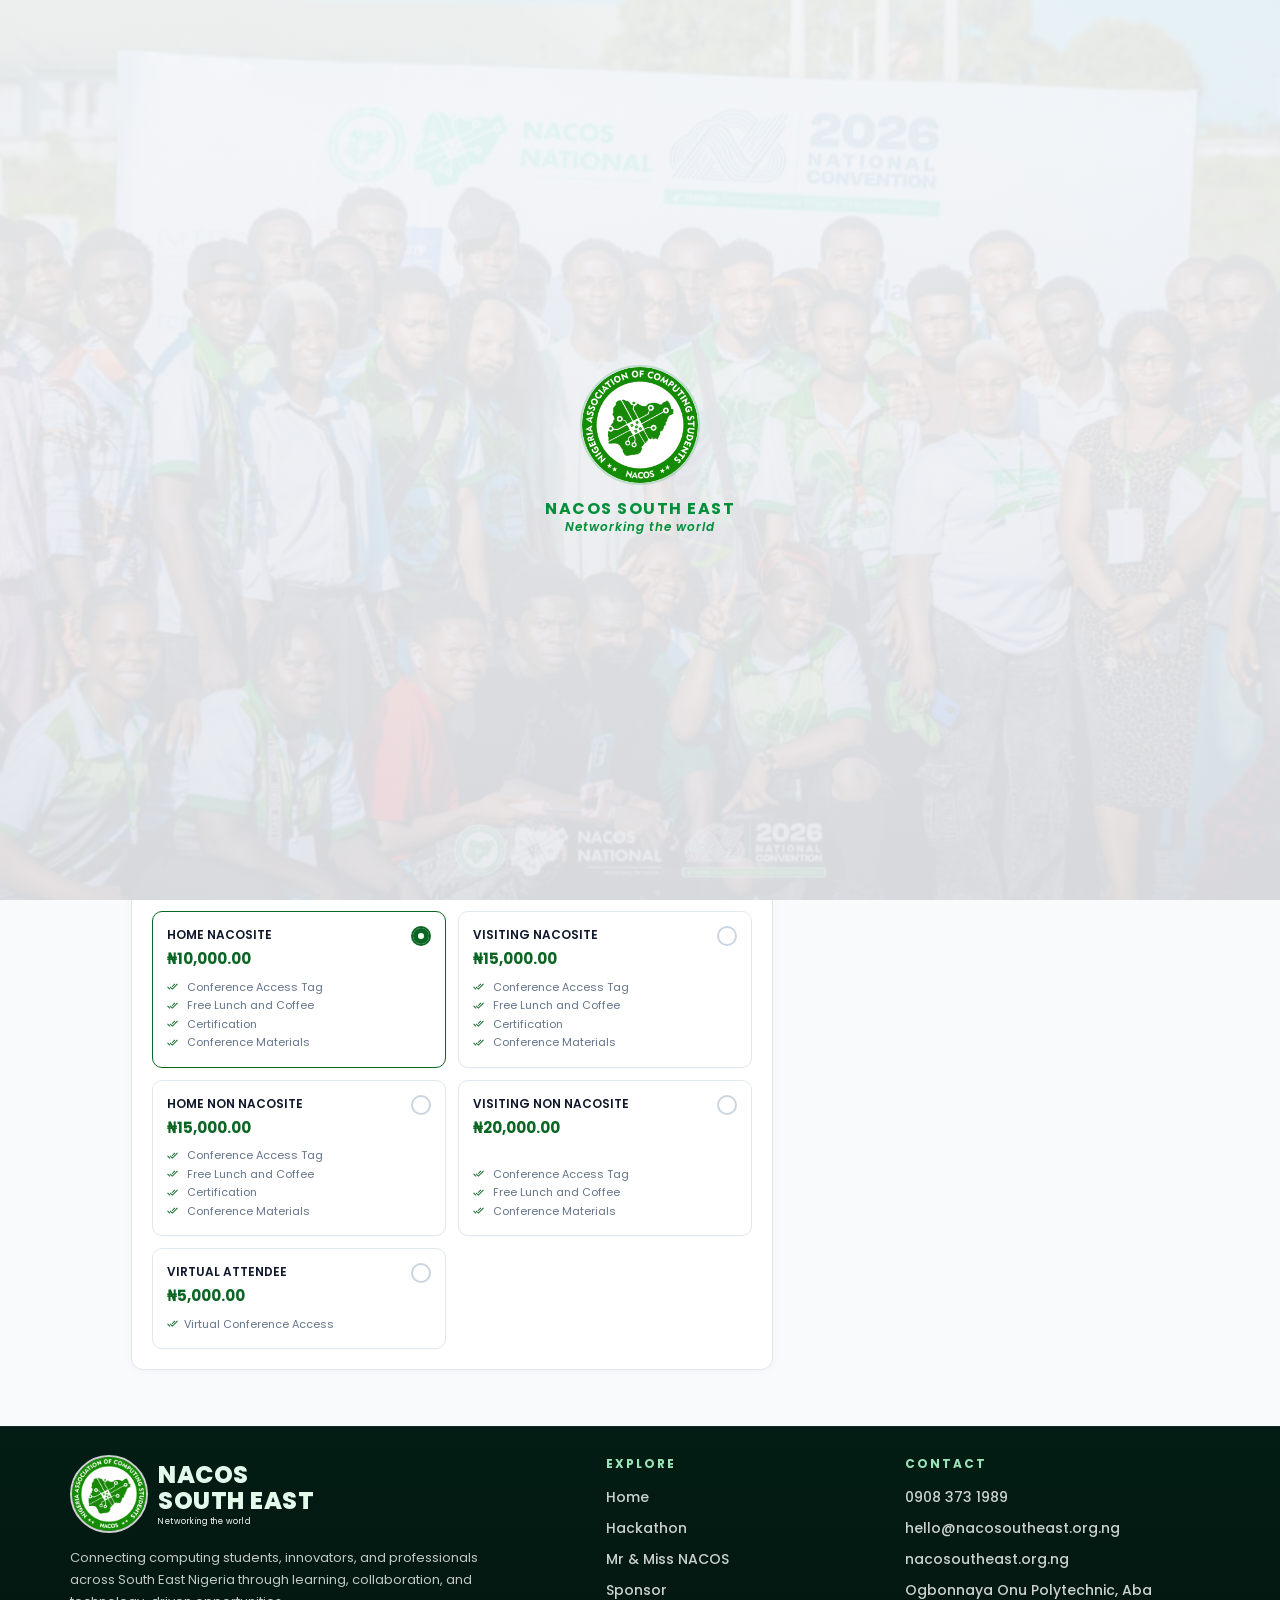
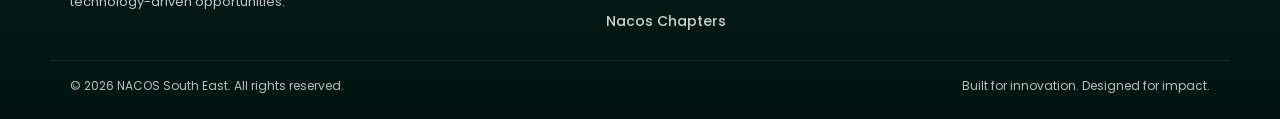
<file: index.html>
<!DOCTYPE html>
<html lang="en">
<head>
  <meta charset="UTF-8" />
  <meta name="viewport" content="width=device-width, initial-scale=1.0" />
  <title>NACOS South East Convention 2026 | Nigerian Association of Computer Science Students</title>
  <meta name="description" content="Join the NACOS South East Convention 2026 at Ogbonnaya Onu Polytechnic, Aba. Register now for the biggest gathering of computing students in South East Nigeria." />
  <meta name="keywords" content="NACOS South East, NACOS Convention, NACOS South East Convention 2026, Nigerian Association of Computer Science Students, NACOS East, Tech Convention Aba" />
  
  <!-- GOOGLE FONTS: POPPINS -->
  <link rel="preconnect" href="https://fonts.googleapis.com">
  <link rel="preconnect" href="https://fonts.gstatic.com" crossorigin>
  <link href="https://fonts.googleapis.com/css2?family=Poppins:ital,wght@0,300;0,400;0,500;0,600;0,700;0,800;1,500;1,700&display=swap" rel="stylesheet">
  
  <link rel="stylesheet" href="style.css?v=20261020-spad-hero" />
  <link rel="stylesheet" href="manual-payment.css?v=20261020-no-scrollbar1" />
  <link rel="icon" href="images/favicon.png" type="image/png" />

  <!-- Social sharing meta (Open Graph & Twitter Card) -->
  <meta property="og:title" content="Register for NACOS SouthEast Convention 2026" />
  <meta property="og:description" content="Register for NACOS South East Convention 2026 — 20th-24th October, Ogbonnaya Onu Polytechnic, Aba." />
  <meta property="og:image" content="https://www.nacosoutheast.org.ng/images/link-banner2.jpeg" />
  <meta property="og:image:secure_url" content="https://www.nacosoutheast.org.ng/images/link-banner2.jpeg" />
  <meta property="og:image:type" content="image/jpeg" />
  <meta property="og:image:width" content="1200" />
  <meta property="og:image:height" content="630" />
  <meta property="og:image:alt" content="NACOS South East Convention 2026" />
  <meta property="og:type" content="website" />
  <meta property="og:url" content="https://www.nacosoutheast.org.ng/" />

  <meta name="twitter:card" content="summary_large_image" />
  <meta name="twitter:title" content="Register for NACOS SouthEast Convention 2026" />
  <meta name="twitter:description" content="Register for NACOS South East Convention 2026 — 20th-24th October, Ogbonnaya Onu Polytechnic, Aba." />
  <meta name="twitter:image" content="https://www.nacosoutheast.org.ng/images/link-banner2.jpeg" />

  <!-- Payment SDK -->
  <script src="https://js.paystack.co/v1/inline.js"></script>
</head>
<body>

  <!-- PAGE LOADER OVERLAY -->
  <div id="page-loader" style="position: fixed; top: 0; left: 0; width: 100%; height: 100%; background-image: linear-gradient(rgba(248, 249, 250, 0.92), rgba(233, 235, 239, 0.92)), url('images/preload.jpg'); background-size: cover; background-position: center; display: flex; flex-direction: column; justify-content: center; align-items: center; z-index: 99999; opacity: 1; transition: opacity 0.4s ease !important;">
    <div style="display: flex; flex-direction: column; align-items: center; justify-content: center;">
      <img src="images/nacos-logo.jpg" alt="NACOS Logo" style="width: 120px; height: 120px; object-fit: cover; border-radius: 50%; border: 2px solid rgba(0, 143, 57, 0.2); animation: pulse 1.5s infinite;" />
      <h3 style="margin-top: 14px; margin-bottom: 0px; font-family: 'Poppins', sans-serif; font-weight: 700; color: #008f39; font-size: 16px; letter-spacing: 1.5px; text-align: center; line-height: 1.2;">NACOS SOUTH EAST</h3>
      <p style="margin-top: 2px; margin-bottom: 0px; font-family: 'Poppins', sans-serif; font-weight: 600; font-style: italic; color: #008f39; font-size: 12px; letter-spacing: 1px; text-align: center; line-height: 1.2;">Networking the world</p>
    </div>
  </div>

  <style>
  @keyframes pulse {
    0% { transform: scale(1); opacity: 0.9; }
    50% { transform: scale(1.05); opacity: 1; }
    100% { transform: scale(1); opacity: 0.9; }
  }
  </style>

  <!-- NAV + SIDE DRAWER STYLES -->
  <style>
    /* === Hero nav bar === */
    .hero-nav {
      display: flex;
      align-items: center;
      justify-content: space-between;
      margin-bottom: 20px;
      gap: 12px;
    }

    .hero-nav .nav-button-group {
      display: inline-flex;
      align-items: center;
      gap: 10px;
      margin-left: auto;
    }

    .nav-sponsor-link,
    .nav-secondary-link {
      display: inline-flex;
      align-items: center;
      justify-content: center;
      min-height: 42px;
      padding: 10px 18px;
      border-radius: 999px;
      border: 1px solid rgba(255, 255, 255, 0.3);
      font-family: 'Poppins', sans-serif;
      font-size: 13px;
      font-weight: 600;
      text-decoration: none;
      letter-spacing: 0.2px;
      transition: all 220ms ease;
      white-space: nowrap;
    }

    .nav-secondary-link {
      background: rgba(255, 255, 255, 0.06);
      color: #ffffff;
      border-color: rgba(255, 255, 255, 0.22);
    }

    .nav-secondary-link:hover,
    .nav-secondary-link:focus-visible {
      background: rgba(255, 255, 255, 0.12);
      border-color: rgba(255, 255, 255, 0.45);
      color: #ffffff;
      transform: translateY(-1px);
      box-shadow: 0 8px 18px rgba(0, 0, 0, 0.12);
    }

    .nav-button-group {
      display: flex;
      align-items: center;
      justify-content: flex-end;
      gap: 10px;
      flex-wrap: wrap;
    }

    .nav-button-group a {
      position: relative;
      display: inline-flex;
      align-items: center;
      justify-content: center;
      min-height: 42px;
      padding: 10px 16px;
      border-radius: 999px;
      border: 1px solid rgba(255, 255, 255, 0.24);
      background: rgba(255, 255, 255, 0.04);
      color: #ffffff;
      font-family: 'Poppins', sans-serif;
      font-size: 12px;
      font-weight: 600;
      letter-spacing: 0.14px;
      text-decoration: none;
      transition: all 220ms ease;
      white-space: nowrap;
      box-shadow: 0 1px 0 rgba(255, 255, 255, 0.06);
    }

    .nav-button-group a:hover,
    .nav-button-group a:focus-visible {
      transform: translateY(-1px);
      border-color: rgba(255, 255, 255, 0.5);
      background: rgba(255, 255, 255, 0.10);
      box-shadow: 0 10px 22px rgba(7, 32, 20, 0.18);
    }

    .nav-secondary-link {
      background: rgba(255, 255, 255, 0.06);
      color: #ffffff;
      border-color: rgba(255, 255, 255, 0.22);
    }

    .nav-sponsor-link {
      background: linear-gradient(135deg, rgba(255,255,255,0.18), rgba(232,249,237,0.16));
      color: #ffffff;
      border-color: rgba(255, 255, 255, 0.52);
      box-shadow: 0 10px 24px rgba(11, 102, 35, 0.20);
    }

    .nav-sponsor-link:hover,
    .nav-sponsor-link:focus-visible {
      background: linear-gradient(135deg, #ffffff 0%, #e8f9ed 100%);
      color: #0b6623;
      border-color: rgba(255, 255, 255, 0.8);
      transform: translateY(-1px);
      box-shadow: 0 14px 28px rgba(11, 102, 35, 0.24);
    }

    .nav-sponsor-link:active,
    .nav-secondary-link:active {
      transform: translateY(0);
    }

    .nav-sponsor-link:focus-visible,
    .nav-secondary-link:focus-visible,
    .hamburger-btn:focus-visible,
    .drawer-close-btn:focus-visible,
    .drawer-nav a:focus-visible {
      outline: 2px solid rgba(255, 255, 255, 0.9);
      outline-offset: 2px;
    }

    .hamburger-btn {
      display: none;
      background: rgba(255,255,255,0.12);
      border: 1.5px solid rgba(255,255,255,0.35);
      color: #ffffff;
      width: 38px;
      height: 38px;
      border-radius: 8px;
      align-items: center;
      justify-content: center;
      cursor: pointer;
      transition: background 0.2s ease, border-color 0.2s ease, transform 0.2s ease;
      flex-shrink: 0;
    }

    .hamburger-btn:hover {
      background: rgba(255,255,255,0.22);
      border-color: rgba(255,255,255,0.55);
      transform: translateY(-1px);
    }

    /* Mobile: keep the three key actions visible in the header */
    @media (max-width: 849px) {
      .hero-nav {
        flex-wrap: wrap;
        row-gap: 12px;
      }

      .hero-nav .nav-button-group {
        display: grid;
        grid-template-columns: repeat(3, minmax(0, 1fr));
        order: 3;
        flex-basis: 100%;
        width: 100%;
        gap: 6px;
      }

      .hero-nav .nav-button-group a {
        min-height: 36px;
        padding: 7px 4px;
        border-radius: 9px;
        font-size: 9px;
        line-height: 1.15;
        text-align: center;
        white-space: normal;
      }

      .hamburger-btn { display: none; }
    }

    /* === Side drawer backdrop === */
    #drawer-backdrop {
      position: fixed;
      inset: 0;
      background: rgba(0,0,0,0.5);
      z-index: 88888;
      opacity: 0;
      visibility: hidden;
      pointer-events: none;
      transition: opacity 0.3s ease, visibility 0.3s ease;
    }

    #drawer-backdrop.open {
      opacity: 1;
      visibility: visible;
      pointer-events: auto;
    }

    /* === Side drawer panel === */
    #side-drawer {
      position: fixed;
      top: 0;
      right: 0;
      width: 240px;
      height: 100%;
      background: #ffffff;
      z-index: 88889;
      transform: translateX(100%);
      transition: transform 0.3s ease;
      display: flex;
      flex-direction: column;
      padding: 24px 20px;
      overflow: hidden;
    }

    #side-drawer.open {
      transform: translateX(0);
    }

    /* "Networking the world" watermark effect */
    #side-drawer::before {
      content: "Networking\A the world";
      white-space: pre;
      position: absolute;
      bottom: 30px;
      right: 0px;
      font-family: 'Poppins', sans-serif;
      font-size: 36px;
      font-weight: 900;
      color: rgba(11, 102, 35, 0.06);
      line-height: 1.15;
      text-align: right;
      pointer-events: none;
      letter-spacing: -0.5px;
      z-index: 0;
    }

    .drawer-header {
      display: flex;
      align-items: center;
      justify-content: space-between;
      margin-bottom: 36px;
      position: relative;
      z-index: 1;
    }

    .drawer-logo-wrap {
      display: flex;
      align-items: center;
      gap: 8px;
    }

    .drawer-logo-wrap img {
      width: 36px;
      height: 36px;
      border-radius: 50%;
      border: 1.5px solid rgba(11, 102, 35, 0.3);
      object-fit: cover;
    }

    .drawer-logo-wrap span {
      font-family: 'Poppins', sans-serif;
      font-size: 11px;
      font-weight: 700;
      color: #0b6623;
      line-height: 1.2;
      letter-spacing: 0.5px;
    }

    .drawer-close-btn {
      background: #f1f5f9;
      border: 1px solid #e2e8f0;
      color: #64748b;
      width: 30px;
      height: 30px;
      border-radius: 50%;
      display: flex;
      align-items: center;
      justify-content: center;
      cursor: pointer;
      transition: background 0.2s;
      flex-shrink: 0;
    }

    .drawer-close-btn:hover {
      background: #e2e8f0;
    }

    .drawer-nav {
      display: flex;
      flex-direction: column;
      gap: 4px;
      position: relative;
      z-index: 1;
    }

    .drawer-nav a {
      display: flex;
      align-items: center;
      min-height: 44px;
      padding: 10px 12px;
      text-decoration: none;
      color: #334155;
      font-family: 'Poppins', sans-serif;
      font-size: 14px;
      font-weight: 600;
      border: 1px solid rgba(11, 102, 35, 0.12);
      border-radius: 12px;
      background: rgba(11, 102, 35, 0.02);
      transition: all 220ms ease;
      box-shadow: 0 1px 0 rgba(15, 23, 42, 0.02);
    }

    .drawer-nav a:hover,
    .drawer-nav a:focus-visible {
      color: #0b6623;
      background: rgba(11, 102, 35, 0.05);
      border-color: rgba(11, 102, 35, 0.2);
      transform: translateY(-1px);
      box-shadow: 0 10px 20px rgba(11, 102, 35, 0.08);
    }

    .drawer-nav a.active {
      color: #ffffff;
      background: linear-gradient(135deg, #0b6623, #0f7d31);
      border-color: rgba(11, 102, 35, 0.8);
      box-shadow: 0 10px 20px rgba(11, 102, 35, 0.18);
      font-weight: 700;
    }

    .drawer-nav a.primary-cta {
      color: #ffffff;
      background: linear-gradient(135deg, #0b6623, #0f7d31);
      border-color: rgba(11, 102, 35, 0.8);
      box-shadow: 0 12px 26px rgba(11, 102, 35, 0.18);
    }

    .drawer-nav a.primary-cta:hover,
    .drawer-nav a.primary-cta:focus-visible {
      background: linear-gradient(135deg, #ffffff, #e8f9ed);
      color: #0b6623;
      border-color: rgba(255, 255, 255, 0.9);
      box-shadow: 0 14px 30px rgba(11, 102, 35, 0.22);
    }
  </style>

  <!-- SIDE DRAWER HTML -->
  <div id="drawer-backdrop"></div>
  <nav id="side-drawer" aria-label="Side menu">
    <div class="drawer-header">
      <div class="drawer-logo-wrap">
        <img src="images/nacos-logo.jpg" alt="NACOS Logo" />
        <span>NACOS<br>SOUTH EAST</span>
      </div>
      <button class="drawer-close-btn" id="drawer-close" aria-label="Close menu">
        <svg xmlns="http://www.w3.org/2000/svg" width="14" height="14" viewBox="0 0 24 24" fill="none" stroke="currentColor" stroke-width="2.5" stroke-linecap="round" stroke-linejoin="round">
          <line x1="18" y1="6" x2="6" y2="18"/><line x1="6" y1="6" x2="18" y2="18"/>
        </svg>
      </button>
    </div>
    <div class="drawer-nav">
      <a href="./" class="active">Home</a>
      <a href="hackathon">Hackathon</a>
      <a href="mr_nacos">Mr &amp; Miss NACOS</a>
      <a href="sponsor" class="primary-cta">Become a Sponsor</a>
    </div>
  </nav>
  <!-- HERO HEADER -->
  <header class="hero">
    <div class="hero-overlay"></div>
    <div class="hero-content">

      <!-- NAV BAR -->
      <div class="hero-nav">
        <!-- Logo + brand name (left) -->
        <div class="brand" style="margin-bottom:0;">
          <img src="images/nacos-logo.jpg" alt="NACOS Logo" class="brand-logo" />
          <div class="brand-text">
            <span class="brand-name">NACOS <br>SOUTH EAST <br><span class="brand-tagline">Networking the world</span></span>
          </div>
        </div>
        <div class="nav-button-group">
          <a href="./#convention-form" class="nav-secondary-link">Convention Form</a>
          <a href="hackathon" class="nav-secondary-link">
            Hackathon
          </a>
          <a href="mr_nacos" class="nav-secondary-link">
            Mr &amp; Miss NACOS
          </a>
          <a href="sponsor" class="nav-sponsor-link">
            Become a Sponsor
          </a>
          <a href="https://nacoschapter.netlify.app/" class="nav-secondary-link" target="_blank" rel="noopener noreferrer">Nacos Chapters</a>
        </div>
        <!-- Mobile: hamburger -->
        <button class="hamburger-btn" id="hamburger-btn" aria-label="Open menu">
          <svg xmlns="http://www.w3.org/2000/svg" width="18" height="18" viewBox="0 0 24 24" fill="none" stroke="currentColor" stroke-width="2.5" stroke-linecap="round" stroke-linejoin="round">
            <line x1="3" y1="6" x2="21" y2="6"/><line x1="3" y1="12" x2="21" y2="12"/><line x1="3" y1="18" x2="21" y2="18"/>
          </svg>
        </button>
      </div>

      <h1>Register for<br />NACOS South East <br>Convention 2026</h1>
      <div class="hero-meta">
        <span class="meta-item">
          <!-- Calendar SVG Icon -->
          <svg class="meta-icon" xmlns="http://www.w3.org/2000/svg" viewBox="0 0 24 24">
            <path d="M0 0h24v24H0z" fill="none" />
            <path fill="currentColor" d="M17 14a1 1 0 1 0 0-2a1 1 0 0 0 0 2m0 4a1 1 0 1 0 0-2a1 1 0 0 0 0 2m-4-5a1 1 0 1 1-2 0a1 1 0 0 1 2 0m0 4a1 1 0 1 1-2 0a1 1 0 0 1 2 0m-6-3a1 1 0 1 0 0-2a1 1 0 0 0 0 2m0 4a1 1 0 1 0 0-2a1 1 0 0 0 0 2" />
            <path fill="currentColor" fill-rule="evenodd" d="M7 1.75a.75.75 0 0 1 .75.75v.763c.662-.013 1.391-.013 2.193-.013h4.113c.803 0 1.532 0 2.194.013V2.5a.75.75 0 0 1 1.5 0v.827q.39.03.739.076c1.172.158 2.121.49 2.87 1.238c.748.749 1.08 1.698 1.238 2.87c.153 1.14.153 2.595.153 4.433v2.112c0 1.838 0 3.294-.153 4.433c-.158 1.172-.49 2.121-1.238 2.87c-.749.748-1.698 1.08-2.87 1.238c-1.14.153-2.595.153-4.433.153H9.945c-1.838 0-3.294 0-4.433-.153c-1.172-.158-2.121-.49-2.87-1.238c-.748-.749-1.08-1.698-1.238-2.87c-.153-1.14-.153-2.595-.153-4.433v-2.112c0-1.838 0-3.294.153-4.433c.158-1.172.49-2.121 1.238-2.87c.749-.748 1.698-1.08 2.87-1.238q.35-.046.739-.076V2.5A.75.75 0 0 1 7 1.75M5.71 4.89c-1.005.135-1.585.389-2.008.812S3.025 6.705 2.89 7.71q-.034.255-.058.539h18.336q-.024-.284-.058-.54c-.135-1.005-.389-1.585-.812-2.008s-1.003-.677-2.009-.812c-1.027-.138-2.382-.14-4.289-.14h-4c-1.907 0-3.261.002-4.29.14M2.75 12c0-.854 0-1.597.013-2.25h18.474c.013.653.013 1.396.013 2.25v2c0 1.907-.002 3.262-.14 4.29c-.135 1.005-.389 1.585-.812 2.008s-1.003.677-2.009.812c-1.027.138-2.382.14-4.289.14h-4c-1.907 0-3.261-.002-4.29-.14c-1.005-.135-1.585-.389-2.008-.812s-.677-1.003-.812-2.009c-.138-1.027-.14-2.382-.14-4.289z" clip-rule="evenodd" />
          </svg>
          20th–24th October, 2026
        </span>
        <span class="meta-item">
          <!-- Location Pin SVG Icon -->
          <svg class="meta-icon" xmlns="http://www.w3.org/2000/svg" viewBox="0 0 20 20">
            <path d="M0 0h20v20H0z" fill="none" />
            <g fill="currentColor" fill-rule="evenodd" clip-rule="evenodd">
              <path d="M10 11.5a3.5 3.5 0 1 0 0-7a3.5 3.5 0 0 0 0 7m0-5a1.5 1.5 0 1 1 0 3a1.5 1.5 0 0 1 0-3" />
              <path d="M2.5 8.123C2.5 12.366 6.882 19.5 10 19.5s7.5-7.134 7.5-11.377C17.5 3.917 14.146.5 10 .5S2.5 3.917 2.5 8.123m13 0c0 3.28-3.745 9.377-5.5 9.377s-5.5-6.097-5.5-9.377C4.5 5.013 6.967 2.5 10 2.5s5.5 2.513 5.5 5.623" />
            </g>
          </svg>
          Ogbonnaya Onu Polytechnic Aba, Abia State, Nigeria
        </span>
      </div>
    </div>
  </header>

  <!-- MAIN CONTAINER -->
  <main class="layout">
    <form id="convention-form">
      <div class="form-grid-layout">
        
        <!-- LEFT MAIN COLUMN -->
        <div class="main-column">

          <!-- STEP 1: REGISTRATION TYPE -->
          <section class="card">
            <div class="card-head">
              <span class="step-num">1</span>
              <div>
                <h2>Registration Type</h2>
                <p class="card-sub">Choose how you are registering.</p>
              </div>
            </div>

            <div class="type-grid">
              <!-- SINGLE REGISTRATION TILE -->
              <label class="type-tile active" id="tile-single">
                <div class="tile-left">
                  <div class="tile-icon">
                    <svg class="tile-svg" xmlns="http://www.w3.org/2000/svg" viewBox="0 0 24 24">
                      <path d="M0 0h24v24H0z" fill="none" />
                      <g fill="none">
                        <path fill="currentColor" d="M4 18a4 4 0 0 1 4-4h8a4 4 0 0 1 4 4a2 2 0 0 1-2 2H6a2 2 0 0 1-2-2" opacity=".16" />
                        <path stroke="currentColor" stroke-linejoin="round" stroke-width="2" d="M4 18a4 4 0 0 1 4-4h8a4 4 0 0 1 4 4a2 2 0 0 1-2 2H6a2 2 0 0 1-2-2Z" />
                        <circle cx="12" cy="7" r="3" stroke="currentColor" stroke-width="2" />
                      </g>
                    </svg>
                  </div>
                  <div>
                    <strong>Single Registration</strong>
                    <small>Register as an individual.</small>
                  </div>
                </div>
                <input type="radio" name="regType" value="single" id="type-single-radio" checked />
              </label>

              <!-- BULK REGISTRATION TILE -->
              <label class="type-tile" id="tile-bulk">
                <div class="tile-left">
                  <div class="tile-icon">
                    <svg class="tile-svg" xmlns="http://www.w3.org/2000/svg" viewBox="0 0 24 24">
                      <path d="M0 0h24v24H0z" fill="none" />
                      <circle cx="9" cy="8.5" r="1.5" fill="currentColor" opacity=".3" />
                      <path fill="currentColor" d="M4.34 17h9.32c-.84-.58-2.87-1.25-4.66-1.25s-3.82.67-4.66 1.25" opacity=".3" />
                      <path fill="currentColor" d="M9 12c1.93 0 3.5-1.57 3.5-3.5S10.93 5 9 5 5.5 6.57 5.5 8.5 7.07 12 9 12zm0-5.5c1.1 0 2 .9 2 2s-.9 2-2 2-2-.9-2-2 .9-2 2-2zm0 7.5c-2.34 0-7 1.17-7 3.5V19h14v-1.75c0-2.33-4.66-3.5-7-3.5zM4.34 17c.84-.58 2.87-1.25 4.66-1.25s3.82.67 4.66 1.25h-9.32zm11.7-3.19c1.16.84 1.96 1.96 1.96 3.44V19h4v-1.75c0-2.02-3.5-3.17-5.96-3.44zM15 12c1.93 0 3.5-1.57 3.5-3.5S16.93 5 15 5s-3.5 1.57-3.5 3.5S13.07 12 15 12zm0-5.5c1.1 0 2 .9 2 2s-.9 2-2 2-2-.9-2-2 .9-2 2-2zm0 7.5c-1.07 0-2.03.17-2.86.46.78 1.02 1.4 2.09 1.82 3.04h1.82c.42-.95 1.04-2.02 1.82-3.04-.83-.29-1.79-.46-2.86-.46z" />
                    </svg>
                  </div>
                  <div>
                    <strong>Bulk Student Registration</strong>
                    <small>Register multiple students.</small>
                  </div>
                </div>
                <input type="radio" name="regType" value="bulk" id="type-bulk-radio" />
              </label>
            </div>
          </section>

          <!-- STEP 2: REGISTRANT DETAILS -->
          <section class="card">
            <!-- SINGLE FORM -->
            <div id="single-form">
              <div class="card-head">
                <span class="step-num">2</span>
                <div>
                  <h2>Registrant Details <span class="card-sub">(Single)</span></h2>
                </div>
              </div>

              <div class="input-grid">
                <div class="form-group">
                  <label>Full Name *</label>
                  <input type="text" id="single-fullname" placeholder="Enter your full name" />
                </div>
                <div class="form-group">
                  <label>Email Address *</label>
                  <input type="email" id="single-email" placeholder="Enter your email" />
                </div>
                <div class="form-group">
                  <label>Phone Number *</label>
                  <input type="tel" id="single-phone" placeholder="Enter your phone number" />
                </div>
                <div class="form-group">
                  <label>Institution *</label>
                  <select id="single-institution">
                    <option value="Ogbonnaya Onu Polytechnic">Ogbonnaya Onu Polytechnic</option>
                    <option value="other">Other (Specify below)</option>
                  </select>
                </div>
                <div class="form-group" id="single-other-inst-group" style="display: none;">
                  <label>Specify Institution *</label>
                  <input type="text" id="single-other-inst" placeholder="Enter school name" />
                </div>
                <div class="form-group">
                  <label>State *</label>
                  <select id="single-state">
                    <option value="">Select state</option>
                    <option value="Abia">Abia State</option>
                    <option value="Anambra">Anambra State</option>
                    <option value="Ebonyi">Ebonyi State</option>
                    <option value="Enugu">Enugu State</option>
                    <option value="Imo">Imo State</option>
                    <option value="Other">Other</option>
                  </select>
                </div>
              </div>
            </div>

            <!-- BULK FORM -->
            <div id="bulk-form" style="display: none;">
              <div class="card-head-flex">
                <div class="card-head">
                  <span class="step-num">2</span>
                  <div>
                    <h2>Bulk Student Registration</h2>
                  </div>
                </div>
                <span class="badge">For multiple students</span>
              </div>

              <div class="input-grid">
                <div class="form-group">
                  <label>Institution *</label>
                  <select id="bulk-institution">
                    <option value="Ogbonnaya Onu Polytechnic">Ogbonnaya Onu Polytechnic</option>
                    <option value="other">Other (Specify below)</option>
                  </select>
                </div>
                <div class="form-group" id="bulk-other-inst-group" style="display: none;">
                  <label>Specify Institution *</label>
                  <input type="text" id="bulk-other-inst" placeholder="Enter school name" />
                </div>
              </div>

              <div class="info-box">
                You can add multiple students below. Fill in each student's details.
              </div>

              <div class="students-section">
                <h3>Students List</h3>
                <div class="table-responsive">
                  <table class="students-table">
                    <thead>
                      <tr>
                        <th>S/N</th>
                        <th>Full Name</th>
                        <th>Email Address</th>
                        <th>Phone Number</th>
                        <th>Action</th>
                      </tr>
                    </thead>
                    <tbody id="students-table-body">
                      <!-- Dynamic Rows -->
                    </tbody>
                  </table>
                </div>
                <button type="button" id="add-student-btn" class="btn-secondary">Add Student</button>
              </div>
            </div>
          </section>

          <!-- STEP 3: SELECT A PACKAGE -->
          <section class="card">
            <div class="card-head">
              <span class="step-num">3</span>
              <div>
                <h2>Select a Package</h2>
              </div>
            </div>

            <div class="packages-grid">
              <!-- HOME NACOSITE -->
              <label class="package-card active">
                <input type="radio" name="package" value="10000" data-name="HOME NACOSITE" checked />
                <div class="pkg-head">
                  <strong>HOME NACOSITE</strong>
                  <span class="pkg-price">₦10,000.00</span>
                </div>
                <ul class="pkg-features">
                  <li> Conference Access Tag</li>
                  <li> Free Lunch and Coffee</li>
                  <li> Certification</li>
                  <li> Conference Materials</li>
                </ul>
              </label>

              <!-- VISITING NACOSITE -->
              <label class="package-card">
                <input type="radio" name="package" value="15000" data-name="VISITING NACOSITE" />
                <div class="pkg-head">
                  <strong>VISITING NACOSITE</strong>
                  <span class="pkg-price">₦15,000.00</span>
                </div>
                <ul class="pkg-features">
                  <li> Conference Access Tag</li>
                  <li> Free Lunch and Coffee</li>
                  <li> Certification</li>
                  <li> Conference Materials</li>
                </ul>
              </label>

              <!-- HOME NON NACOSITE -->
              <label class="package-card">
                <input type="radio" name="package" value="15000" data-name="HOME NON NACOSITE" />
                <div class="pkg-head">
                  <strong>HOME NON NACOSITE</strong>
                  <span class="pkg-price">₦15,000.00</span>
                </div>
                <ul class="pkg-features">
                  <li> Conference Access Tag</li>
                  <li> Free Lunch and Coffee</li>
                  <li> Certification</li>
                  <li> Conference Materials</li>
                </ul>
              </label>

              <!-- VISITING NON NACOSITE -->
              <label class="package-card">
                <input type="radio" name="package" value="20000" data-name="VISITING NON NACOSITE" />
                <div class="pkg-head">
                  <strong>VISITING NON NACOSITE</strong>
                  <span class="pkg-price">₦20,000.00</span>
                </div>
                <ul class="pkg-features">
                  <li> Conference Access Tag</li>
                  <li> Free Lunch and Coffee</li>
                  <li> Conference Materials</li>
                </ul>
              </label>

              <!-- VIRTUAL ATTENDEE -->
              <label class="package-card">
                <input type="radio" name="package" value="5000" data-name="VIRTUAL ATTENDEE" />
                <div class="pkg-head">
                  <strong>VIRTUAL ATTENDEE</strong>
                  <span class="pkg-price">₦5,000.00</span>
                </div>
                <ul class="pkg-features">
                  <li>Virtual Conference Access</li>
                </ul>
              </label>
            </div>
          </section>

        </div>

        <!-- RIGHT SIDEBAR COLUMN -->
        <div class="sidebar-column">

          <!-- STEP 4: ORDER SUMMARY -->
          <section class="card">
            <div class="card-head">
              <span class="step-num">4</span>
              <div>
                <h2>Order Summary</h2>
              </div>
            </div>

            <div class="summary-details">
              <div class="sum-row">
                <span>Package Selected</span>
                <strong id="summary-pkg-name">HOME NACOSITE</strong>
              </div>
              <div class="sum-row">
                <span>Quantity</span>
                <strong id="summary-qty">1</strong>
              </div>
              <hr class="sum-divider" />
              <div class="sum-row total">
                <span>Total Amount</span>
                <strong class="total-green" id="summary-total">₦10,000.00</strong>
              </div>
            </div>

            <button type="button" class="btn-pay-submit" id="btn-pay-submit">
               Proceed to Payment
            </button>
            <p class="secure-text">Choose secure online payment or manual bank transfer.</p>
          </section>

        </div>

      </div>

      <dialog id="payment-choice-dialog" class="payment-choice-dialog" aria-labelledby="payment-choice-title">
        <div class="payment-choice-shell">
          <button type="button" class="payment-choice-close" id="payment-choice-close" aria-label="Close payment options">×</button>
          <section data-payment-step="choice">
            <p class="payment-eyebrow">CONVENTION REGISTRATION</p>
            <h2 id="payment-choice-title">Choose how to pay</h2>
            <p class="payment-intro">Select a payment method for <strong id="payment-choice-amount">₦0.00</strong>.</p>
            <div class="payment-choice-actions">
              <button type="button" class="payment-option" id="pay-automatically">
                <strong>Pay automatically</strong><span>Continue to secure Paystack checkout.</span>
              </button>
              <button type="button" class="payment-option" id="pay-manually">
                <strong>Pay manually</strong><span>Transfer to the NACOS bank account and upload your receipt.</span>
              </button>
            </div>
            <p id="manual-payment-availability" class="manual-payment-availability" role="status"></p>
          </section>

          <section data-payment-step="bank" hidden>
            <p class="payment-eyebrow">BANK TRANSFER</p>
            <h2>Transfer the exact amount</h2>
            <p class="payment-intro">Your registration will remain pending until the NACOS team verifies the transfer.</p>
            <p class="manual-payment-reminder">Upload your proof of payment before clicking “I have made the payment”.</p>
            <div class="manual-payment-amount"><span>Amount to pay</span><strong id="manual-payment-amount">₦0.00</strong></div>
            <div class="manual-bank-details">
              <div><span>Bank</span><strong id="manual-bank-name"></strong></div>
              <div><span>Account name</span><strong id="manual-account-name"></strong></div>
              <div class="manual-account-number"><span>Account number</span><div class="manual-account-value"><strong id="manual-account-number"></strong><span id="copy-account-feedback" class="copy-account-feedback" role="status" aria-live="polite"></span></div><button type="button" class="copy-account" data-copy-account aria-label="Copy account number" title="Copy account number"><svg viewBox="0 0 24 24" aria-hidden="true"><rect x="8" y="8" width="12" height="12" rx="2"></rect><path d="M16 8V5a2 2 0 0 0-2-2H5a2 2 0 0 0-2 2v9a2 2 0 0 0 2 2h3"></path></svg></button></div>
              <p id="manual-bank-instructions" class="manual-bank-instructions"></p>
            </div>
            <label class="manual-receipt-label" for="manual-payment-proof">Transfer receipt</label>
            <label class="receipt-dropzone" id="manual-receipt-dropzone" for="manual-payment-proof">
              <input id="manual-payment-proof" class="receipt-file-input" type="file" accept="image/jpeg,image/png,image/webp,application/pdf" />
              <span class="receipt-upload-icon" aria-hidden="true"><svg viewBox="0 0 24 24"><path d="M12 16V4m0 0L7.5 8.5M12 4l4.5 4.5M4 15.5v3A1.5 1.5 0 0 0 5.5 20h13a1.5 1.5 0 0 0 1.5-1.5v-3"/></svg></span>
              <span class="receipt-dropzone-copy"><strong>Choose a receipt to upload</strong><span>Drag and drop here, or <b>browse files</b></span></span>
              <span class="receipt-file-types">JPG, PNG, WEBP or PDF · up to 5 MB</span>
            </label>
            <p id="manual-payment-file-name" class="manual-file-name" aria-live="polite">No file selected</p>
            <p id="manual-payment-bank-error" class="manual-payment-error" role="alert"></p>
            <div class="payment-dialog-actions"><button type="button" class="payment-secondary" data-payment-back>Back</button><button type="button" class="payment-primary" id="manual-payment-made">I have made the payment</button></div>
          </section>

          <section data-payment-step="receipt" hidden>
            <p class="payment-eyebrow">PAYMENT RECEIPT</p>
            <h2>Submit your transfer receipt</h2>
            <p class="payment-intro">Your selected proof will be sent securely for NACOS admin review.</p>
            <p id="manual-payment-confirm-file" class="manual-file-name has-file"></p>
            <p id="manual-payment-error" class="manual-payment-error" role="alert"></p>
            <div class="payment-dialog-actions"><button type="button" class="payment-secondary" data-payment-back>Back</button><button type="button" class="payment-primary" id="manual-payment-submit">Submit receipt</button></div>
          </section>
        </div>
      </dialog>
    </form>
  </main>

  <footer class="site-footer" aria-label="Site footer">
    <div class="site-footer__inner">
      <div class="site-footer__brand">
        <div class="brand footer-brand" style="margin-bottom:0;">
          <img src="images/nacos-logo.jpg" alt="NACOS Logo" class="brand-logo" />
          <div class="brand-text">
            <span class="brand-name">NACOS <br>SOUTH EAST <br><span class="brand-tagline">Networking the world</span></span>
          </div>
        </div>
        <p>Connecting computing students, innovators, and professionals across South East Nigeria through learning, collaboration, and technology-driven opportunities.</p>
      </div>

      <div class="site-footer__links">
        <h4>Explore</h4>
        <a href="./">Home</a>
        <a href="hackathon">Hackathon</a>
        <a href="mr_nacos">Mr &amp; Miss NACOS</a>
        <a href="sponsor">Sponsor</a>
        <a href="https://nacoschapter.netlify.app/">Nacos Chapters</a>
      </div>

      <div class="site-footer__links">
        <h4>Contact</h4>
        <a href="tel:+2349083731989">0908 373 1989</a>
        <a href="mailto:hello@nacosoutheast.org.ng">hello@nacosoutheast.org.ng</a>
        <a href="https://www.nacosoutheast.org.ng/">nacosoutheast.org.ng</a>
        <a href="./">Ogbonnaya Onu Polytechnic, Aba</a>
      </div>
    </div>

    <div class="site-footer__bottom">
      <p>© 2026 NACOS South East. All rights reserved.</p>
      <p>Built for innovation. Designed for impact.</p>
    </div>
  </footer>

  <script>
    // Enforce 5-second lock on page loader, preventing external scripts from hiding it early
    const loader = document.getElementById("page-loader");
    if (loader) {
      const observer = new MutationObserver(() => {
        if (loader.style.display === "none" || loader.style.opacity === "0") {
          loader.style.display = "flex";
          loader.style.opacity = "1";
        }
      });
      observer.observe(loader, { attributes: true, attributeFilter: ["style"] });

      setTimeout(() => {
        observer.disconnect();
        loader.style.opacity = "0";
        setTimeout(() => {
          loader.style.display = "none";
        }, 400);
      }, 5000);
    }
  </script>

  <!-- SIDE DRAWER SCRIPT -->
  <script>
    (function () {
      var hamburger = document.getElementById('hamburger-btn');
      var drawer    = document.getElementById('side-drawer');
      var backdrop  = document.getElementById('drawer-backdrop');
      var closeBtn  = document.getElementById('drawer-close');

      function openDrawer() {
        drawer.classList.add('open');
        backdrop.classList.add('open');
        document.body.style.overflow = 'hidden';
      }

      function closeDrawer() {
        drawer.classList.remove('open');
        backdrop.classList.remove('open');
        document.body.style.overflow = '';
      }

      if (hamburger) hamburger.addEventListener('click', openDrawer);
      if (closeBtn)  closeBtn.addEventListener('click', closeDrawer);
      if (backdrop)  backdrop.addEventListener('click', closeDrawer);

      document.addEventListener('keydown', function(e) {
        if (e.key === 'Escape') closeDrawer();
      });
    })();
  </script>

  <script src="payment-overlay.js?v=20261016-overlay1"></script>
  <script src="script.js?v=20261016-central-paystack-key-overlay1"></script>
  <script src="convention-payment-choice.js?v=20261020-reminder-top2"></script>
</body>
</html>
</file>
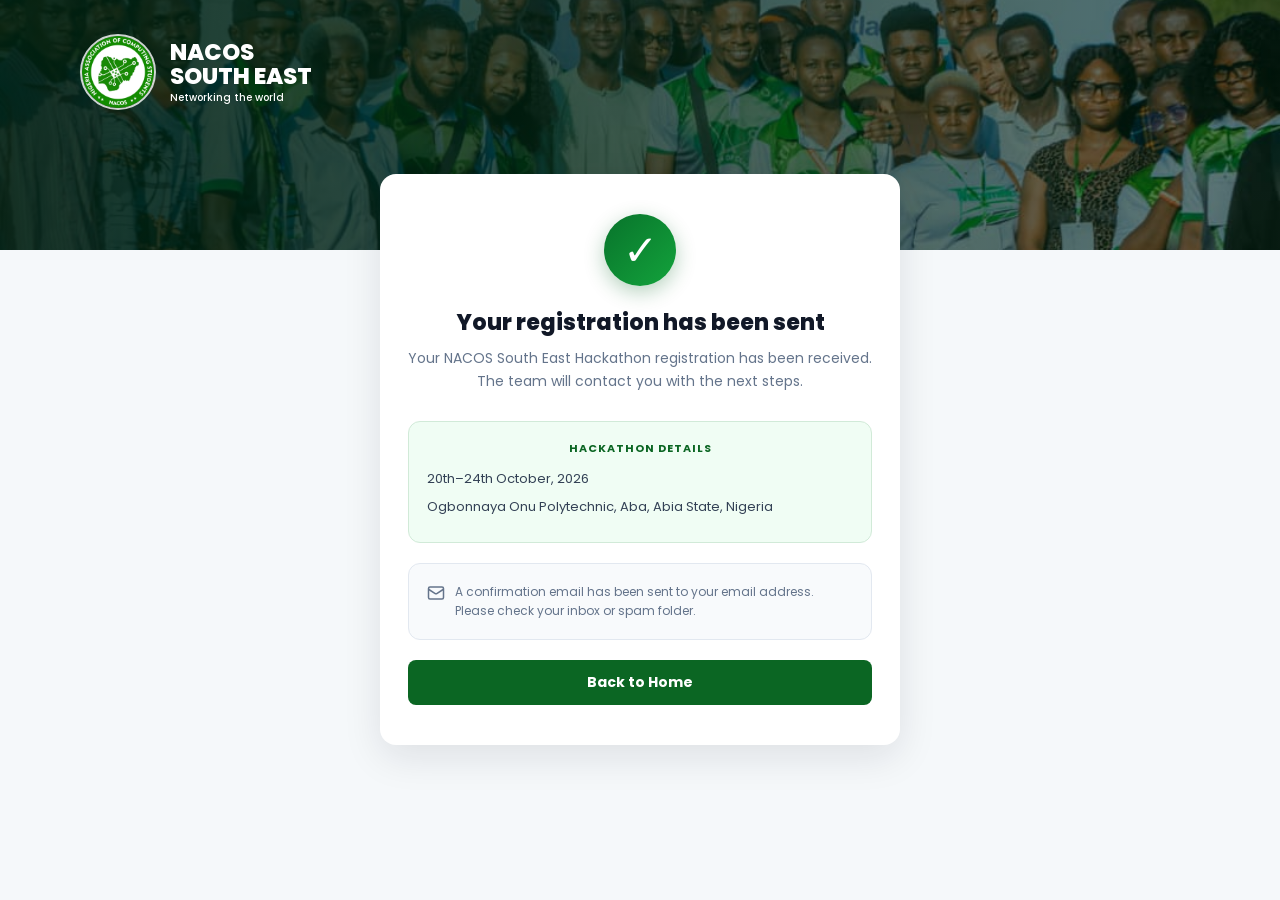
<file: hackathon-confirmation.html>
<!doctype html>
<html lang="en">
<head>
  <meta charset="utf-8">
  <meta name="viewport" content="width=device-width, initial-scale=1">
  <meta name="robots" content="noindex,follow">
  <title>Registration Sent — NACOS South East Hackathon</title>
  <link rel="preconnect" href="https://fonts.googleapis.com">
  <link rel="preconnect" href="https://fonts.gstatic.com" crossorigin>
  <link href="https://fonts.googleapis.com/css2?family=Poppins:wght@400;500;600;700;800&display=swap" rel="stylesheet">
  <link rel="icon" href="images/favicon.png" type="image/png">
  <style>
    *{box-sizing:border-box}body{margin:0;min-height:100vh;background:#f5f8fa;color:#111827;font-family:Poppins,Arial,sans-serif}
    .hero{height:250px;padding:34px max(24px,calc((100% - 1120px)/2));background:linear-gradient(90deg,rgba(0,35,18,.9),rgba(0,35,18,.52)),url('images/preload.jpg') center 42%/cover;color:white}
    .brand{display:flex;align-items:center;gap:14px}.brand img{width:76px;height:76px;object-fit:cover;border-radius:50%;border:2px solid rgba(255,255,255,.8)}.brand-name{font-size:23px;font-weight:800;line-height:1.05}.tagline{display:block;margin-top:5px;font-size:10px;font-weight:500}
    main{padding:0 18px 50px}.card{max-width:520px;margin:-76px auto 0;padding:40px 28px;background:#fff;border-radius:16px;box-shadow:0 12px 38px rgba(16,24,40,.1);position:relative;text-align:center}
    .check{width:72px;height:72px;margin:0 auto 20px;border-radius:50%;display:grid;place-items:center;background:linear-gradient(135deg,#08732b,#13a33c);color:#fff;font-size:42px;box-shadow:0 6px 20px #0b66234d}
    h1{margin:0 0 8px;font-size:22px;font-weight:800}.sub{margin:0 auto 28px;color:#64748b;font-size:14px;line-height:1.65}
    .details,.email-note{border-radius:12px;padding:18px;text-align:left;margin-bottom:20px}.details{background:#f0fdf4;border:1px solid #d1ead8}.label{margin:0 0 12px;color:#0b6623;font-size:11px;font-weight:700;letter-spacing:1px;text-align:center;text-transform:uppercase}.detail{margin:8px 0;color:#334155;font-size:13px;line-height:1.5}.email-note{display:flex;gap:10px;background:#f8fafc;border:1px solid #e2e8f0;color:#64748b;font-size:12px;line-height:1.6}.email-note svg{width:18px;height:18px;flex:none;margin-top:2px}
    .home{display:block;padding:12px;border-radius:8px;background:#0b6623;color:#fff;text-decoration:none;font-size:14px;font-weight:700}.home:hover{background:#084c1a}
    @media(max-width:600px){.hero{height:220px;padding:24px 18px}.brand img{width:64px;height:64px}.brand-name{font-size:20px}.card{margin-top:-54px;padding:32px 20px}.card h1{font-size:20px}}
  </style>
</head>
<body>
  <header class="hero"><div class="brand"><img src="images/nacos-logo.jpg" alt="NACOS South East logo"><div class="brand-name">NACOS<br>SOUTH EAST<span class="tagline">Networking the world</span></div></div></header>
  <main><section class="card" aria-labelledby="confirmation-title">
    <div class="check" aria-hidden="true">✓</div>
    <h1 id="confirmation-title">Your registration has been sent</h1>
    <p class="sub">Your NACOS South East Hackathon registration has been received. The team will contact you with the next steps.</p>
    <div class="details"><p class="label">Hackathon Details</p><p class="detail">20th–24th October, 2026</p><p class="detail">Ogbonnaya Onu Polytechnic, Aba, Abia State, Nigeria</p></div>
    <div class="email-note" id="confirmation-email-note"><svg viewBox="0 0 24 24" fill="none" stroke="currentColor" stroke-width="2"><rect x="2" y="4" width="20" height="16" rx="2"/><path d="m22 7-8.97 5.7a1.94 1.94 0 0 1-2.06 0L2 7"/></svg><span>A confirmation email has been sent to your email address. Please check your inbox or spam folder.</span></div>
    <a class="home" href="./">Back to Home</a>
  </section></main>
  <script>
    const status = new URLSearchParams(location.search).get('email');
    if (status && status !== 'sent') {
      document.querySelector('#confirmation-email-note span').textContent = 'Your registration was saved, but the confirmation email is delayed. The NACOS team will follow up.';
    }
  </script>
</body>
</html>
</file>
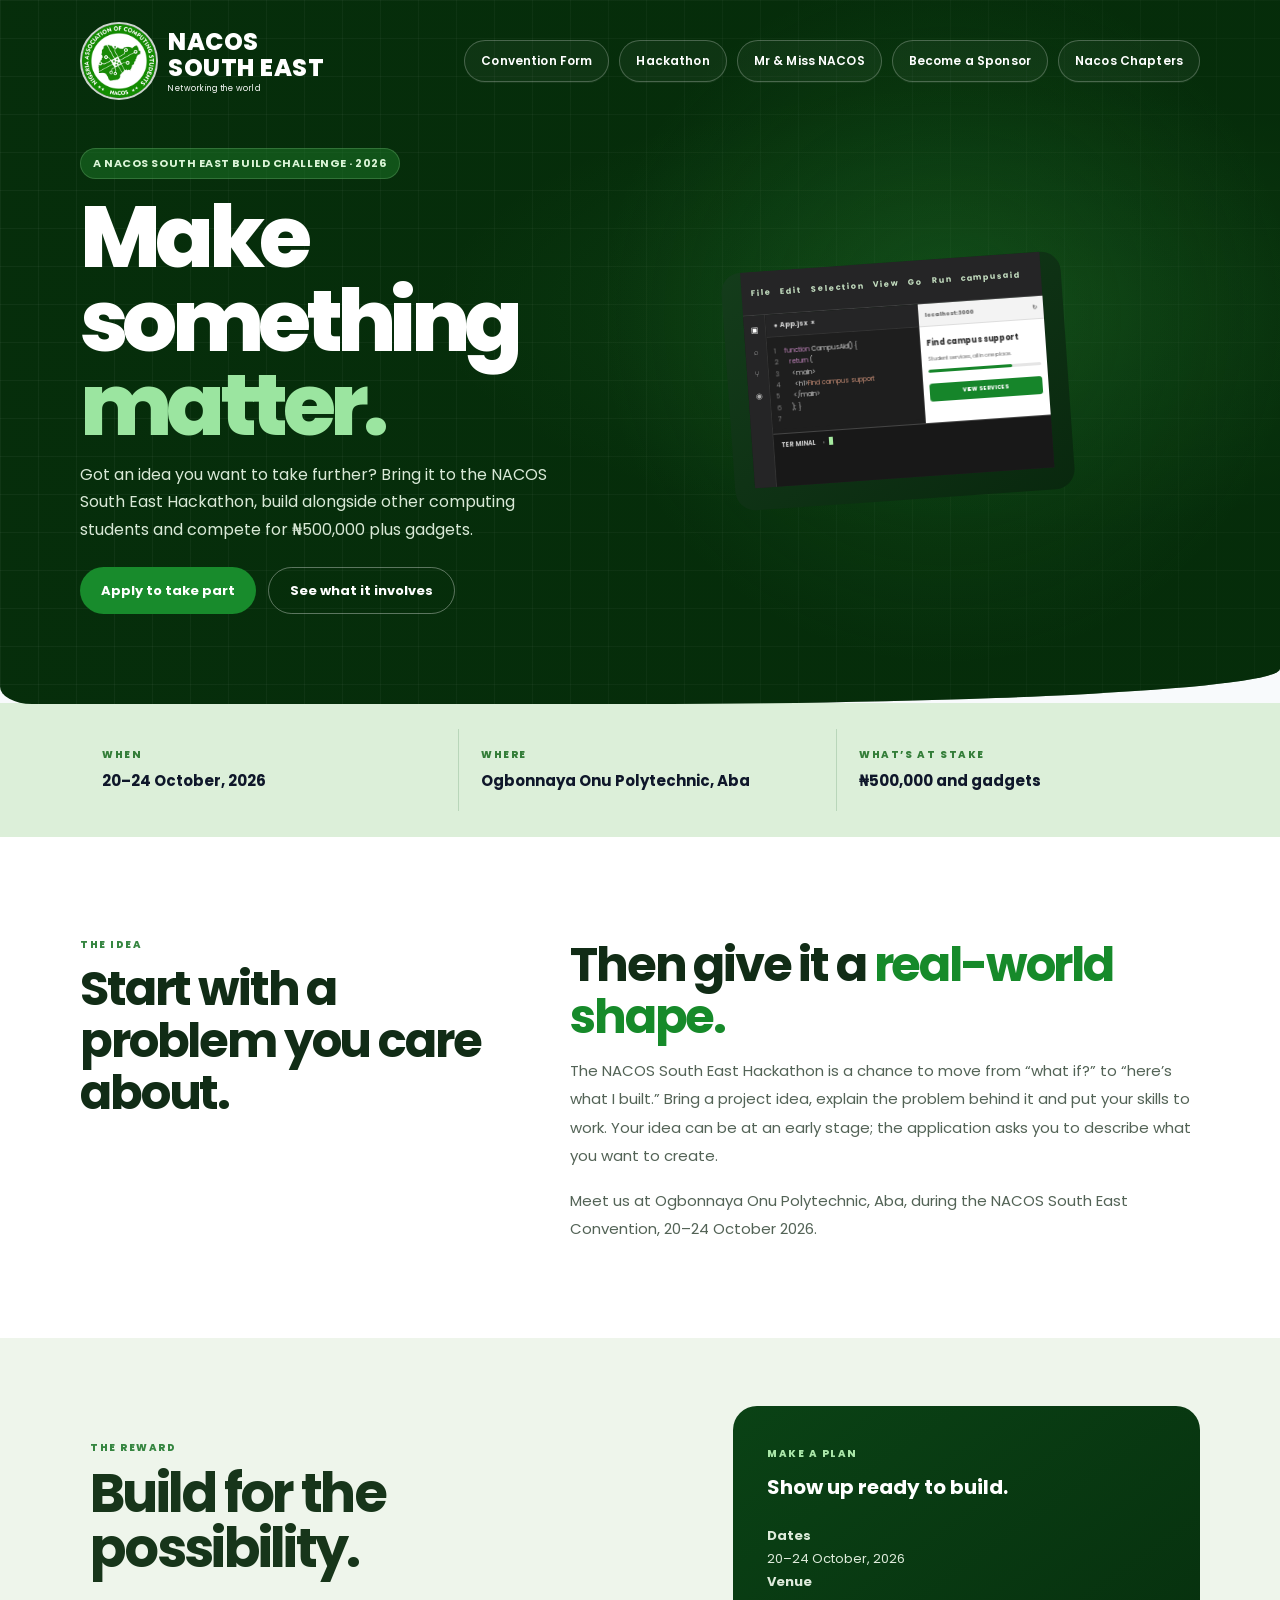
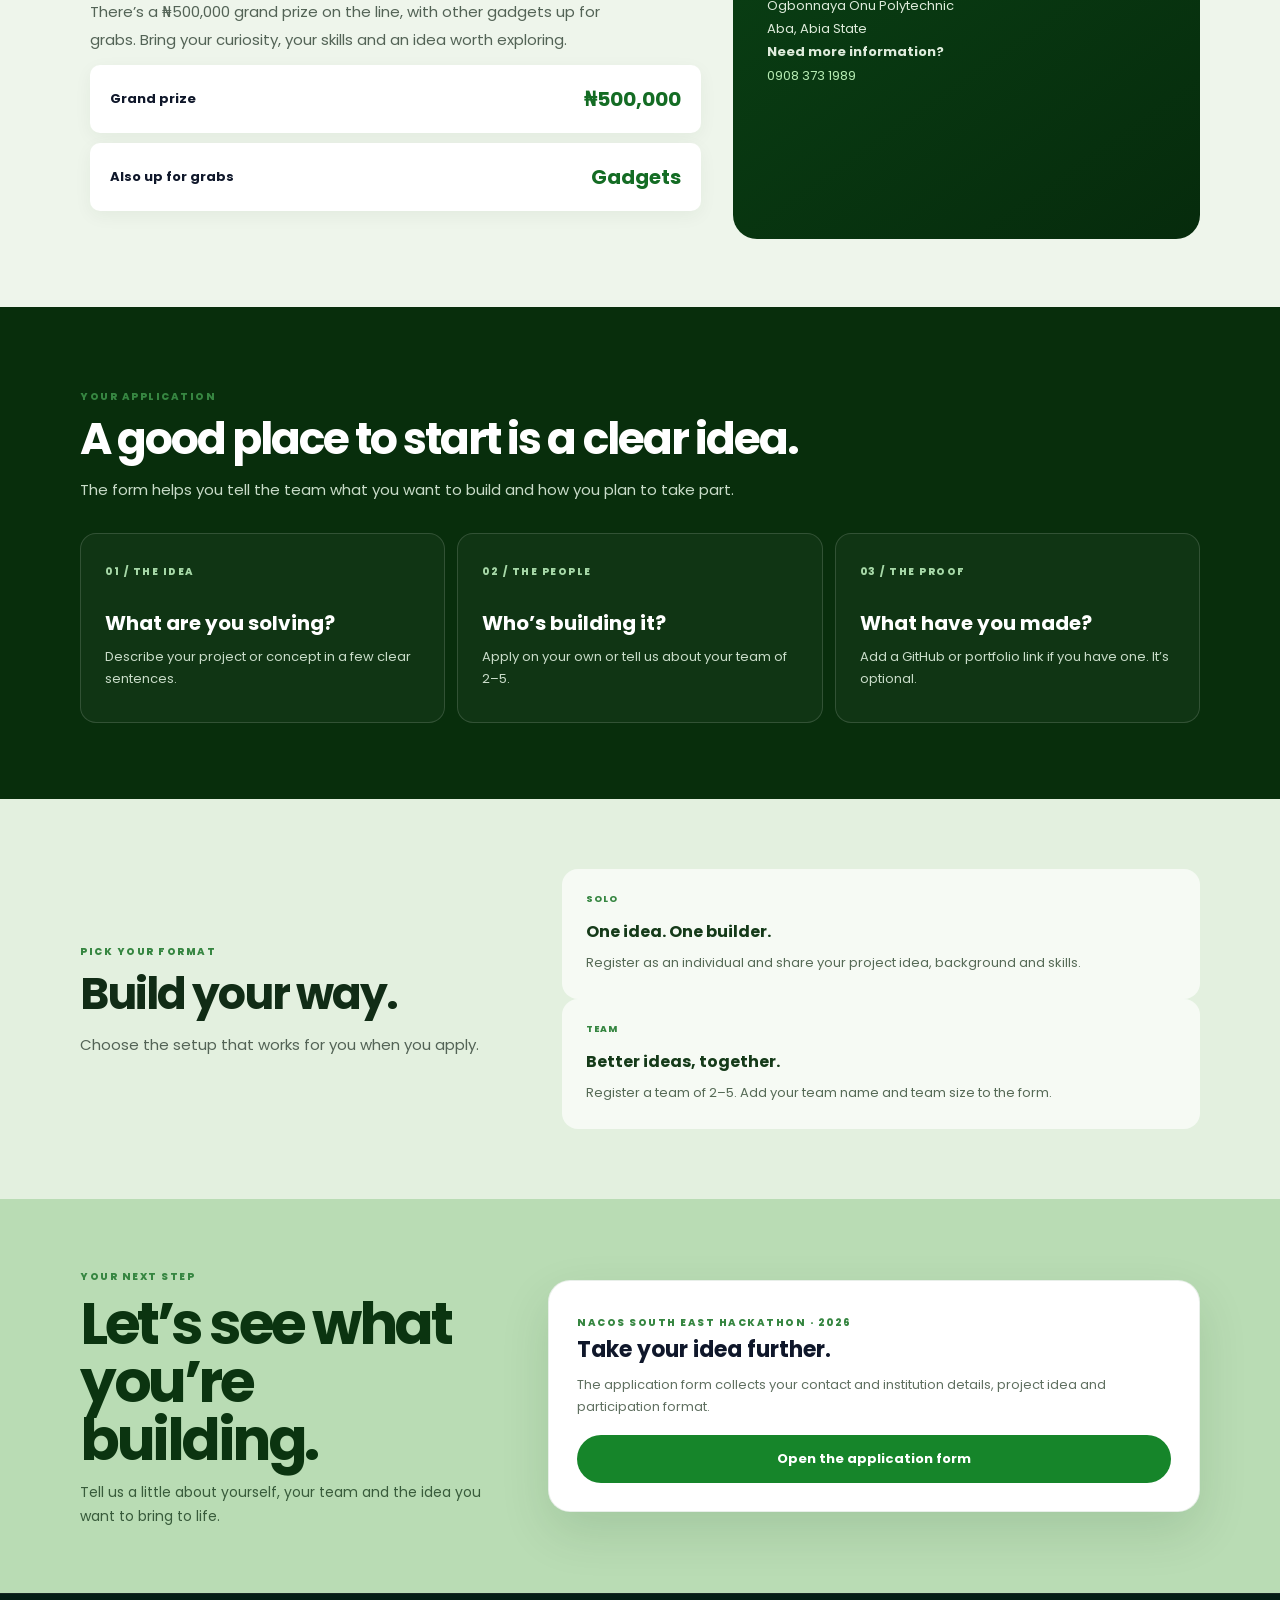
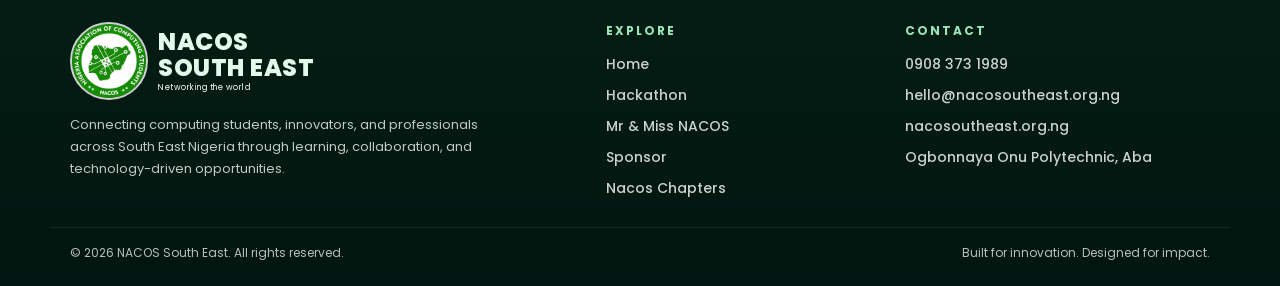
<file: hackathon.html>
<!DOCTYPE html>
<html lang="en">
<head>
<meta charset="UTF-8" />
<meta name="viewport" content="width=device-width, initial-scale=1.0" />
<title>NACOS South East Hackathon 2026 | Build, Compete, Win</title>
<meta name="description" content="Explore the NACOS South East Hackathon 2026 at Ogbonnaya Onu Polytechnic, Aba. Build a project idea, compete for ₦500,000 and other gadgets." />
<link rel="preconnect" href="https://fonts.googleapis.com" />
<link rel="preconnect" href="https://fonts.gstatic.com" crossorigin />
<link href="https://fonts.googleapis.com/css2?family=Poppins:wght@300;400;500;600;700;800&display=swap" rel="stylesheet" />
<link rel="stylesheet" href="style.css" />
<link rel="icon" href="images/favicon.png" type="image/png" /><!-- NAV + SIDE DRAWER STYLES -->
  <style>
    /* === Hero nav bar === */
    .hero-nav {
      display: flex;
      align-items: center;
      justify-content: space-between;
      margin-bottom: 20px;
      gap: 12px;
    }

    .hero-nav .nav-button-group {
      display: inline-flex;
      align-items: center;
      gap: 10px;
      margin-left: auto;
    }

    .nav-sponsor-link,
    .nav-secondary-link {
      display: inline-flex;
      align-items: center;
      justify-content: center;
      min-height: 42px;
      padding: 10px 18px;
      border-radius: 999px;
      border: 1px solid rgba(255, 255, 255, 0.3);
      font-family: 'Poppins', sans-serif;
      font-size: 13px;
      font-weight: 600;
      text-decoration: none;
      letter-spacing: 0.2px;
      transition: all 220ms ease;
      white-space: nowrap;
    }

    .nav-secondary-link {
      background: rgba(255, 255, 255, 0.06);
      color: #ffffff;
      border-color: rgba(255, 255, 255, 0.22);
    }

    .nav-secondary-link:hover,
    .nav-secondary-link:focus-visible {
      background: rgba(255, 255, 255, 0.12);
      border-color: rgba(255, 255, 255, 0.45);
      color: #ffffff;
      transform: translateY(-1px);
      box-shadow: 0 8px 18px rgba(0, 0, 0, 0.12);
    }

    .nav-button-group {
      display: flex;
      align-items: center;
      justify-content: flex-end;
      gap: 10px;
      flex-wrap: wrap;
    }

    .nav-button-group a {
      position: relative;
      display: inline-flex;
      align-items: center;
      justify-content: center;
      min-height: 42px;
      padding: 10px 16px;
      border-radius: 999px;
      border: 1px solid rgba(255, 255, 255, 0.24);
      background: rgba(255, 255, 255, 0.04);
      color: #ffffff;
      font-family: 'Poppins', sans-serif;
      font-size: 12px;
      font-weight: 600;
      letter-spacing: 0.14px;
      text-decoration: none;
      transition: all 220ms ease;
      white-space: nowrap;
      box-shadow: 0 1px 0 rgba(255, 255, 255, 0.06);
    }

    .nav-button-group a:hover,
    .nav-button-group a:focus-visible {
      transform: translateY(-1px);
      border-color: rgba(255, 255, 255, 0.5);
      background: rgba(255, 255, 255, 0.10);
      box-shadow: 0 10px 22px rgba(7, 32, 20, 0.18);
    }

    .nav-secondary-link {
      background: rgba(255, 255, 255, 0.06);
      color: #ffffff;
      border-color: rgba(255, 255, 255, 0.22);
    }

    .nav-sponsor-link {
      background: linear-gradient(135deg, rgba(255,255,255,0.18), rgba(232,249,237,0.16));
      color: #ffffff;
      border-color: rgba(255, 255, 255, 0.52);
      box-shadow: 0 10px 24px rgba(11, 102, 35, 0.20);
    }

    .nav-sponsor-link:hover,
    .nav-sponsor-link:focus-visible {
      background: linear-gradient(135deg, #ffffff 0%, #e8f9ed 100%);
      color: #0b6623;
      border-color: rgba(255, 255, 255, 0.8);
      transform: translateY(-1px);
      box-shadow: 0 14px 28px rgba(11, 102, 35, 0.24);
    }

    .nav-sponsor-link:active,
    .nav-secondary-link:active {
      transform: translateY(0);
    }

    .nav-sponsor-link:focus-visible,
    .nav-secondary-link:focus-visible,
    .hamburger-btn:focus-visible,
    .drawer-close-btn:focus-visible,
    .drawer-nav a:focus-visible {
      outline: 2px solid rgba(255, 255, 255, 0.9);
      outline-offset: 2px;
    }

    .hamburger-btn {
      display: none;
      background: rgba(255,255,255,0.12);
      border: 1.5px solid rgba(255,255,255,0.35);
      color: #ffffff;
      width: 38px;
      height: 38px;
      border-radius: 8px;
      align-items: center;
      justify-content: center;
      cursor: pointer;
      transition: background 0.2s ease, border-color 0.2s ease, transform 0.2s ease;
      flex-shrink: 0;
    }

    .hamburger-btn:hover {
      background: rgba(255,255,255,0.22);
      border-color: rgba(255,255,255,0.55);
      transform: translateY(-1px);
    }

    /* Mobile: keep the three key actions visible in the header */
    @media (max-width: 849px) {
      .hero-nav {
        flex-wrap: wrap;
        row-gap: 12px;
      }

      .hero-nav .nav-button-group {
        display: grid;
        grid-template-columns: repeat(3, minmax(0, 1fr));
        order: 3;
        flex-basis: 100%;
        width: 100%;
        gap: 6px;
      }

      .hero-nav .nav-button-group a {
        min-height: 36px;
        padding: 7px 4px;
        border-radius: 9px;
        font-size: 9px;
        line-height: 1.15;
        text-align: center;
        white-space: normal;
      }

      .hamburger-btn { display: none; }
    }

    /* === Side drawer backdrop === */
    #drawer-backdrop {
      position: fixed;
      inset: 0;
      background: rgba(0,0,0,0.5);
      z-index: 88888;
      opacity: 0;
      visibility: hidden;
      pointer-events: none;
      transition: opacity 0.3s ease, visibility 0.3s ease;
    }

    #drawer-backdrop.open {
      opacity: 1;
      visibility: visible;
      pointer-events: auto;
    }

    /* === Side drawer panel === */
    #side-drawer {
      position: fixed;
      top: 0;
      right: 0;
      width: 240px;
      height: 100%;
      background: #ffffff;
      z-index: 88889;
      transform: translateX(100%);
      transition: transform 0.3s ease;
      display: flex;
      flex-direction: column;
      padding: 24px 20px;
      overflow: hidden;
    }

    #side-drawer.open {
      transform: translateX(0);
    }

    /* "Networking the world" watermark effect */
    #side-drawer::before {
      content: "Networking\A the world";
      white-space: pre;
      position: absolute;
      bottom: 30px;
      right: 0px;
      font-family: 'Poppins', sans-serif;
      font-size: 36px;
      font-weight: 900;
      color: rgba(11, 102, 35, 0.06);
      line-height: 1.15;
      text-align: right;
      pointer-events: none;
      letter-spacing: -0.5px;
      z-index: 0;
    }

    .drawer-header {
      display: flex;
      align-items: center;
      justify-content: space-between;
      margin-bottom: 36px;
      position: relative;
      z-index: 1;
    }

    .drawer-logo-wrap {
      display: flex;
      align-items: center;
      gap: 8px;
    }

    .drawer-logo-wrap img {
      width: 36px;
      height: 36px;
      border-radius: 50%;
      border: 1.5px solid rgba(11, 102, 35, 0.3);
      object-fit: cover;
    }

    .drawer-logo-wrap span {
      font-family: 'Poppins', sans-serif;
      font-size: 11px;
      font-weight: 700;
      color: #0b6623;
      line-height: 1.2;
      letter-spacing: 0.5px;
    }

    .drawer-close-btn {
      background: #f1f5f9;
      border: 1px solid #e2e8f0;
      color: #64748b;
      width: 30px;
      height: 30px;
      border-radius: 50%;
      display: flex;
      align-items: center;
      justify-content: center;
      cursor: pointer;
      transition: background 0.2s;
      flex-shrink: 0;
    }

    .drawer-close-btn:hover {
      background: #e2e8f0;
    }

    .drawer-nav {
      display: flex;
      flex-direction: column;
      gap: 4px;
      position: relative;
      z-index: 1;
    }

    .drawer-nav a {
      display: flex;
      align-items: center;
      min-height: 44px;
      padding: 10px 12px;
      text-decoration: none;
      color: #334155;
      font-family: 'Poppins', sans-serif;
      font-size: 14px;
      font-weight: 600;
      border: 1px solid rgba(11, 102, 35, 0.12);
      border-radius: 12px;
      background: rgba(11, 102, 35, 0.02);
      transition: all 220ms ease;
      box-shadow: 0 1px 0 rgba(15, 23, 42, 0.02);
    }

    .drawer-nav a:hover,
    .drawer-nav a:focus-visible {
      color: #0b6623;
      background: rgba(11, 102, 35, 0.05);
      border-color: rgba(11, 102, 35, 0.2);
      transform: translateY(-1px);
      box-shadow: 0 10px 20px rgba(11, 102, 35, 0.08);
    }

    .drawer-nav a.active {
      color: #ffffff;
      background: linear-gradient(135deg, #0b6623, #0f7d31);
      border-color: rgba(11, 102, 35, 0.8);
      box-shadow: 0 10px 20px rgba(11, 102, 35, 0.18);
      font-weight: 700;
    }

    .drawer-nav a.primary-cta {
      color: #ffffff;
      background: linear-gradient(135deg, #0b6623, #0f7d31);
      border-color: rgba(11, 102, 35, 0.8);
      box-shadow: 0 12px 26px rgba(11, 102, 35, 0.18);
    }

    .drawer-nav a.primary-cta:hover,
    .drawer-nav a.primary-cta:focus-visible {
      background: linear-gradient(135deg, #ffffff, #e8f9ed);
      color: #0b6623;
      border-color: rgba(255, 255, 255, 0.9);
      box-shadow: 0 14px 30px rgba(11, 102, 35, 0.22);
    }
  </style>  <style>
:root{--hack-deep:#062e0b;--hack-green:#087c25;--hack-pale:#e5f2e3;--hack-soft:#f5f9f3}.hack-hero{position:relative;overflow:hidden;padding:22px 16px 90px;background-color:var(--hack-deep);background-image:linear-gradient(rgba(255,255,255,.055) 1px,transparent 1px),linear-gradient(90deg,rgba(255,255,255,.055) 1px,transparent 1px);background-size:32px 32px;color:#fff;border-radius:0 0 50% 2.5%/0 0 5% 2.5%}.hack-hero::before{content:'';position:absolute;inset:0;background:radial-gradient(circle at 74% 45%,rgba(47,153,61,.2),transparent 34%),linear-gradient(90deg,rgba(5,43,9,.08),rgba(5,43,9,.5));pointer-events:none}.hack-hero-inner{position:relative;z-index:1;max-width:1120px;margin:auto}.hack-hero .hero-nav{margin-bottom:48px}.hack-hero .hero-content{max-width:none}.hack-hero-grid{display:grid;grid-template-columns:1.1fr .9fr;align-items:center;gap:30px;min-height:310px}.hack-tag{display:inline-block;padding:6px 12px;border-radius:99px;background:#126f20;color:#dbf5d7;font-size:11px;font-weight:700;letter-spacing:.08em;text-transform:uppercase}.hack-hero h1{max-width:700px;margin:16px 0 14px;font-size:clamp(44px,7vw,86px);font-weight:800;line-height:.98;letter-spacing:-.055em;text-transform:uppercase}.hack-hero h1 span{color:#8be39f}.hack-hero-copy>p{max-width:600px;color:#d9e9d7;font-size:16px;line-height:1.7}.hero-actions{display:flex;flex-wrap:wrap;gap:12px;margin-top:24px}.hero-actions a{display:inline-flex;align-items:center;justify-content:center;padding:13px 21px;border-radius:99px;background:#188b2c;color:#fff;text-decoration:none;font-size:13px;font-weight:700}.hero-actions a.secondary{background:transparent;border:1px solid rgba(255,255,255,.35)}.hero-actions a:hover{transform:translateY(-2px);background:#239f39}.build-visual{position:relative;min-height:260px;display:grid;place-items:center}.build-orbit{position:absolute;width:245px;height:245px;border:1px solid rgba(185,228,185,.24);border-radius:50%}.build-card{position:relative;width:min(100%,310px);padding:25px 24px;border-radius:24px;background:#f9fff7;color:var(--hack-deep);box-shadow:0 22px 50px rgba(0,0,0,.25);transform:rotate(-5deg)}.build-card::before{content:'';position:absolute;z-index:-1;inset:-14px 12px 13px -10px;border-radius:30px;background:#acd9ad;transform:rotate(10deg)}.build-card small{display:block;color:#2e8736;font-size:9px;font-weight:800;letter-spacing:.18em;text-transform:uppercase}.build-card strong{display:block;margin:10px 0 15px;font-size:28px;letter-spacing:-.06em}.build-card i{display:block;height:7px;border-radius:5px;background:#419749}.go-badge{position:absolute;right:4%;bottom:13%;display:grid;place-items:center;width:54px;height:54px;border-radius:50%;background:#168e27;color:#fff;font-weight:800;transform:rotate(8deg)}.facts-band{margin-top:-1px;padding:26px 16px;background:#dcefd9}.facts-grid{max-width:1120px;margin:auto;display:grid;grid-template-columns:repeat(3,1fr);gap:14px}.fact{padding:18px;border:1px solid rgba(7,90,25,.1);border-radius:14px;background:rgba(255,255,255,.43);color:var(--text-dark)}.fact small{display:block;color:#347e39;font-size:10px;font-weight:800;letter-spacing:.12em;text-transform:uppercase}.fact strong{display:block;margin-top:8px;font-size:16px}.landing-section{padding:76px 16px;background:#fff}.landing-inner{max-width:1120px;margin:auto}.about-grid{display:grid;grid-template-columns:.65fr 1.35fr;gap:44px}.eyebrow{color:#368641;font-size:10px;font-weight:800;letter-spacing:.15em;text-transform:uppercase}.section-title{margin:8px 0 14px;color:#112c16;font-size:clamp(27px,4vw,44px);line-height:1.08;letter-spacing:-.045em}.section-copy{max-width:760px;color:#536356;font-size:14px;line-height:1.85}.highlight{color:#168a2a}.prize-section{padding:68px 16px;background:#eaf4e8}.prize-grid{display:grid;grid-template-columns:1.15fr .85fr;gap:22px;align-items:stretch}.prize-main,.schedule-card{padding:28px;border-radius:20px;background:#fff;color:var(--text-dark)}.prize-main h2{margin:8px 0 22px;color:#17351a;font-size:clamp(28px,4vw,42px);letter-spacing:-.05em}.prize-award{display:flex;align-items:center;justify-content:space-between;gap:14px;padding:19px 20px;border-radius:14px;background:#f2f8f0;margin-top:10px}.prize-award span{font-size:13px;font-weight:700}.prize-award strong{color:#146c24;font-size:20px}.schedule-card{background:#073b12;color:#fff}.schedule-card h3{margin:8px 0 22px;color:#fff;font-size:20px}.schedule-card p{color:#deebdb;font-size:13px;line-height:1.8}.schedule-card .eyebrow{color:#a9e6a8}.details-section{padding:76px 16px;background:#0a390f;color:#fff}.details-section .section-title{color:#fff}.submission-grid{display:grid;grid-template-columns:repeat(3,1fr);gap:1px;margin-top:28px;background:rgba(255,255,255,.15);border:1px solid rgba(255,255,255,.14);border-radius:18px;overflow:hidden}.submission{min-height:150px;padding:24px;background:#0a390f}.submission small{color:#a6d8a7;font-size:10px;font-weight:800;letter-spacing:.15em}.submission h3{margin:26px 0 8px;font-size:17px}.submission p{color:#c9dcc9;font-size:12px;line-height:1.6}.eligibility-section{padding:70px 16px;background:#e2f0df}.eligibility-grid{display:grid;grid-template-columns:.75fr 1.25fr;gap:42px}.requirements{display:grid;gap:0;list-style:none;padding:0;margin:0}.requirements li{display:flex;align-items:flex-start;gap:14px;padding:14px 0;border-bottom:1px solid rgba(6,75,17,.1);color:#28442b;font-size:13px;line-height:1.6}.requirements b{display:grid;place-items:center;flex:0 0 25px;height:25px;border-radius:50%;background:#17852a;color:#fff;font-size:12px}.final-cta{padding:64px 16px;background:#b9dcb4}.cta-grid{max-width:1120px;margin:auto;display:grid;grid-template-columns:.8fr 1.2fr;align-items:center;gap:34px}.cta-copy h2{margin:8px 0 12px;color:#0b3410;font-size:clamp(34px,5vw,56px);line-height:1;letter-spacing:-.06em}.cta-copy p{color:#385b3b;font-size:14px;line-height:1.7}.cta-card{padding:28px;border-radius:22px;background:#fff;box-shadow:0 12px 36px rgba(9,58,14,.1);color:var(--text-dark)}.cta-card h3{font-size:22px}.cta-card p{margin:8px 0 18px;color:#607061;font-size:13px;line-height:1.65}.cta-card a{display:flex;justify-content:center;padding:14px;border-radius:99px;background:#16852a;color:#fff;text-decoration:none;font-size:13px;font-weight:700}.cta-card a:hover{background:#0b6623}.site-footer{margin-top:0}@media(max-width:760px){.hack-hero-grid{grid-template-columns:1fr;gap:10px}.hack-hero .hero-nav{margin-bottom:38px}.hack-hero-copy{padding-top:10px}.build-visual{min-height:230px}.facts-grid{grid-template-columns:1fr}.about-grid,.prize-grid,.eligibility-grid,.cta-grid{grid-template-columns:1fr;gap:24px}.landing-section,.prize-section,.eligibility-section{padding-top:54px;padding-bottom:54px}.submission-grid{grid-template-columns:1fr}.submission{min-height:120px}.submission h3{margin-top:16px}.cta-card{padding:22px}}@media(max-width:480px){.hack-hero{padding-bottom:70px}.hack-hero h1{font-size:45px}.build-visual{min-height:205px}.build-card{width:260px}.build-card strong{font-size:24px}.prize-main,.schedule-card{padding:22px}.prize-award{padding:16px}.prize-award strong{font-size:17px}}
  </style>
<style>
@keyframes grid-drift{from{background-position:0 0,0 0}to{background-position:32px 32px,-32px 0}}@keyframes hero-rise{0%{opacity:0;transform:translateY(28px)}100%{opacity:1;transform:translateY(0)}}@keyframes visual-float{0%,100%{transform:translateY(0) rotate(-5deg)}50%{transform:translateY(-12px) rotate(-3deg)}}@keyframes orbit-turn{to{transform:rotate(360deg)}}.build-orbit::before{content:"";position:absolute;top:18%;right:18%;width:10px;height:10px;border-radius:50%;background:#9be59b;box-shadow:0 0 18px rgba(155,229,155,.9)}@keyframes badge-bob{0%,100%{transform:translateY(0) rotate(8deg)}50%{transform:translateY(-8px) rotate(2deg)}}.hack-hero{background-position:0 0,0 0;animation:grid-drift 24s linear infinite}.hack-hero::before{animation:hero-glow 8s ease-in-out infinite alternate}@keyframes hero-glow{from{opacity:.65;transform:scale(1)}to{opacity:1;transform:scale(1.08)}}.hack-hero-copy{animation:hero-rise .85s cubic-bezier(.2,.75,.25,1) both}.build-visual{animation:hero-rise .95s .12s cubic-bezier(.2,.75,.25,1) both}.build-orbit{animation:orbit-turn 42s linear infinite}.build-card{animation:visual-float 5s ease-in-out infinite}.go-badge{animation:badge-bob 3.2s ease-in-out infinite}.hero-actions a,.cta-card a{transition:transform .22s ease,box-shadow .22s ease,background-color .22s ease}.hero-actions a:hover,.hero-actions a:focus-visible,.cta-card a:hover,.cta-card a:focus-visible{transform:translateY(-3px);box-shadow:0 12px 26px rgba(3,37,10,.24)}.motion-ready .reveal{opacity:0;transform:translateY(28px) scale(.985);transition:opacity .7s ease,transform .7s cubic-bezier(.2,.75,.25,1);transition-delay:var(--reveal-delay,0ms)}.motion-ready .reveal.is-visible{opacity:1;transform:translateY(0) scale(1)}
@media(prefers-reduced-motion:reduce){*,*::before,*::after{scroll-behavior:auto!important;animation-duration:.01ms!important;animation-iteration-count:1!important;transition-duration:.01ms!important}.motion-ready .reveal{opacity:1;transform:none}}
</style>
<style>
/* Animated IDE preview in the hero */
.build-visual{isolation:isolate}
.build-visual::before{content:"";position:absolute;z-index:-2;width:min(88vw,430px);aspect-ratio:1;border-radius:50%;background:radial-gradient(circle at 50% 48%,rgba(28,157,34,.82) 0 34%,rgba(13,112,25,.72) 35% 50%,rgba(8,75,18,.25) 51% 64%,transparent 65%);filter:drop-shadow(0 0 36px rgba(26,174,42,.2));animation:backdrop-pulse 6s ease-in-out infinite alternate}
.build-visual::after{content:"";position:absolute;z-index:-1;inset:4% -10%;border-radius:50%;background:repeating-linear-gradient(0deg,transparent 0 35px,rgba(188,239,178,.08) 35px 36px),repeating-linear-gradient(90deg,transparent 0 35px,rgba(188,239,178,.08) 35px 36px);mask-image:radial-gradient(ellipse at center,#000 0 56%,transparent 76%);pointer-events:none}
.build-orbit{z-index:-1;width:min(96vw,470px);height:auto;aspect-ratio:1;border:1px dashed rgba(156,229,152,.38);box-shadow:0 0 0 18px rgba(23,134,36,.035),inset 0 0 38px rgba(18,127,32,.12);animation:orbit-turn 55s linear infinite}
.build-orbit::before{top:12%;right:18%;width:9px;height:9px;background:#b0f5a8;box-shadow:0 0 18px 5px rgba(104,226,100,.56)}
.workspace-shell{z-index:1}
@keyframes backdrop-pulse{from{transform:scale(.94);opacity:.76}to{transform:scale(1.04);opacity:1}}
.workspace-shell{width:min(100%,390px);padding:0 16px 15px;transform:rotate(-2deg);animation:ide-float 6s ease-in-out infinite;overflow:hidden}
.workspace-bar{height:42px;display:flex;justify-content:flex-start;gap:10px;font-size:8px}
.workspace-bar>span:nth-child(2){flex:1}
.ide-body{display:grid;grid-template-columns:1.05fr .95fr;gap:10px;padding-top:13px}
.ide-editor,.ide-preview{min-width:0;border:1px solid rgba(211,242,206,.13);border-radius:10px;background:rgba(0,0,0,.17);overflow:hidden}
.ide-file{padding:8px 9px;border-bottom:1px solid rgba(255,255,255,.1);color:#b8d8b4;font-size:8px;font-weight:700;letter-spacing:.08em}
.ide-code{padding:10px 8px 12px;font:7.5px/1.9 ui-monospace,SFMono-Regular,Consolas,monospace;white-space:nowrap;overflow:hidden;color:#e9f4e7}
.ide-code .ln{display:inline-block;width:13px;color:#719a70}.ide-code .kw{color:#8be39f}.ide-code .str{color:#f2d68a}.ide-typed{display:inline-block;max-width:0;overflow:hidden;vertical-align:bottom;animation:ide-type 2.8s steps(29,end) .5s forwards;}
.ide-terminal{margin:0 8px 9px;padding:8px;border-radius:7px;background:#041d08;color:#bfe8ba;font:7px/1.6 ui-monospace,SFMono-Regular,Consolas,monospace}
.ide-terminal strong{display:block;margin-bottom:3px;color:#85bd7e;font:700 7px/1.4 inherit;letter-spacing:.08em}
.terminal-command{display:inline-block;max-width:0;overflow:hidden;vertical-align:bottom;white-space:nowrap;animation:terminal-type 1.7s steps(12,end) 3.7s forwards}
.terminal-cursor{display:inline-block;width:4px;height:8px;margin-left:2px;background:#a6eaa0;vertical-align:-1px;animation:cursor-blink .8s steps(2,end) infinite}
.ide-preview{padding:9px;background:#e6f2e2;color:#143819;display:flex;flex-direction:column;gap:7px}
.preview-top{display:flex;align-items:center;justify-content:space-between;font-size:6px;font-weight:800;letter-spacing:.07em;color:#427d42}
.preview-mark{display:grid;place-items:center;width:21px;height:21px;border-radius:7px;background:#16852a;color:#fff;font-weight:800;font-size:10px}
.ide-preview h4{margin:1px 0 0;font-size:10px;line-height:1.1;letter-spacing:-.04em;color:#123b18}
.ide-preview p{margin:0;color:#4b6d4c;font-size:6px;line-height:1.5}
.preview-progress{height:4px;border-radius:9px;background:#c5dec1;overflow:hidden}.preview-progress i{display:block;width:74%;height:100%;border-radius:inherit;background:#16852a;transform-origin:left;animation:preview-load 5s ease-in-out 5s infinite alternate}
.preview-link{margin-top:auto;padding:6px 5px;border-radius:6px;text-align:center;background:#16852a;color:#fff;font-size:6px;font-weight:800}
@keyframes ide-type{to{max-width:100%}}@keyframes terminal-type{to{max-width:100%}}@keyframes cursor-blink{50%{opacity:0}}@keyframes ide-float{0%,100%{transform:translateY(0) rotate(-2deg)}50%{transform:translateY(-7px) rotate(-1deg)}}@keyframes preview-load{from{width:26%}to{width:92%}}
.go-badge{z-index:2}
@media(max-width:560px){.workspace-shell{width:min(100%,390px);padding:0 12px 12px}.workspace-bar{height:40px}.ide-body{gap:7px;padding-top:10px}.ide-file{padding:7px;font-size:7px}.ide-code{padding:8px 6px;font-size:6.7px;line-height:1.85}.ide-code .ln{width:11px}.ide-terminal{margin:0 6px 7px;padding:7px;font-size:6px}.ide-terminal strong{font-size:6px}.ide-preview{padding:7px;gap:6px}.ide-preview h4{font-size:9px}.ide-preview p{font-size:5.7px}.go-badge{right:1%;bottom:8%}}
@media(max-width:560px){.build-visual::before{width:min(94vw,390px)}.build-visual::after{inset:6% -16%;background-size:30px 30px}.build-orbit{width:min(100vw,410px)}}
@media(prefers-reduced-motion:reduce){.build-visual::before{animation:none}.build-orbit{animation:none}.workspace-shell,.ide-typed,.terminal-command,.terminal-cursor,.preview-progress i{animation:none}.ide-typed,.terminal-command{max-width:100%}}
</style>
<style>
/* Keep the hero visual closer to a working project workspace than a floating illustration. */
.build-visual{isolation:auto}
.build-visual::before,.build-visual::after{content:none}
.build-orbit{display:none}
.workspace-shell{width:min(100%,410px);padding:0 14px 14px;transform:none;animation:none;border:1px solid rgba(213,239,209,.22);border-radius:12px;background:#0b2910;box-shadow:0 18px 42px rgba(0,0,0,.2)}
.ide-editor,.ide-preview{border-radius:7px}
.ide-preview{background:#f5f8f2}
.preview-progress i{width:74%;animation:none}
.ide-terminal>div{opacity:0;animation:terminal-ready .3s ease 5.5s forwards}
@keyframes terminal-ready{to{opacity:1}}
.go-badge{display:none}
@media(prefers-reduced-motion:reduce){.workspace-shell{animation:none}.ide-terminal>div{opacity:1;animation:none}}
</style>
<style>
/* VS Code inspired frame: menu, activity rail, editor split, and docked terminal. */
.workspace-shell{width:min(100%,430px);padding:0;overflow:hidden;border:1px solid #35423a;border-radius:9px;background:#1e1f1e;color:#d4d4d4;box-shadow:0 18px 42px rgba(0,0,0,.24)}
.workspace-shell{width:min(118%,500px);max-width:none;border:0!important;outline:0!important;box-shadow:none!important}
@media(min-width:761px){.hack-hero-grid{grid-template-columns:.9fr 1.1fr;gap:22px}.workspace-shell{width:min(128%,620px)}}
@media(max-width:760px){.hack-hero{padding-bottom:54px}.hack-hero-grid{min-height:0}.build-visual{min-height:0;height:auto;margin-bottom:0}}
.workspace-bar{height:28px;padding:0 9px;background:#252526;border:0;color:#bbb;font-size:7px;letter-spacing:0}
.window-dots{gap:4px}.window-dots i{width:5px;height:5px;background:#858585!important;opacity:1!important}
.workspace-status{padding:3px 6px;border-radius:4px;background:#264b32;color:#c7e8ca;font-size:6px}
.ide-body{position:relative;grid-template-columns:22px minmax(0,1.1fr) minmax(0,.9fr);grid-template-rows: minmax(119px,auto) 53px;gap:0;padding:0;background:#1e1f1e}
.ide-editor{grid-column:2;grid-row:1;min-height:0;border:0;border-right:1px solid #363636;border-radius:0;background:#1e1e1e}
.ide-file{height:23px;padding:6px 8px;background:#252526;border:0;border-bottom:1px solid #333;color:#d5d5d5;font-size:6.5px;letter-spacing:0}
.ide-code{padding:8px 6px 5px;background:#1e1e1e;color:#d4d4d4;font-size:6.3px;line-height:1.8}
.ide-code .ln{width:11px;color:#858585}.ide-code .kw{color:#c586c0}.ide-code .str{color:#ce9178}
.ide-preview{grid-column:3;grid-row:1;min-height:0;padding:0;border:0;border-radius:0;background:#fff;color:#252525}
.preview-top{height:23px;padding:0 6px;border:0;border-bottom:1px solid #ddd;background:#f3f3f3;color:#626262;font-size:5.5px;letter-spacing:0}
.ide-preview h4{margin:6px 6px 0;font-size:8px;color:#242424}.ide-preview p{margin:0 6px;font-size:5.5px;color:#666;line-height:1.4}
.preview-progress{height:3px;margin:0 6px;background:#e5e5e5}.preview-progress i{background:#16852a}
.preview-link{margin:4px 6px 6px;padding:5px 3px;border-radius:3px;background:#16852a;font-size:5.2px}
.ide-terminal{grid-column:2/4;grid-row:2;margin:0;padding:6px 8px;border:0;border-top:1px solid #454545;border-radius:0;background:#181818;color:#ccc;font-size:6px;line-height:1.55}
.ide-terminal strong{display:inline;margin-right:8px;color:#ccc;font-size:6px;letter-spacing:.03em}
.ide-terminal>div{margin-left:0}
.ide-activity{grid-column:1;grid-row:1/3;display:flex;flex-direction:column;align-items:center;gap:10px;padding-top:9px;border-right:1px solid #333;background:#252526;color:#aaa;font-size:8px}
.ide-activity span:first-child{color:#fff}
@media(max-width:560px){.workspace-shell{width:100%;max-width:390px}.ide-body{grid-template-columns:19px minmax(0,1.1fr) minmax(0,.9fr);grid-template-rows:minmax(116px,auto) 50px}.ide-activity{gap:9px}.ide-code{padding:7px 4px;font-size:5.8px;line-height:1.8}.ide-code .ln{width:9px}.ide-file{padding-left:5px;font-size:6px}.ide-preview h4{font-size:7px}.ide-preview p{font-size:5px}.ide-terminal{padding:5px;font-size:5.5px}}
</style>
<style>
@media(max-width:560px){
  .hack-hero{padding:24px 18px 92px}
  .hack-hero-inner{width:100%}
  .hack-hero .hero-nav{margin-bottom:50px;row-gap:16px}
  .hack-hero .hero-nav .nav-button-group{gap:8px}
  .hack-hero .hero-nav .nav-button-group a{min-height:44px;padding:10px 8px;font-size:10px;line-height:1.35;white-space:normal;text-align:center}
  .hack-hero-grid{gap:34px;min-height:0}
  .hack-hero-copy{padding-top:2px}
  .hack-tag{padding:8px 12px;font-size:10px}
  .hack-hero h1{margin:22px 0 20px;font-size:clamp(42px,11vw,54px);line-height:1.02;letter-spacing:-.05em}
  .hack-hero-copy>p{font-size:15px;line-height:1.8}
  .hero-actions{gap:10px;margin-top:28px}
  .hero-actions a{min-height:48px;padding:13px 17px;font-size:11px}
  .build-visual{min-height:245px;margin-top:0}
  .build-card{padding:24px 22px}
  .go-badge{right:5%;bottom:11%}
  .facts-band{padding:28px 18px}
  .facts-grid{gap:12px}
  .fact{padding:20px;border-radius:15px}
  .fact strong{margin-top:9px;line-height:1.45}
  .landing-section,.prize-section,.details-section,.eligibility-section,.final-cta{padding-top:68px;padding-bottom:68px}
  .about-grid,.prize-grid,.eligibility-grid,.cta-grid{gap:30px}
  .section-title{margin-top:12px;margin-bottom:18px;line-height:1.13}
  .section-copy{font-size:14px;line-height:1.9}
  .prize-main,.schedule-card{padding:25px 22px;border-radius:18px}
  .prize-award{min-height:66px;padding:17px 18px;margin-top:12px}
  .submission-grid{margin-top:30px;gap:10px;background:transparent;border:0;overflow:visible}
  .submission{min-height:0;padding:22px 20px;border:1px solid rgba(255,255,255,.14);border-radius:14px}
  .submission h3{margin:18px 0 10px;font-size:18px}
  .submission p{font-size:13px;line-height:1.75}
  .requirements li{gap:14px;padding:17px 0;font-size:13px;line-height:1.75}
  .cta-card{padding:25px 22px;border-radius:18px}
  .cta-card h3{margin-top:8px}
  .cta-card p{line-height:1.8;margin:12px 0 22px}
  .cta-card a{min-height:50px;padding:15px}
}
</style>
<style>
.hack-hero{background-image:linear-gradient(rgba(255,255,255,.045) 1px,transparent 1px),linear-gradient(90deg,rgba(255,255,255,.045) 1px,transparent 1px),radial-gradient(ellipse at 78% 44%,rgba(54,153,61,.24),transparent 40%);background-size:38px 38px,38px 38px,auto}.hack-hero h1{max-width:760px;text-transform:none;letter-spacing:-.065em}.hack-hero h1 span{color:#9be5a0}.hack-tag{background:rgba(30,125,43,.48);border:1px solid rgba(166,226,161,.22);letter-spacing:.05em}.workspace-shell{position:relative;width:min(100%,340px);padding:0 20px 22px;border:1px solid rgba(211,242,206,.26);border-radius:20px;background:linear-gradient(145deg,#143c1b,#09280e);color:#eff9ea;box-shadow:0 28px 70px rgba(0,0,0,.3);transform:rotate(-4deg);animation:visual-float 6s ease-in-out infinite}.workspace-bar{display:flex;align-items:center;justify-content:space-between;gap:8px;height:44px;border-bottom:1px solid rgba(255,255,255,.12);font-size:8px;font-weight:700;letter-spacing:.12em;color:#c4dec0}.window-dots{display:flex;gap:4px}.window-dots i{width:6px;height:6px;border-radius:50%;background:#9bd89a}.window-dots i:nth-child(2){opacity:.6}.window-dots i:nth-child(3){opacity:.35}.workspace-status{padding:4px 7px;border-radius:99px;background:rgba(86,190,83,.2);color:#a6eaa0}.workspace-content{padding:24px 4px 0}.workspace-content>small{color:#94c991;font-size:8px;font-weight:700;letter-spacing:.16em}.workspace-content>strong{display:block;margin:14px 0 24px;font-size:34px;line-height:.98;letter-spacing:-.06em}.workspace-content>strong em{color:#9be5a0;font-style:normal}.workspace-line{display:flex;justify-content:space-between;padding:11px 0;border-top:1px solid rgba(255,255,255,.13);font-size:8px;letter-spacing:.08em;color:#d4e8d0}.workspace-line b{color:#9be5a0}.go-badge{width:58px;height:58px;font-size:10px;letter-spacing:.12em;box-shadow:0 0 0 8px rgba(24,142,39,.12)}.facts-band{background:#dcefd9}.fact{background:transparent;border:0;border-radius:0;padding:18px 22px;position:relative}.fact+.fact{border-left:1px solid rgba(7,90,25,.16)}.fact small{letter-spacing:.16em}.fact strong{font-size:15px}.landing-section{padding-top:94px;padding-bottom:94px}.about-grid{grid-template-columns:.8fr 1.2fr;gap:70px}.about-grid .section-title{font-size:clamp(29px,4.5vw,48px)}.section-copy{font-size:15px;line-height:1.9}.prize-section{background:#eef5eb}.prize-main{background:transparent;padding:28px 10px}.prize-main h2{font-size:clamp(34px,5vw,54px);line-height:1.02}.prize-main .section-copy{max-width:550px}.prize-award{border-radius:10px;background:#fff;box-shadow:0 5px 18px rgba(6,54,14,.05)}.schedule-card{border-radius:24px;padding:34px;background:linear-gradient(145deg,#0a4215,#062b0c)}.details-section{background:#082e0c}.details-section>.landing-inner>.section-copy{color:#c9dcc9}.submission-grid{gap:12px;background:transparent;border:0;overflow:visible}.submission{min-height:190px;border:1px solid rgba(255,255,255,.14);border-radius:16px;background:rgba(255,255,255,.035);transition:background .25s ease,border-color .25s ease,transform .25s ease}.submission:hover{background:rgba(255,255,255,.08);border-color:rgba(158,225,154,.45);transform:translateY(-4px)}.submission h3{font-size:20px}.submission p{font-size:13px;line-height:1.75}.eligibility-section{background:#e3f0df}.eligibility-grid{grid-template-columns:.8fr 1.2fr;gap:56px;align-items:center}.eligibility-grid>.format-grid{margin-top:0}.format-card{padding:24px;border-radius:16px;background:rgba(255,255,255,.68)}.format-card small{display:block;margin-bottom:14px;color:#368641;font-size:9px;font-weight:800;letter-spacing:.14em}.format-card h3{margin-bottom:8px;color:#153a19;font-size:16px}.format-card p{color:#566a56;font-size:13px;line-height:1.75}.final-cta{background:#b9dcb4}.cta-copy h2{max-width:400px;font-size:clamp(38px,5vw,58px)}.cta-card{border:1px solid rgba(7,83,20,.09);box-shadow:0 20px 50px rgba(9,58,14,.12)}
@media(max-width:760px){.facts-grid{grid-template-columns:1fr}.fact+.fact{border-left:0;border-top:1px solid rgba(7,90,25,.16)}.fact{padding:18px 8px}.landing-section{padding-top:70px;padding-bottom:70px}.about-grid{gap:24px}.prize-main{padding:12px 4px}.eligibility-grid{gap:22px}.format-grid{margin-top:0}}
@media(max-width:560px){.workspace-shell{width:min(100%,320px)}.workspace-content>strong{font-size:31px}.submission{min-height:0}.fact strong{font-size:16px}.about-grid .section-title{font-size:34px}}
</style>
<style>
@keyframes mobile-workspace-float{0%,100%{transform:translateY(0) rotate(-1deg)}50%{transform:translateY(-7px) rotate(0deg)}}@media(max-width:760px){
  .hack-hero-grid{gap:20px}
  .build-visual{grid-template-columns:1fr;grid-template-rows:auto auto;row-gap:13px;align-content:center;min-height:310px;margin:16px 0 4px}
  .workspace-shell{width:min(100%,390px);box-sizing:border-box;padding:0 22px 22px;transform:rotate(-1deg);animation:mobile-workspace-float 6s ease-in-out infinite;border-radius:19px}
  .workspace-bar{min-height:50px;height:auto;display:grid;grid-template-columns:auto minmax(0,1fr) auto;gap:10px;font-size:8px;letter-spacing:.08em}
  .workspace-bar>span:nth-child(2){white-space:nowrap;overflow:hidden;text-overflow:ellipsis}
  .workspace-status{font-size:8px}
  .workspace-content{padding:26px 5px 0}
  .workspace-content>small{font-size:9px;letter-spacing:.13em}
  .workspace-content>strong{margin:17px 0 22px;font-size:clamp(34px,8vw,42px);line-height:1.02}
  .workspace-line{min-height:43px;padding:13px 0;font-size:9px;letter-spacing:.06em}
  .go-badge{position:relative;right:auto;bottom:auto;justify-self:end;width:auto;height:auto;min-height:36px;padding:0 15px;border-radius:999px;font-size:9px}
  .about-grid{grid-template-columns:minmax(0,1fr);gap:25px}
  .about-grid>div{min-width:0}
  .about-grid .section-title{max-width:650px;margin-top:10px;margin-bottom:0;font-size:clamp(32px,7vw,40px);line-height:1.1;letter-spacing:-.045em}
  .about-grid>div:nth-child(2) .section-title{margin-bottom:16px}
  .about-grid .section-copy{max-width:680px;font-size:15px;line-height:1.85}
  .landing-section{padding-top:76px;padding-bottom:76px}
}
@media(max-width:420px){
  .workspace-shell{padding-right:17px;padding-left:17px}
  .workspace-bar{gap:7px;font-size:7px}
  .workspace-content>strong{font-size:34px}
  .workspace-line{font-size:8px}
  .about-grid .section-title{font-size:32px}
}
</style>
<style>
.schedule-card a{text-decoration:none}.schedule-card a:hover,.schedule-card a:focus-visible{text-decoration:none;color:#d5f4d2!important}
@media(max-width:760px){
  .eligibility-grid{grid-template-columns:minmax(0,1fr);gap:22px}
  .eligibility-grid>div:first-child{max-width:600px}
  .eligibility-grid .section-title{margin-bottom:12px}
  .eligibility-grid .section-copy{max-width:600px}
  .eligibility-grid>.format-grid{grid-template-columns:minmax(0,1fr);gap:22px!important;row-gap:22px!important;width:100%;margin:0}.eligibility-grid>.format-grid>.format-card+.format-card{margin-top:0}
  .eligibility-grid .format-card{width:100%;padding:22px 20px}
}
</style>
<style>
@media(max-width:760px){
  .hack-hero{padding-bottom:36px}
  .hack-hero-grid{gap:20px}
  .build-visual{display:grid;grid-template-rows:auto;row-gap:0;align-content:start;min-height:0!important;height:auto;margin:4px 0 0}
  .workspace-shell{width:100%;max-width:390px;padding:0!important;transform:none;animation:none;border-radius:10px}
}
</style>
<style>
/* Let the IDE visibly build in a calm repeating cycle. */
.ide-typed{max-width:0;animation:editor-type-loop 8s steps(28,end) infinite}
.terminal-command{max-width:0;animation:command-type-loop 8s steps(12,end) infinite}
.ide-terminal>div{opacity:0;animation:terminal-output-loop 8s linear infinite}
.terminal-cursor{animation:cursor-blink .8s steps(2,end) infinite}
@keyframes editor-type-loop{0%,3%{max-width:0}27%,100%{max-width:100%}}
@keyframes command-type-loop{0%,35%{max-width:0}52%,100%{max-width:100%}}
@keyframes terminal-output-loop{0%,56%{opacity:0}61%,96%{opacity:1}100%{opacity:0}}
@media(prefers-reduced-motion:reduce){.ide-typed,.terminal-command,.ide-terminal>div,.terminal-cursor{animation:none}.ide-typed,.terminal-command{max-width:100%}.ide-terminal>div{opacity:1}}
</style>
</head>
<body>
<!-- SIDE DRAWER HTML -->
  <div id="drawer-backdrop"></div>
  <nav id="side-drawer" aria-label="Side menu">
    <div class="drawer-header">
      <div class="drawer-logo-wrap">
        <img src="images/nacos-logo.jpg" alt="NACOS Logo" />
        <span>NACOS<br>SOUTH EAST</span>
      </div>
      <button class="drawer-close-btn" id="drawer-close" aria-label="Close menu">
        <svg xmlns="http://www.w3.org/2000/svg" width="14" height="14" viewBox="0 0 24 24" fill="none" stroke="currentColor" stroke-width="2.5" stroke-linecap="round" stroke-linejoin="round">
          <line x1="18" y1="6" x2="6" y2="18"/><line x1="6" y1="6" x2="18" y2="18"/>
        </svg>
      </button>
    </div>
    <div class="drawer-nav">
      <a href="./" class="active">Home</a>
      <a href="hackathon">Hackathon</a>
      <a href="mr_nacos">Mr &amp; Miss NACOS</a>
      <a href="sponsor" class="primary-cta">Become a Sponsor</a>
    </div>
  </nav>

  <!-- SPONSOR POPUP HTML --><header class="hack-hero">
  <div class="hack-hero-inner">
    <div class="hero-nav">
        <!-- Logo + brand name (left) -->
        <div class="brand" style="margin-bottom:0;">
          <img src="images/nacos-logo.jpg" alt="NACOS Logo" class="brand-logo" />
          <div class="brand-text">
            <span class="brand-name">NACOS <br>SOUTH EAST <br><span class="brand-tagline">Networking the world</span></span>
          </div>
        </div>
        <div class="nav-button-group">
          <a href="./#convention-form" class="nav-secondary-link">Convention Form</a>
          <a href="hackathon" class="nav-secondary-link">
            Hackathon
          </a>
          <a href="mr_nacos" class="nav-secondary-link">
            Mr &amp; Miss NACOS
          </a>
          <a href="sponsor" class="nav-sponsor-link">
            Become a Sponsor
          </a>
          <a href="https://nacoschapter.netlify.app/" class="nav-secondary-link" target="_blank" rel="noopener noreferrer">Nacos Chapters</a>
        </div>
        <!-- Mobile: hamburger -->
        <button class="hamburger-btn" id="hamburger-btn" aria-label="Open menu">
          <svg xmlns="http://www.w3.org/2000/svg" width="18" height="18" viewBox="0 0 24 24" fill="none" stroke="currentColor" stroke-width="2.5" stroke-linecap="round" stroke-linejoin="round">
            <line x1="3" y1="6" x2="21" y2="6"/><line x1="3" y1="12" x2="21" y2="12"/><line x1="3" y1="18" x2="21" y2="18"/>
          </svg>
        </button>
      </div>

      
    <div class="hack-hero-grid">
      <div class="hack-hero-copy"><span class="hack-tag">A NACOS South East build challenge · 2026</span><h1>Make something <span>matter.</span></h1><p>Got an idea you want to take further? Bring it to the NACOS South East Hackathon, build alongside other computing students and compete for ₦500,000 plus gadgets.</p><div class="hero-actions"><a href="hackerton">Apply to take part</a><a class="secondary" href="#about">See what it involves</a></div></div>
      <div class="build-visual" aria-label="VS Code style editor with terminal and live preview of a sample campus support app"><div class="workspace-shell"><div class="workspace-bar"><span>File&nbsp;&nbsp; Edit&nbsp;&nbsp; Selection&nbsp;&nbsp; View&nbsp;&nbsp; Go&nbsp;&nbsp; Run</span><span>campusaid</span></div><div class="ide-body"><div class="ide-activity" aria-hidden="true"><span>▣</span><span>⌕</span><span>⑂</span><span>◉</span></div><div class="ide-editor"><div class="ide-file">●&nbsp; App.jsx&nbsp;&nbsp; ×</div><div class="ide-code"><div><span class="ln">1</span><span class="kw">function</span> CampusAid() {</div><div><span class="ln">2</span>&nbsp; <span class="kw">return</span> (</div><div><span class="ln">3</span>&nbsp;&nbsp; &lt;main&gt;</div><div><span class="ln">4</span>&nbsp;&nbsp;&nbsp; &lt;h1&gt;<span class="str">Find campus support</span></div><div><span class="ln">5</span>&nbsp;&nbsp; &lt;/main&gt;</div><div><span class="ln">6</span>&nbsp; ); }</div><div><span class="ln">7</span><span class="ide-typed">export default CampusAid;</span></div></div></div><div class="ide-preview"><div class="preview-top"><span>localhost:3000</span><span>↻</span></div><h4>Find campus support</h4><p>Student services, all in one place.</p><div class="preview-progress"><i></i></div><span class="preview-link">VIEW SERVICES</span></div><div class="ide-terminal"><strong>TERMINAL</strong><span>› </span><span class="terminal-command">npm run dev</span><span class="terminal-cursor"></span><div>✓ Ready on localhost:3000</div></div></div></div></div>
    </div>
  </div>
</header><section class="facts-band" aria-label="Hackathon details"><div class="facts-grid"><div class="fact"><small>When</small><strong>20–24 October, 2026</strong></div><div class="fact"><small>Where</small><strong>Ogbonnaya Onu Polytechnic, Aba</strong></div><div class="fact"><small>What’s at stake</small><strong>₦500,000 and gadgets</strong></div></div></section>
<main>
  <section class="landing-section" id="about"><div class="landing-inner about-grid"><div><span class="eyebrow">The idea</span><h2 class="section-title">Start with a problem you care about.</h2></div><div><h2 class="section-title">Then give it a <span class="highlight">real-world shape.</span></h2><p class="section-copy">The NACOS South East Hackathon is a chance to move from “what if?” to “here’s what I built.” Bring a project idea, explain the problem behind it and put your skills to work. Your idea can be at an early stage; the application asks you to describe what you want to create.</p><p class="section-copy" style="margin-top:16px">Meet us at Ogbonnaya Onu Polytechnic, Aba, during the NACOS South East Convention, 20–24 October 2026.</p></div></div></section>
  <section class="prize-section"><div class="landing-inner prize-grid"><article class="prize-main"><span class="eyebrow">The reward</span><h2>Build for the<br>possibility.</h2><p class="section-copy">There’s a ₦500,000 grand prize on the line, with other gadgets up for grabs. Bring your curiosity, your skills and an idea worth exploring.</p><div class="prize-award"><span>Grand prize</span><strong>₦500,000</strong></div><div class="prize-award"><span>Also up for grabs</span><strong>Gadgets</strong></div></article><aside class="schedule-card"><span class="eyebrow">Make a plan</span><h3>Show up ready to build.</h3><p><strong>Dates</strong><br>20–24 October, 2026</p><p><strong>Venue</strong><br>Ogbonnaya Onu Polytechnic<br>Aba, Abia State</p><p><strong>Need more information?</strong><br><a href="tel:+2349083731989" style="color:#b5ebb2">0908 373 1989</a></p></aside></div></section>
  <section class="details-section"><div class="landing-inner"><span class="eyebrow">Your application</span><h2 class="section-title">A good place to start is a clear idea.</h2><p class="section-copy">The form helps you tell the team what you want to build and how you plan to take part.</p><div class="submission-grid"><article class="submission"><small>01 / THE IDEA</small><h3>What are you solving?</h3><p>Describe your project or concept in a few clear sentences.</p></article><article class="submission"><small>02 / THE PEOPLE</small><h3>Who’s building it?</h3><p>Apply on your own or tell us about your team of 2–5.</p></article><article class="submission"><small>03 / THE PROOF</small><h3>What have you made?</h3><p>Add a GitHub or portfolio link if you have one. It’s optional.</p></article></div></div></section>
  <section class="eligibility-section"><div class="landing-inner eligibility-grid"><div><span class="eyebrow">Pick your format</span><h2 class="section-title">Build your way.</h2><p class="section-copy">Choose the setup that works for you when you apply.</p></div><div class="format-grid"><article class="format-card"><small>SOLO</small><h3>One idea. One builder.</h3><p>Register as an individual and share your project idea, background and skills.</p></article><article class="format-card"><small>TEAM</small><h3>Better ideas, together.</h3><p>Register a team of 2–5. Add your team name and team size to the form.</p></article></div></div></section>
  <section class="final-cta"><div class="cta-grid"><div class="cta-copy"><span class="eyebrow">Your next step</span><h2>Let’s see what you’re building.</h2><p>Tell us a little about yourself, your team and the idea you want to bring to life.</p></div><div class="cta-card"><span class="eyebrow">NACOS South East Hackathon · 2026</span><h3>Take your idea further.</h3><p>The application form collects your contact and institution details, project idea and participation format.</p><a href="hackerton">Open the application form</a></div></div></section>
</main><footer class="site-footer" aria-label="Site footer">
    <div class="site-footer__inner">
      <div class="site-footer__brand">
        <div class="brand footer-brand" style="margin-bottom:0;">
          <img src="images/nacos-logo.jpg" alt="NACOS Logo" class="brand-logo" />
          <div class="brand-text">
            <span class="brand-name">NACOS <br>SOUTH EAST <br><span class="brand-tagline">Networking the world</span></span>
          </div>
        </div>
        <p>Connecting computing students, innovators, and professionals across South East Nigeria through learning, collaboration, and technology-driven opportunities.</p>
      </div>

      <div class="site-footer__links">
        <h4>Explore</h4>
        <a href="./">Home</a>
        <a href="hackathon">Hackathon</a>
        <a href="mr_nacos">Mr &amp; Miss NACOS</a>
        <a href="sponsor">Sponsor</a>
        <a href="https://nacoschapter.netlify.app/">Nacos Chapters</a>
      </div>

      <div class="site-footer__links">
        <h4>Contact</h4>
        <a href="tel:+2349083731989">0908 373 1989</a>
        <a href="mailto:hello@nacosoutheast.org.ng">hello@nacosoutheast.org.ng</a>
        <a href="https://www.nacosoutheast.org.ng/">nacosoutheast.org.ng</a>
        <a href="./">Ogbonnaya Onu Polytechnic, Aba</a>
      </div>
    </div>

    <div class="site-footer__bottom">
      <p>© 2026 NACOS South East. All rights reserved.</p>
      <p>Built for innovation. Designed for impact.</p>
    </div>
  </footer><script>
(() => {
  const reduceMotion = window.matchMedia('(prefers-reduced-motion: reduce)').matches;
  if (reduceMotion || !('IntersectionObserver' in window)) return;

  const groups = [
    '.facts-grid > .fact',
    '.about-grid > div',
    '.prize-main, .schedule-card',
    '.submission-grid > .submission',
    '.eligibility-grid > *',
    '.cta-grid > *'
  ];

  groups.forEach((selector) => {
    document.querySelectorAll(selector).forEach((element, index) => {
      element.classList.add('reveal');
      element.style.setProperty('--reveal-delay', `${Math.min(index * 110, 330)}ms`);
    });
  });

  document.documentElement.classList.add('motion-ready');
  const observer = new IntersectionObserver((entries, currentObserver) => {
    entries.forEach((entry) => {
      if (!entry.isIntersecting) return;
      entry.target.classList.add('is-visible');
      currentObserver.unobserve(entry.target);
    });
  }, { threshold: 0.14, rootMargin: '0px 0px -45px 0px' });

  document.querySelectorAll('.reveal').forEach((element) => observer.observe(element));
})();
</script>
<script>
    (function () {
      var hamburger = document.getElementById('hamburger-btn');
      var drawer    = document.getElementById('side-drawer');
      var backdrop  = document.getElementById('drawer-backdrop');
      var closeBtn  = document.getElementById('drawer-close');

      function openDrawer() {
        drawer.classList.add('open');
        backdrop.classList.add('open');
        document.body.style.overflow = 'hidden';
      }

      function closeDrawer() {
        drawer.classList.remove('open');
        backdrop.classList.remove('open');
        document.body.style.overflow = '';
      }

      if (hamburger) hamburger.addEventListener('click', openDrawer);
      if (closeBtn)  closeBtn.addEventListener('click', closeDrawer);
      if (backdrop)  backdrop.addEventListener('click', closeDrawer);

      document.addEventListener('keydown', function(e) {
        if (e.key === 'Escape') closeDrawer();
      });
    })();
  </script>
</body>
</html>
</file>
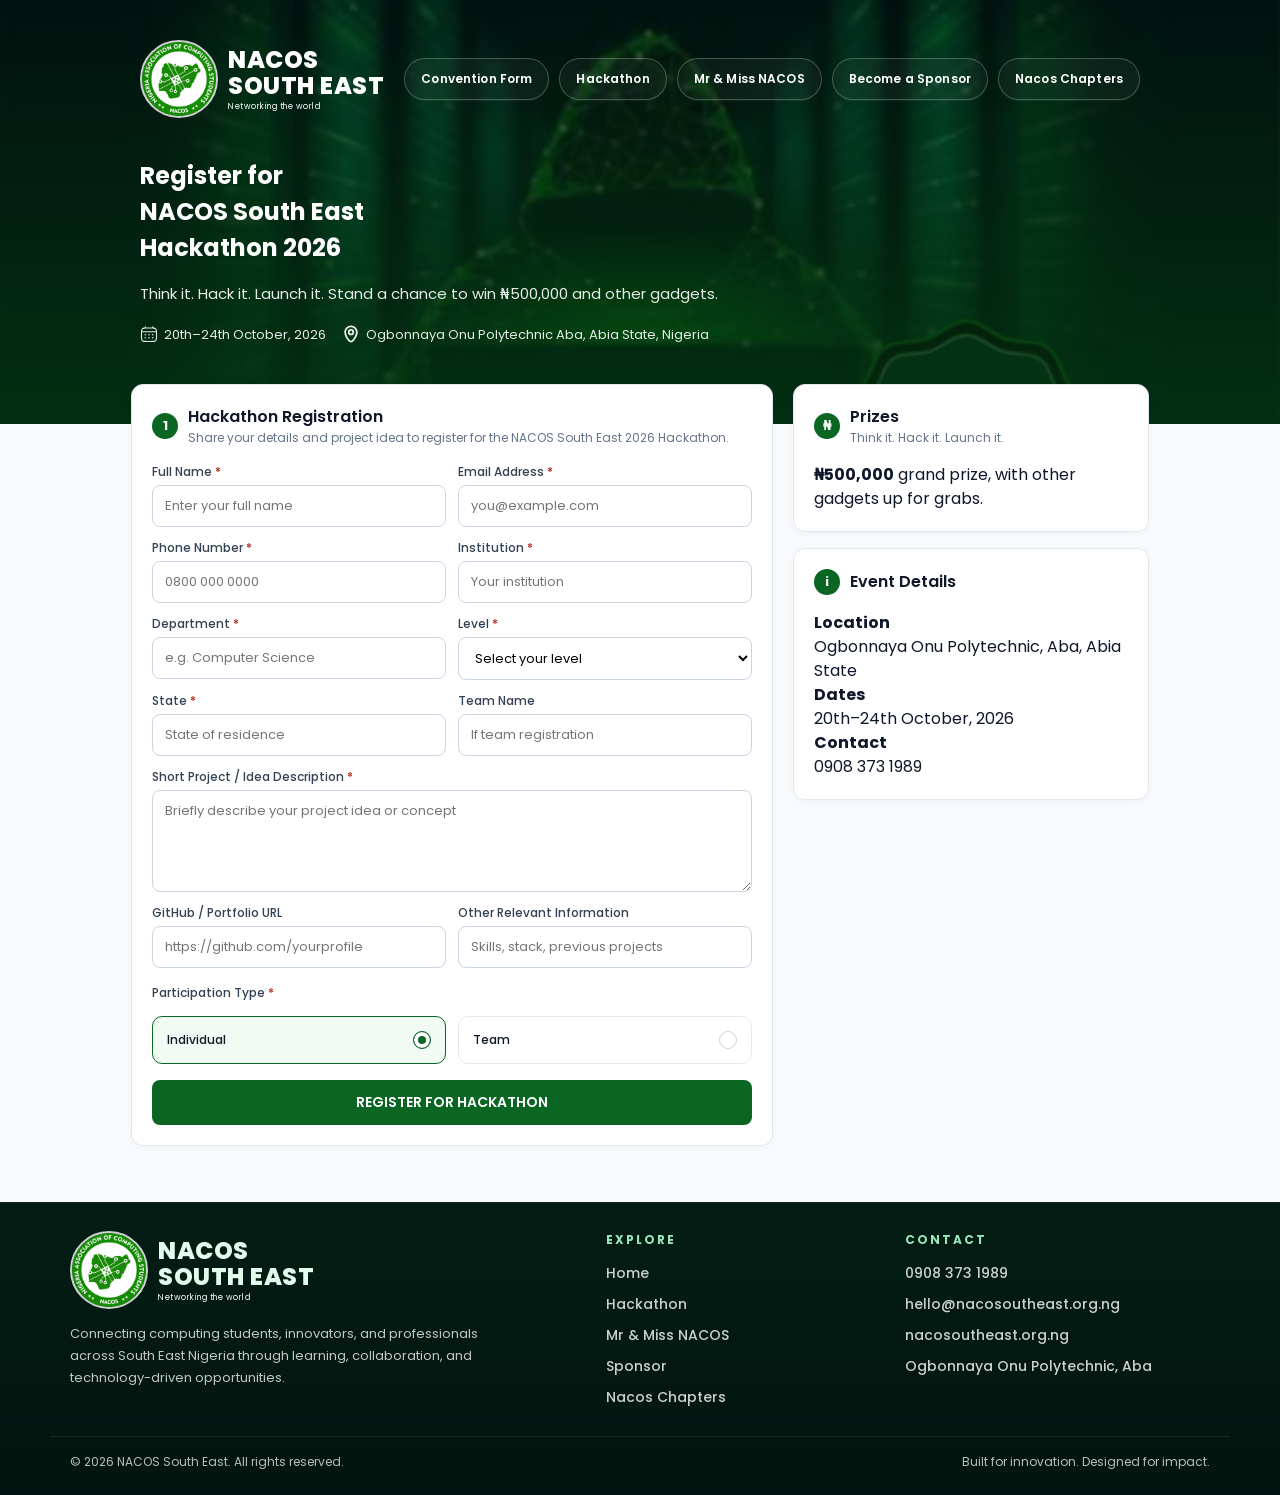
<file: hackerton.html>
<!DOCTYPE html>
<html lang="en">
<head>
  <meta charset="UTF-8" />
  <meta name="viewport" content="width=device-width, initial-scale=1.0" />
  <title>Hackathon | NACOS South East 2026</title>
  <meta name="description" content="Join the NACOS South East Hackathon 2026. Think it. Hack it. Launch it. Stand a chance to win ₦500,000 and other gadgets." />
  <meta name="keywords" content="NACOS South East, NACOS Convention, NACOS South East Convention 2026, Nigerian Association of Computer Science Students, NACOS East, Tech Convention Aba" />
  
  <!-- GOOGLE FONTS: POPPINS -->
  <link rel="preconnect" href="https://fonts.googleapis.com">
  <link rel="preconnect" href="https://fonts.gstatic.com" crossorigin>
  <link href="https://fonts.googleapis.com/css2?family=Poppins:ital,wght@0,300;0,400;0,500;0,600;0,700;0,800;1,500;1,700&display=swap" rel="stylesheet">
  
  <link rel="stylesheet" href="style.css" />
  <link rel="icon" href="images/favicon.png" type="image/png" />

  <!-- Social sharing meta (Open Graph & Twitter Card) -->
  <meta property="og:title" content="Register for NACOS South East Hackathon 2026" />
  <meta property="og:description" content="Think It. Hack It. Launch It. Win ₦500,000 and other gadgets at the NACOS South East Hackathon 2026." />
  <meta property="og:image" content="https://www.nacosoutheast.org.ng/images/link-banner2.jpeg" />
  <meta property="og:image:secure_url" content="https://www.nacosoutheast.org.ng/images/link-banner2.jpeg" />
  <meta property="og:image:type" content="image/jpeg" />
  <meta property="og:image:width" content="1200" />
  <meta property="og:image:height" content="630" />
  <meta property="og:image:alt" content="NACOS South East Convention 2026" />
  <meta property="og:type" content="website" />
  <meta property="og:url" content="https://www.nacosoutheast.org.ng/" />

  <meta name="twitter:card" content="summary_large_image" />
  <meta name="twitter:title" content="Register for NACOS South East Hackathon 2026" />
  <meta name="twitter:description" content="Think It. Hack It. Launch It. Win ₦500,000 and other gadgets at the NACOS South East Hackathon 2026." />
  <meta name="twitter:image" content="https://www.nacosoutheast.org.ng/images/link-banner2.jpeg" />

  <!-- Flutterwave SDK -->
  <script src="https://js.paystack.co/v1/inline.js"></script>
  <style>
    .hero.hackathon-registration-hero{background:url("images/Hackthon.jpeg") center 38%/cover no-repeat #042e0f}

.card{color:var(--text-dark)}#hackathon-form>.btn-pay-submit{margin-top:16px}.card-head h2{color:var(--text-dark)}.choice-grid label{min-height:48px;color:var(--text-dark)}.choice-grid label span{color:var(--text-dark)}.form-group .choice-grid input[type=radio]{appearance:none;-webkit-appearance:none;width:18px;height:18px;min-width:18px;max-width:18px;height:18px;padding:0;margin:0 0 0 auto;border:1.5px solid var(--input-border);border-radius:50%;background:#fff;box-shadow:none;flex:0 0 18px;cursor:pointer}.form-group .choice-grid input[type=radio]:checked{border-color:var(--primary-green);box-shadow:inset 0 0 0 4px #fff;background:var(--primary-green)}.form-group .choice-grid input[type=radio]:focus{outline:2px solid rgba(11,102,35,.24);outline-offset:2px;box-shadow:inset 0 0 0 4px #fff}.page-intro{max-width:720px;margin:0 0 18px;color:rgba(255,255,255,.9);font-size:15px;line-height:1.7}.choice-grid{display:grid;grid-template-columns:repeat(2,minmax(0,1fr));gap:12px;margin-top:10px}.choice-card,.choice-grid label{display:flex;align-items:center;gap:10px;padding:14px;border:1px solid var(--border-color);border-radius:10px;cursor:pointer;background:#fff}.choice-card:has(input:checked),.choice-grid label:has(input:checked){border-color:var(--primary-green);background:#f2faf4}.choice-card input,.choice-grid input{accent-color:var(--primary-green)}.team-extra{display:none;margin-top:14px}.team-extra.visible{display:block}.hackathon-success{display:none;margin-top:16px;padding:14px;border-radius:8px;color:#14532d;background:#dcfce7}.hackathon-success.visible{display:block}.hackathon-success.is-error{color:#991b1b;background:#fee2e2}.mr-form-card{max-width:100%}.mr-success[hidden]{display:none!important}.file-help{color:var(--text-muted);font-size:12px}@media(max-width:549px){.choice-grid{grid-template-columns:1fr}}
  </style>
</head>
<body>

  <!-- PAGE LOADER OVERLAY -->
  <div id="page-loader" style="position: fixed; top: 0; left: 0; width: 100%; height: 100%; background-image: linear-gradient(rgba(248, 249, 250, 0.92), rgba(233, 235, 239, 0.92)), url('images/preload.jpg'); background-size: cover; background-position: center; display: flex; flex-direction: column; justify-content: center; align-items: center; z-index: 99999; opacity: 1; transition: opacity 0.4s ease !important;">
    <div style="display: flex; flex-direction: column; align-items: center; justify-content: center;">
      <img src="images/nacos-logo.jpg" alt="NACOS Logo" style="width: 120px; height: 120px; object-fit: cover; border-radius: 50%; border: 2px solid rgba(0, 143, 57, 0.2); animation: pulse 1.5s infinite;" />
      <h3 style="margin-top: 14px; margin-bottom: 0px; font-family: 'Poppins', sans-serif; font-weight: 700; color: #008f39; font-size: 16px; letter-spacing: 1.5px; text-align: center; line-height: 1.2;">NACOS SOUTH EAST</h3>
      <p style="margin-top: 2px; margin-bottom: 0px; font-family: 'Poppins', sans-serif; font-weight: 600; font-style: italic; color: #008f39; font-size: 12px; letter-spacing: 1px; text-align: center; line-height: 1.2;">Networking the world</p>
    </div>
  </div>

  <style>
  @keyframes pulse {
    0% { transform: scale(1); opacity: 0.9; }
    50% { transform: scale(1.05); opacity: 1; }
    100% { transform: scale(1); opacity: 0.9; }
  }
  </style>

  <!-- SPONSOR POPUP STYLES -->
  <style>
    /* === Backdrop — column layout so close btn sits below card === */
    #sponsor-popup-backdrop {
      position: fixed;
      inset: 0;
      background: rgba(0, 0, 0, 0.65);
      z-index: 99998;
      display: flex;
      flex-direction: column;
      align-items: center;
      justify-content: center;
      padding: 16px;
      gap: 16px;
      opacity: 0;
      visibility: hidden;
      pointer-events: none;
      transition: opacity 0.35s ease, visibility 0.35s ease;
    }

    #sponsor-popup-backdrop.visible {
      opacity: 1;
      visibility: visible;
      pointer-events: auto;
    }

    /* === Modal card === */
    #sponsor-popup {
      position: relative;
      width: 100%;
      max-width: 340px;
      border-radius: 18px;
      overflow: hidden;
      box-shadow: 0 24px 60px rgba(0, 0, 0, 0.55);
      transform: translateY(24px) scale(0.97);
      transition: transform 0.35s ease;
      background: #042e0f;
    }

    #sponsor-popup-backdrop.visible #sponsor-popup {
      transform: translateY(0) scale(1);
    }

    /* === Image fills top of card === */
    .sp-image-wrap {
      position: relative;
      width: 100%;
      overflow: hidden;
    }

    .sp-image-wrap img {
      width: 100%;
      display: block;
      object-fit: cover;
      object-position: top center;
    }

    /* Dark gradient at bottom so title text and button are readable */
    .sp-image-wrap::after {
      content: "";
      position: absolute;
      bottom: 0;
      left: 0;
      right: 0;
      height: 55%;
      background: linear-gradient(to bottom, transparent 0%, rgba(4,46,15,0.82) 60%, rgba(4,46,15,0.97) 100%);
      pointer-events: none;
    }

    /* === Title overlaid on image === */
    .sp-title {
      position: absolute;
      bottom: 80px;
      left: 0;
      right: 0;
      padding: 0 20px;
      z-index: 2;
      font-family: 'Poppins', sans-serif;
      font-size: 28px;
      font-weight: 900;
      color: #ffffff;
      line-height: 1.25;
      text-align: center;
      text-shadow: 0 2px 12px rgba(0,0,0,0.4);
    }

    .sp-title span {
      color: #5ddb8a;
    }

    /* === CTA button — pulled up to overlap bottom of image === */
    .sp-btn-wrap {
      background: #042e0f;
      padding: 0 20px 22px;
      margin-top: -30px;
      position: relative;
      z-index: 3;
    }

    .sp-cta-btn {
      display: block;
      width: 100%;
      background: linear-gradient(135deg, #0b6623, #12a33a);
      color: #ffffff;
      font-family: 'Poppins', sans-serif;
      font-size: 14px;
      font-weight: 700;
      text-decoration: none;
      text-align: center;
      padding: 14px 20px;
      border-radius: 50px;
      border: none;
      cursor: pointer;
      transition: background 0.2s, transform 0.15s;
      letter-spacing: 0.3px;
      box-shadow: 0 6px 24px rgba(11, 102, 35, 0.55);
    }

    .sp-cta-btn:hover {
      background: linear-gradient(135deg, #084c1a, #0f8a30);
      transform: translateY(-1px);
    }

    .sp-cta-btn:active {
      transform: translateY(0);
    }

    /* === Close X button — OUTSIDE the card, centred below === */
    #sp-close-btn {
      flex-shrink: 0;
      width: 36px;
      height: 36px;
      border-radius: 50%;
      background: rgba(255, 255, 255, 0.15);
      border: 2px solid rgba(255, 255, 255, 0.50);
      color: #ffffff;
      display: flex;
      align-items: center;
      justify-content: center;
      cursor: pointer;
      transition: background 0.2s;
      padding: 0;
    }

    #sp-close-btn:hover {
      background: rgba(255, 255, 255, 0.28);
    }

    /* === Responsive === */
    @media (max-width: 400px) {
      #sponsor-popup {
        max-width: 100%;
        border-radius: 14px;
      }

      .sp-image-wrap {
        border-radius: 14px;
      }

      .sp-title {
        font-size: 18px;
        bottom: 48px;
      }
    }
  </style>

  <!-- NAV + SIDE DRAWER STYLES -->
  <style>
    /* === Hero nav bar === */
    .hero-nav {
      display: flex;
      align-items: center;
      justify-content: space-between;
      margin-bottom: 20px;
      gap: 12px;
    }

    .hero-nav .nav-button-group {
      display: inline-flex;
      align-items: center;
      gap: 10px;
      margin-left: auto;
    }

    .nav-sponsor-link,
    .nav-secondary-link {
      display: inline-flex;
      align-items: center;
      justify-content: center;
      min-height: 42px;
      padding: 10px 18px;
      border-radius: 999px;
      border: 1px solid rgba(255, 255, 255, 0.3);
      font-family: 'Poppins', sans-serif;
      font-size: 13px;
      font-weight: 600;
      text-decoration: none;
      letter-spacing: 0.2px;
      transition: all 220ms ease;
      white-space: nowrap;
    }

    .nav-secondary-link {
      background: rgba(255, 255, 255, 0.06);
      color: #ffffff;
      border-color: rgba(255, 255, 255, 0.22);
    }

    .nav-secondary-link:hover,
    .nav-secondary-link:focus-visible {
      background: rgba(255, 255, 255, 0.12);
      border-color: rgba(255, 255, 255, 0.45);
      color: #ffffff;
      transform: translateY(-1px);
      box-shadow: 0 8px 18px rgba(0, 0, 0, 0.12);
    }

    .nav-button-group {
      display: flex;
      align-items: center;
      justify-content: flex-end;
      gap: 10px;
      flex-wrap: wrap;
    }

    .nav-button-group a {
      position: relative;
      display: inline-flex;
      align-items: center;
      justify-content: center;
      min-height: 42px;
      padding: 10px 16px;
      border-radius: 999px;
      border: 1px solid rgba(255, 255, 255, 0.24);
      background: rgba(255, 255, 255, 0.04);
      color: #ffffff;
      font-family: 'Poppins', sans-serif;
      font-size: 12px;
      font-weight: 600;
      letter-spacing: 0.14px;
      text-decoration: none;
      transition: all 220ms ease;
      white-space: nowrap;
      box-shadow: 0 1px 0 rgba(255, 255, 255, 0.06);
    }

    .nav-button-group a:hover,
    .nav-button-group a:focus-visible {
      transform: translateY(-1px);
      border-color: rgba(255, 255, 255, 0.5);
      background: rgba(255, 255, 255, 0.10);
      box-shadow: 0 10px 22px rgba(7, 32, 20, 0.18);
    }

    .nav-secondary-link {
      background: rgba(255, 255, 255, 0.06);
      color: #ffffff;
      border-color: rgba(255, 255, 255, 0.22);
    }

    .nav-sponsor-link {
      background: linear-gradient(135deg, rgba(255,255,255,0.18), rgba(232,249,237,0.16));
      color: #ffffff;
      border-color: rgba(255, 255, 255, 0.52);
      box-shadow: 0 10px 24px rgba(11, 102, 35, 0.20);
    }

    .nav-sponsor-link:hover,
    .nav-sponsor-link:focus-visible {
      background: linear-gradient(135deg, #ffffff 0%, #e8f9ed 100%);
      color: #0b6623;
      border-color: rgba(255, 255, 255, 0.8);
      transform: translateY(-1px);
      box-shadow: 0 14px 28px rgba(11, 102, 35, 0.24);
    }

    .nav-sponsor-link:active,
    .nav-secondary-link:active {
      transform: translateY(0);
    }

    .nav-sponsor-link:focus-visible,
    .nav-secondary-link:focus-visible,
    .hamburger-btn:focus-visible,
    .drawer-close-btn:focus-visible,
    .drawer-nav a:focus-visible {
      outline: 2px solid rgba(255, 255, 255, 0.9);
      outline-offset: 2px;
    }

    .hamburger-btn {
      display: none;
      background: rgba(255,255,255,0.12);
      border: 1.5px solid rgba(255,255,255,0.35);
      color: #ffffff;
      width: 38px;
      height: 38px;
      border-radius: 8px;
      align-items: center;
      justify-content: center;
      cursor: pointer;
      transition: background 0.2s ease, border-color 0.2s ease, transform 0.2s ease;
      flex-shrink: 0;
    }

    .hamburger-btn:hover {
      background: rgba(255,255,255,0.22);
      border-color: rgba(255,255,255,0.55);
      transform: translateY(-1px);
    }

    /* Mobile: keep the three key actions visible in the header */
    @media (max-width: 849px) {
      .hero-nav {
        flex-wrap: wrap;
        row-gap: 12px;
      }

      .hero-nav .nav-button-group {
        display: grid;
        grid-template-columns: repeat(3, minmax(0, 1fr));
        order: 3;
        flex-basis: 100%;
        width: 100%;
        gap: 6px;
      }

      .hero-nav .nav-button-group a {
        min-height: 36px;
        padding: 7px 4px;
        border-radius: 9px;
        font-size: 9px;
        line-height: 1.15;
        text-align: center;
        white-space: normal;
      }

      .hamburger-btn { display: none; }
    }

    /* === Side drawer backdrop === */
    #drawer-backdrop {
      position: fixed;
      inset: 0;
      background: rgba(0,0,0,0.5);
      z-index: 88888;
      opacity: 0;
      visibility: hidden;
      pointer-events: none;
      transition: opacity 0.3s ease, visibility 0.3s ease;
    }

    #drawer-backdrop.open {
      opacity: 1;
      visibility: visible;
      pointer-events: auto;
    }

    /* === Side drawer panel === */
    #side-drawer {
      position: fixed;
      top: 0;
      right: 0;
      width: 240px;
      height: 100%;
      background: #ffffff;
      z-index: 88889;
      transform: translateX(100%);
      transition: transform 0.3s ease;
      display: flex;
      flex-direction: column;
      padding: 24px 20px;
      overflow: hidden;
    }

    #side-drawer.open {
      transform: translateX(0);
    }

    /* "Networking the world" watermark effect */
    #side-drawer::before {
      content: "Networking\A the world";
      white-space: pre;
      position: absolute;
      bottom: 30px;
      right: 0px;
      font-family: 'Poppins', sans-serif;
      font-size: 36px;
      font-weight: 900;
      color: rgba(11, 102, 35, 0.06);
      line-height: 1.15;
      text-align: right;
      pointer-events: none;
      letter-spacing: -0.5px;
      z-index: 0;
    }

    .drawer-header {
      display: flex;
      align-items: center;
      justify-content: space-between;
      margin-bottom: 36px;
      position: relative;
      z-index: 1;
    }

    .drawer-logo-wrap {
      display: flex;
      align-items: center;
      gap: 8px;
    }

    .drawer-logo-wrap img {
      width: 36px;
      height: 36px;
      border-radius: 50%;
      border: 1.5px solid rgba(11, 102, 35, 0.3);
      object-fit: cover;
    }

    .drawer-logo-wrap span {
      font-family: 'Poppins', sans-serif;
      font-size: 11px;
      font-weight: 700;
      color: #0b6623;
      line-height: 1.2;
      letter-spacing: 0.5px;
    }

    .drawer-close-btn {
      background: #f1f5f9;
      border: 1px solid #e2e8f0;
      color: #64748b;
      width: 30px;
      height: 30px;
      border-radius: 50%;
      display: flex;
      align-items: center;
      justify-content: center;
      cursor: pointer;
      transition: background 0.2s;
      flex-shrink: 0;
    }

    .drawer-close-btn:hover {
      background: #e2e8f0;
    }

    .drawer-nav {
      display: flex;
      flex-direction: column;
      gap: 4px;
      position: relative;
      z-index: 1;
    }

    .drawer-nav a {
      display: flex;
      align-items: center;
      min-height: 44px;
      padding: 10px 12px;
      text-decoration: none;
      color: #334155;
      font-family: 'Poppins', sans-serif;
      font-size: 14px;
      font-weight: 600;
      border: 1px solid rgba(11, 102, 35, 0.12);
      border-radius: 12px;
      background: rgba(11, 102, 35, 0.02);
      transition: all 220ms ease;
      box-shadow: 0 1px 0 rgba(15, 23, 42, 0.02);
    }

    .drawer-nav a:hover,
    .drawer-nav a:focus-visible {
      color: #0b6623;
      background: rgba(11, 102, 35, 0.05);
      border-color: rgba(11, 102, 35, 0.2);
      transform: translateY(-1px);
      box-shadow: 0 10px 20px rgba(11, 102, 35, 0.08);
    }

    .drawer-nav a.active {
      color: #ffffff;
      background: linear-gradient(135deg, #0b6623, #0f7d31);
      border-color: rgba(11, 102, 35, 0.8);
      box-shadow: 0 10px 20px rgba(11, 102, 35, 0.18);
      font-weight: 700;
    }

    .drawer-nav a.primary-cta {
      color: #ffffff;
      background: linear-gradient(135deg, #0b6623, #0f7d31);
      border-color: rgba(11, 102, 35, 0.8);
      box-shadow: 0 12px 26px rgba(11, 102, 35, 0.18);
    }

    .drawer-nav a.primary-cta:hover,
    .drawer-nav a.primary-cta:focus-visible {
      background: linear-gradient(135deg, #ffffff, #e8f9ed);
      color: #0b6623;
      border-color: rgba(255, 255, 255, 0.9);
      box-shadow: 0 14px 30px rgba(11, 102, 35, 0.22);
    }
  </style>

  <!-- SIDE DRAWER HTML -->
  <div id="drawer-backdrop"></div>
  <nav id="side-drawer" aria-label="Side menu">
    <div class="drawer-header">
      <div class="drawer-logo-wrap">
        <img src="images/nacos-logo.jpg" alt="NACOS Logo" />
        <span>NACOS<br>SOUTH EAST</span>
      </div>
      <button class="drawer-close-btn" id="drawer-close" aria-label="Close menu">
        <svg xmlns="http://www.w3.org/2000/svg" width="14" height="14" viewBox="0 0 24 24" fill="none" stroke="currentColor" stroke-width="2.5" stroke-linecap="round" stroke-linejoin="round">
          <line x1="18" y1="6" x2="6" y2="18"/><line x1="6" y1="6" x2="18" y2="18"/>
        </svg>
      </button>
    </div>
    <div class="drawer-nav">
      <a href="./" class="active">Home</a>
      <a href="hackathon">Hackathon</a>
      <a href="mr_nacos">Mr &amp; Miss NACOS</a>
      <a href="sponsor" class="primary-cta">Become a Sponsor</a>
    </div>
  </nav>

  <!-- SPONSOR POPUP HTML --><header class="hero hackathon-registration-hero">
    <div class="hero-overlay"></div>
    <div class="hero-content">

      <!-- NAV BAR -->
      <div class="hero-nav">
        <!-- Logo + brand name (left) -->
        <div class="brand" style="margin-bottom:0;">
          <img src="images/nacos-logo.jpg" alt="NACOS Logo" class="brand-logo" />
          <div class="brand-text">
            <span class="brand-name">NACOS <br>SOUTH EAST <br><span class="brand-tagline">Networking the world</span></span>
          </div>
        </div>
        <div class="nav-button-group">
          <a href="./#convention-form" class="nav-secondary-link">Convention Form</a>
          <a href="hackathon" class="nav-secondary-link">
            Hackathon
          </a>
          <a href="mr_nacos" class="nav-secondary-link">
            Mr &amp; Miss NACOS
          </a>
          <a href="sponsor" class="nav-sponsor-link">
            Become a Sponsor
          </a>
          <a href="https://nacoschapter.netlify.app/" class="nav-secondary-link" target="_blank" rel="noopener noreferrer">Nacos Chapters</a>
        </div>
        <!-- Mobile: hamburger -->
        <button class="hamburger-btn" id="hamburger-btn" aria-label="Open menu">
          <svg xmlns="http://www.w3.org/2000/svg" width="18" height="18" viewBox="0 0 24 24" fill="none" stroke="currentColor" stroke-width="2.5" stroke-linecap="round" stroke-linejoin="round">
            <line x1="3" y1="6" x2="21" y2="6"/><line x1="3" y1="12" x2="21" y2="12"/><line x1="3" y1="18" x2="21" y2="18"/>
          </svg>
        </button>
      </div>

      <h1>Register for<br />NACOS South East<br />Hackathon 2026</h1><p class="page-intro">Think it. Hack it. Launch it. Stand a chance to win ₦500,000 and other gadgets.</p>
      <div class="hero-meta">
        <span class="meta-item">
          <!-- Calendar SVG Icon -->
          <svg class="meta-icon" xmlns="http://www.w3.org/2000/svg" viewBox="0 0 24 24">
            <path d="M0 0h24v24H0z" fill="none" />
            <path fill="currentColor" d="M17 14a1 1 0 1 0 0-2a1 1 0 0 0 0 2m0 4a1 1 0 1 0 0-2a1 1 0 0 0 0 2m-4-5a1 1 0 1 1-2 0a1 1 0 0 1 2 0m0 4a1 1 0 1 1-2 0a1 1 0 0 1 2 0m-6-3a1 1 0 1 0 0-2a1 1 0 0 0 0 2m0 4a1 1 0 1 0 0-2a1 1 0 0 0 0 2" />
            <path fill="currentColor" fill-rule="evenodd" d="M7 1.75a.75.75 0 0 1 .75.75v.763c.662-.013 1.391-.013 2.193-.013h4.113c.803 0 1.532 0 2.194.013V2.5a.75.75 0 0 1 1.5 0v.827q.39.03.739.076c1.172.158 2.121.49 2.87 1.238c.748.749 1.08 1.698 1.238 2.87c.153 1.14.153 2.595.153 4.433v2.112c0 1.838 0 3.294-.153 4.433c-.158 1.172-.49 2.121-1.238 2.87c-.749.748-1.698 1.08-2.87 1.238c-1.14.153-2.595.153-4.433.153H9.945c-1.838 0-3.294 0-4.433-.153c-1.172-.158-2.121-.49-2.87-1.238c-.748-.749-1.08-1.698-1.238-2.87c-.153-1.14-.153-2.595-.153-4.433v-2.112c0-1.838 0-3.294.153-4.433c.158-1.172.49-2.121 1.238-2.87c.749-.748 1.698-1.08 2.87-1.238q.35-.046.739-.076V2.5A.75.75 0 0 1 7 1.75M5.71 4.89c-1.005.135-1.585.389-2.008.812S3.025 6.705 2.89 7.71q-.034.255-.058.539h18.336q-.024-.284-.058-.54c-.135-1.005-.389-1.585-.812-2.008s-1.003-.677-2.009-.812c-1.027-.138-2.382-.14-4.289-.14h-4c-1.907 0-3.261.002-4.29.14M2.75 12c0-.854 0-1.597.013-2.25h18.474c.013.653.013 1.396.013 2.25v2c0 1.907-.002 3.262-.14 4.29c-.135 1.005-.389 1.585-.812 2.008s-1.003.677-2.009.812c-1.027.138-2.382.14-4.289.14h-4c-1.907 0-3.261-.002-4.29-.14c-1.005-.135-1.585-.389-2.008-.812s-.677-1.003-.812-2.009c-.138-1.027-.14-2.382-.14-4.289z" clip-rule="evenodd" />
          </svg>
          20th–24th October, 2026
        </span>
        <span class="meta-item">
          <!-- Location Pin SVG Icon -->
          <svg class="meta-icon" xmlns="http://www.w3.org/2000/svg" viewBox="0 0 20 20">
            <path d="M0 0h20v20H0z" fill="none" />
            <g fill="currentColor" fill-rule="evenodd" clip-rule="evenodd">
              <path d="M10 11.5a3.5 3.5 0 1 0 0-7a3.5 3.5 0 0 0 0 7m0-5a1.5 1.5 0 1 1 0 3a1.5 1.5 0 0 1 0-3" />
              <path d="M2.5 8.123C2.5 12.366 6.882 19.5 10 19.5s7.5-7.134 7.5-11.377C17.5 3.917 14.146.5 10 .5S2.5 3.917 2.5 8.123m13 0c0 3.28-3.745 9.377-5.5 9.377s-5.5-6.097-5.5-9.377C4.5 5.013 6.967 2.5 10 2.5s5.5 2.513 5.5 5.623" />
            </g>
          </svg>
          Ogbonnaya Onu Polytechnic Aba, Abia State, Nigeria
        </span>
      </div>
    </div>
  </header>  <main class="layout"><div class="form-grid-layout"><div class="main-column"><section class="card">
    <div class="card-head"><span class="step-num">1</span><div><h2>Hackathon Registration</h2><p class="card-sub">Share your details and project idea to register for the NACOS South East 2026 Hackathon.</p></div></div>
    <form id="hackathon-form" novalidate>
            <div class="hp-field" aria-hidden="true" style="position:absolute;left:-10000px;width:1px;height:1px;overflow:hidden"><label for="hack-website">Leave this field empty</label><input id="hack-website" name="company_website" type="text" tabindex="-1" autocomplete="off" /></div>
            <div class="input-grid">
              <div class="form-group">
                <label for="hack-full-name">Full Name <span aria-hidden="true">*</span></label>
                <input id="hack-full-name" type="text" placeholder="Enter your full name" required />
              </div>

              <div class="form-group">
                <label for="hack-email">Email Address <span aria-hidden="true">*</span></label>
                <input id="hack-email" type="email" placeholder="you@example.com" required />
              </div>

              <div class="form-group">
                <label for="hack-phone">Phone Number <span aria-hidden="true">*</span></label>
                <input id="hack-phone" type="tel" placeholder="0800 000 0000" required />
              </div>

              <div class="form-group">
                <label for="hack-institution">Institution <span aria-hidden="true">*</span></label>
                <input id="hack-institution" type="text" placeholder="Your institution" required />
              </div>

              <div class="form-group">
                <label for="hack-department">Department <span aria-hidden="true">*</span></label>
                <input id="hack-department" type="text" placeholder="e.g. Computer Science" required />
              </div>

              <div class="form-group">
                <label for="hack-level">Level <span aria-hidden="true">*</span></label>
                <select id="hack-level" required>
                  <option value="">Select your level</option>
                  <option>100 Level</option>
                  <option>200 Level</option>
                  <option>300 Level</option>
                  <option>400 Level</option>
                  <option>500 Level</option>
                  <option>Postgraduate</option>
                </select>
              </div>

              <div class="form-group">
                <label for="hack-state">State <span aria-hidden="true">*</span></label>
                <input id="hack-state" type="text" placeholder="State of residence" required />
              </div>

              <div class="form-group">
                <label for="hack-team-name">Team Name</label>
                <input id="hack-team-name" type="text" placeholder="If team registration" />
              </div>

              <div class="form-group" style="grid-column: 1 / -1;">
                <label for="hack-idea">Short Project / Idea Description <span aria-hidden="true">*</span></label>
                <textarea id="hack-idea" rows="4" placeholder="Briefly describe your project idea or concept" required></textarea>
              </div>

              <div class="form-group">
                <label for="hack-github">GitHub / Portfolio URL</label>
                <input id="hack-github" type="url" placeholder="https://github.com/yourprofile" />
              </div>

              <div class="form-group">
                <label for="hack-other-info">Other Relevant Information</label>
                <input id="hack-other-info" type="text" placeholder="Skills, stack, previous projects" />
              </div>
            </div>

            <div class="form-group" style="margin-top: 16px;">
              <label>Participation Type <span aria-hidden="true">*</span></label>
              <div class="choice-grid" aria-label="Participation type">
                <label class="choice-card active">
                  <span>Individual</span>
                  
                  <input type="radio" name="hack-participation" value="Individual" checked />
                </label>
                <label>
                  <span>Team</span>
                  
                  <input type="radio" name="hack-participation" value="Team" />
                </label>
              </div>
            </div>

            <div class="team-extra" id="team-extra">
              <div class="form-group">
                <label for="hack-team-size">Team Size</label>
                <select id="hack-team-size">
                  <option value="">Select team size</option>
                  <option>2 Members</option>
                  <option>3 Members</option>
                  <option>4 Members</option>
                  <option>5 Members</option>
                </select>
              </div>
            </div>

            <button type="submit" class="btn-pay-submit">REGISTER FOR HACKATHON</button>
            <div class="hackathon-success" id="hackathon-success" role="status" aria-live="polite">Your hackathon registration has been received. Our team will contact you soon.</div>
          </form>
  </section></div><aside class="sidebar-column">
    <section class="card"><div class="card-head"><span class="step-num">₦</span><div><h2>Prizes</h2><p class="card-sub">Think it. Hack it. Launch it.</p></div></div><p><strong>₦500,000</strong> grand prize, with other gadgets up for grabs.</p></section>
    <section class="card"><div class="card-head"><span class="step-num">i</span><div><h2>Event Details</h2></div></div><p><strong>Location</strong><br>Ogbonnaya Onu Polytechnic, Aba, Abia State</p><p><strong>Dates</strong><br>20th–24th October, 2026</p><p><strong>Contact</strong><br><a href="tel:+2349083731989" style="color:#111827;text-decoration:none">0908 373 1989</a></p></section>
  </aside></div></main><footer class="site-footer" aria-label="Site footer">
    <div class="site-footer__inner">
      <div class="site-footer__brand">
        <div class="brand footer-brand" style="margin-bottom:0;">
          <img src="images/nacos-logo.jpg" alt="NACOS Logo" class="brand-logo" />
          <div class="brand-text">
            <span class="brand-name">NACOS <br>SOUTH EAST <br><span class="brand-tagline">Networking the world</span></span>
          </div>
        </div>
        <p>Connecting computing students, innovators, and professionals across South East Nigeria through learning, collaboration, and technology-driven opportunities.</p>
      </div>

      <div class="site-footer__links">
        <h4>Explore</h4>
        <a href="./">Home</a>
        <a href="hackathon">Hackathon</a>
        <a href="mr_nacos">Mr &amp; Miss NACOS</a>
        <a href="sponsor">Sponsor</a>
        <a href="https://nacoschapter.netlify.app/">Nacos Chapters</a>
      </div>

      <div class="site-footer__links">
        <h4>Contact</h4>
        <a href="tel:+2349083731989">0908 373 1989</a>
        <a href="mailto:hello@nacosoutheast.org.ng">hello@nacosoutheast.org.ng</a>
        <a href="https://www.nacosoutheast.org.ng/">nacosoutheast.org.ng</a>
        <a href="./">Ogbonnaya Onu Polytechnic, Aba</a>
      </div>
    </div>

    <div class="site-footer__bottom">
      <p>© 2026 NACOS South East. All rights reserved.</p>
      <p>Built for innovation. Designed for impact.</p>
    </div>
  </footer>
<script>
const loader=document.getElementById('page-loader');if(loader){loader.style.opacity='0';setTimeout(()=>loader.remove(),400);}
</script>
<script>document.addEventListener('DOMContentLoaded', () => {
      const selection = document.querySelectorAll('.choice-grid label');
      const teamExtra = document.getElementById('team-extra');
      const form = document.getElementById('hackathon-form');
      const success = document.getElementById('hackathon-success');
      const submitButton = form.querySelector('button[type="submit"]');
      const teamSizeSelect = document.getElementById('hack-team-size');

      selection.forEach((label) => {
        label.addEventListener('click', () => {
          selection.forEach((item) => item.classList.remove('active'));
          label.classList.add('active');
          const input = label.querySelector('input');
          if (input && input.value === 'Team') {
            teamExtra.classList.add('visible');
            teamSizeSelect.required = true;
          } else {
            teamExtra.classList.remove('visible');
            teamSizeSelect.required = false;
          }
        });
      });

      form.addEventListener('submit', async (event) => {
        event.preventDefault();
        if (!form.checkValidity()) {
          form.reportValidity();
          return;
        }

        const value = (id) => document.getElementById(id).value.trim();
        const participation = form.querySelector('input[name="hack-participation"]:checked')?.value || 'Individual';
        const registration = {
          full_name: value('hack-full-name'),
          email: value('hack-email'),
          phone: value('hack-phone'),
          institution: value('hack-institution'),
          department: value('hack-department'),
          study_level: value('hack-level'),
          state: value('hack-state'),
          participation,
          team_name: value('hack-team-name'),
          team_size: participation === 'Team' ? value('hack-team-size') : '',
          project_idea: value('hack-idea'),
          portfolio_url: value('hack-github'),
          other_information: value('hack-other-info'),
          company_website: value('hack-website')
        };

        submitButton.disabled = true;
        submitButton.textContent = 'SENDING REGISTRATION...';
        success.classList.remove('visible', 'is-error');

        try {
          const response = await fetch('api/register-hackathon.php', {
            method: 'POST',
            headers: { 'Content-Type': 'application/json', 'Accept': 'application/json' },
            body: JSON.stringify(registration)
          });
          const result = await response.json().catch(() => ({}));
          if (!response.ok || !result.ok) {
            throw new Error(result.error || 'The registration could not be saved.');
          }

          const localXampp = window.location.hostname === 'localhost' && window.location.port === '8080';
          const confirmationPath = localXampp ? '/nacossoutheast-main/hackathon-confirmation' : '/hackathon-confirmation';
          window.location.href = confirmationPath + '?email=' + encodeURIComponent(result.email_status || 'failed');
        } catch (error) {
          console.error('Hackathon registration failed:', error);
          success.textContent = error.message || 'We could not save your registration. Your details are still here; please try again.';
          success.classList.add('visible', 'is-error');
        } finally {
          submitButton.disabled = false;
          submitButton.textContent = 'REGISTER FOR HACKATHON';
        }
      });
    });
  </script>
<script>
    (function () {
      var hamburger = document.getElementById('hamburger-btn');
      var drawer    = document.getElementById('side-drawer');
      var backdrop  = document.getElementById('drawer-backdrop');
      var closeBtn  = document.getElementById('drawer-close');

      function openDrawer() {
        drawer.classList.add('open');
        backdrop.classList.add('open');
        document.body.style.overflow = 'hidden';
      }

      function closeDrawer() {
        drawer.classList.remove('open');
        backdrop.classList.remove('open');
        document.body.style.overflow = '';
      }

      if (hamburger) hamburger.addEventListener('click', openDrawer);
      if (closeBtn)  closeBtn.addEventListener('click', closeDrawer);
      if (backdrop)  backdrop.addEventListener('click', closeDrawer);

      document.addEventListener('keydown', function(e) {
        if (e.key === 'Escape') closeDrawer();
      });
    })();
  </script>
</body>
</html>
</file>
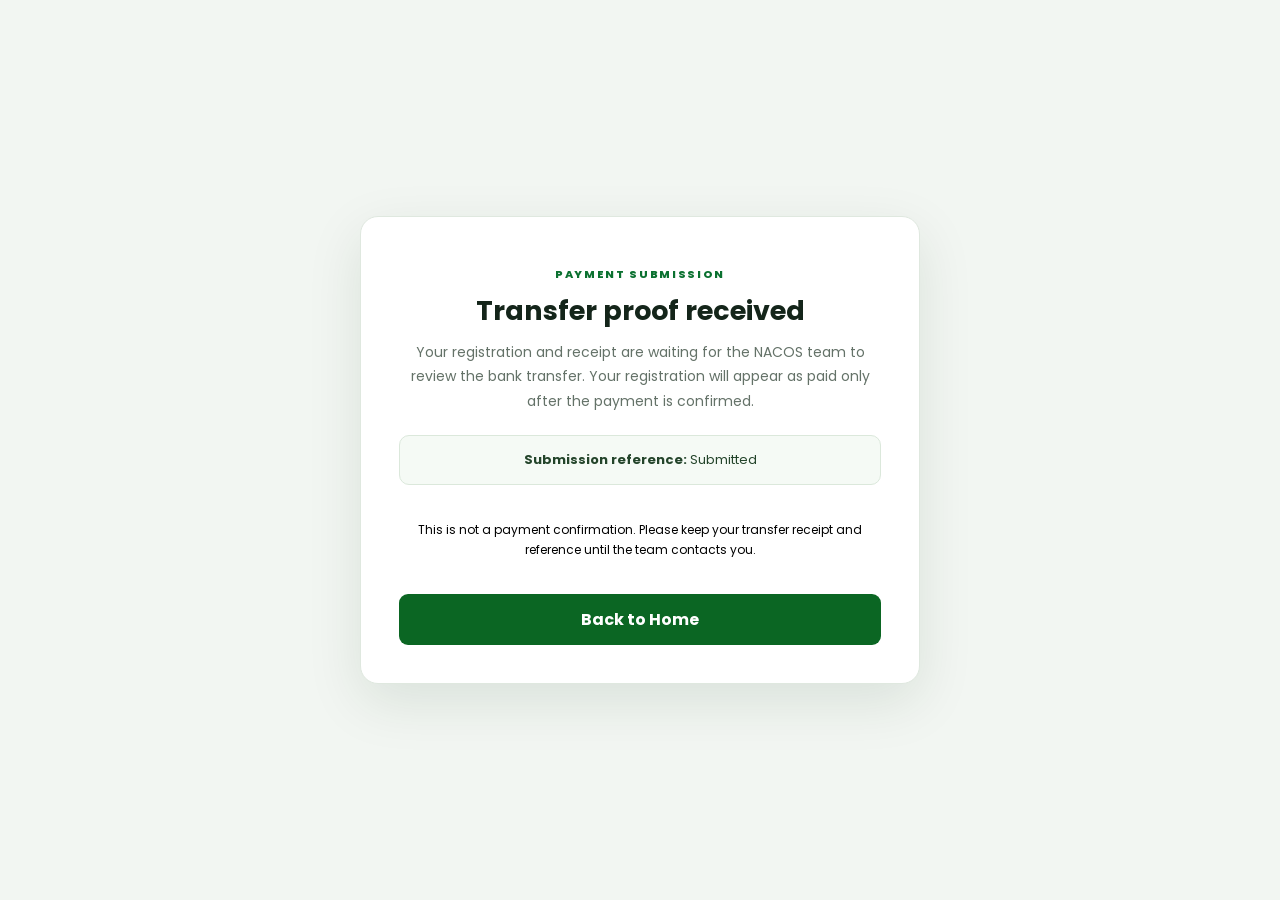
<file: manual-payment-pending.html>
<!doctype html>
<html lang="en">
<head>
  <meta charset="utf-8">
  <meta name="viewport" content="width=device-width, initial-scale=1">
  <meta name="robots" content="noindex,nofollow">
  <title>Transfer proof received · NACOS South East</title>
  <link rel="preconnect" href="https://fonts.googleapis.com">
  <link rel="preconnect" href="https://fonts.gstatic.com" crossorigin>
  <link href="https://fonts.googleapis.com/css2?family=Poppins:wght@400;500;600;700;800&display=swap" rel="stylesheet">
  <style>
    *{box-sizing:border-box}body{margin:0;min-height:100vh;background:#f2f6f2;color:#14251a;font-family:Poppins,Arial,sans-serif;display:grid;place-items:center;padding:24px}.card{width:min(100%,560px);padding:38px;background:#fff;border:1px solid #dfe8df;border-radius:18px;box-shadow:0 18px 55px rgba(13,48,22,.1);text-align:center}.mark{width:68px;height:68px;margin:0 auto 18px;border-radius:50%;display:grid;place-items:center;background:#fff4d8;color:#9a6500;font-size:34px;font-weight:700}.mark>span{line-height:1;transform:translateY(-4px)}.eyebrow{color:#0b7130;font-size:11px;letter-spacing:.15em;font-weight:800}h1{font-size:27px;line-height:1.25;margin:9px 0 12px}.description{color:#647268;font-size:14px;line-height:1.75;margin:0}.reference{padding:14px;margin:22px 0;border:1px solid #dbe8db;border-radius:10px;background:#f5faf5;color:#23442a;font-size:13px;overflow-wrap:anywhere}.warning{padding:13px;border-radius:9px;background:transparent;color:#000;font-size:12px;line-height:1.6}.home{display:block;margin-top:22px;padding:13px;border-radius:9px;background:#0b6623;color:white;text-decoration:none;font-weight:700}@media(max-width:520px){body{padding:14px}.card{padding:28px 20px}h1{font-size:23px}}
  </style>
</head>
<body>
  <main class="card">
    
    <p class="eyebrow" id="pending-form-name">PAYMENT SUBMISSION</p>
    <h1>Transfer proof received</h1>
    <p class="description">Your registration and receipt are waiting for the NACOS team to review the bank transfer. Your registration will appear as paid only after the payment is confirmed.</p>
    <p class="reference"><strong>Submission reference:</strong> <span id="submission-reference">Loading…</span></p>
    <p class="warning">This is not a payment confirmation. Please keep your transfer receipt and reference until the team contacts you.</p>
    <a class="home" href="./">Back to Home</a>
  </main>
  <script>
    const params = new URLSearchParams(location.search);
    const reference = params.get('reference');
    const names = { convention: 'CONVENTION REGISTRATION', sponsorship: 'SPONSORSHIP', pageant: 'MR & MISS NACOS' };
    document.getElementById('pending-form-name').textContent = names[params.get('form')] || 'PAYMENT SUBMISSION';
    document.getElementById('submission-reference').textContent = reference || 'Submitted';
  </script>
</body>
</html>
</file>
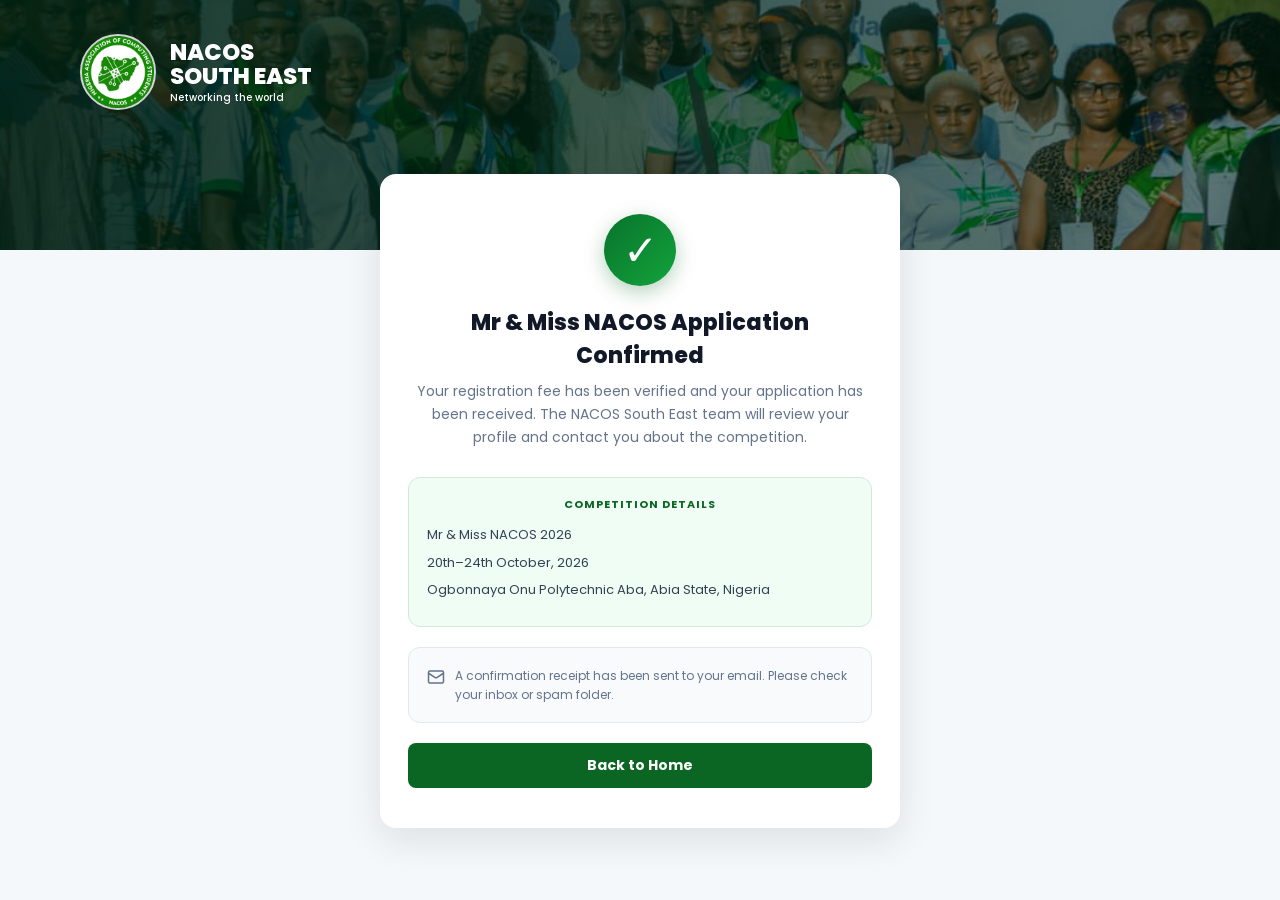
<file: mr-miss-confirmation.html>
<!doctype html>
<html lang="en">
<head>
  <meta charset="utf-8">
  <meta name="viewport" content="width=device-width, initial-scale=1">
  <title>Application Confirmed — Mr &amp; Miss NACOS</title>
  <link rel="preconnect" href="https://fonts.googleapis.com">
  <link rel="preconnect" href="https://fonts.gstatic.com" crossorigin>
  <link href="https://fonts.googleapis.com/css2?family=Poppins:wght@400;500;600;700;800&display=swap" rel="stylesheet">
  <link rel="icon" href="images/favicon.png" type="image/png">
  <style>
    *{box-sizing:border-box}body{margin:0;min-height:100vh;background:#f5f8fa;color:#111827;font-family:Poppins,Arial,sans-serif}
    .hero{height:250px;padding:34px max(24px,calc((100% - 1120px)/2));background:linear-gradient(90deg,rgba(0,35,18,.9),rgba(0,35,18,.52)),url('images/preload.jpg') center 42%/cover;color:white}
    .brand{display:flex;align-items:center;gap:14px}.brand img{width:76px;height:76px;object-fit:cover;border-radius:50%;border:2px solid rgba(255,255,255,.8)}.brand-name{font-size:23px;font-weight:800;line-height:1.05}.tagline{display:block;margin-top:5px;font-size:10px;font-weight:500}
    main{padding:0 18px 50px}.card{max-width:520px;margin:-76px auto 0;padding:40px 28px;background:white;border-radius:16px;box-shadow:0 12px 38px rgba(16,24,40,.1);position:relative;text-align:center}
    .check{width:72px;height:72px;margin:0 auto 20px;border-radius:50%;display:grid;place-items:center;background:linear-gradient(135deg,#08732b,#13a33c);color:#fff;font-size:42px;box-shadow:0 6px 20px #0b66234d}
    h1{margin:0 0 8px;font-size:22px;font-weight:800}.sub{margin:0 auto 28px;color:#64748b;font-size:14px;line-height:1.65}
    .details,.email-note{border-radius:12px;padding:18px;text-align:left;margin-bottom:20px}.details{background:#f0fdf4;border:1px solid #d1ead8}.label{margin:0 0 12px;color:#0b6623;font-size:11px;font-weight:700;letter-spacing:1px;text-align:center;text-transform:uppercase}.detail{margin:8px 0;color:#334155;font-size:13px;line-height:1.5}.email-note{display:flex;gap:10px;background:#f8fafc;border:1px solid #e2e8f0;color:#64748b;font-size:12px;line-height:1.6}.email-note svg{width:18px;height:18px;flex:none;margin-top:2px}
    .home{display:block;padding:12px;border-radius:8px;background:#0b6623;color:#fff;text-decoration:none;font-size:14px;font-weight:700}.home:hover{background:#084c1a}
    @media(max-width:600px){.hero{height:220px;padding:24px 18px}.brand img{width:64px;height:64px}.brand-name{font-size:20px}.card{margin-top:-54px;padding:32px 20px}.card h1{font-size:20px}}
  </style>
</head>
<body>
  <header class="hero"><div class="brand"><img src="images/nacos-logo.jpg" alt="NACOS South East logo"><div class="brand-name">NACOS<br>SOUTH EAST<span class="tagline">Networking the world</span></div></div></header>
  <main><section class="card" aria-labelledby="confirmation-title">
    <div class="check" aria-hidden="true">✓</div>
    <h1 id="confirmation-title">Mr &amp; Miss NACOS Application Confirmed</h1>
    <p class="sub">Your registration fee has been verified and your application has been received. The NACOS South East team will review your profile and contact you about the competition.</p>
    <div class="details"><p class="label">Competition Details</p><p class="detail">Mr &amp; Miss NACOS 2026</p><p class="detail">20th–24th October, 2026</p><p class="detail">Ogbonnaya Onu Polytechnic Aba, Abia State, Nigeria</p></div>
    <div class="email-note" id="confirmation-email-note"><svg viewBox="0 0 24 24" fill="none" stroke="currentColor" stroke-width="2"><rect x="2" y="4" width="20" height="16" rx="2"/><path d="m22 7-8.97 5.7a1.94 1.94 0 0 1-2.06 0L2 7"/></svg><span>A confirmation receipt has been sent to your email. Please check your inbox or spam folder.</span></div>
    <a class="home" href="./">Back to Home</a>
  </section></main>
  <script src="confirmation-page.js?v=20261016-1"></script>
</body>
</html>
</file>
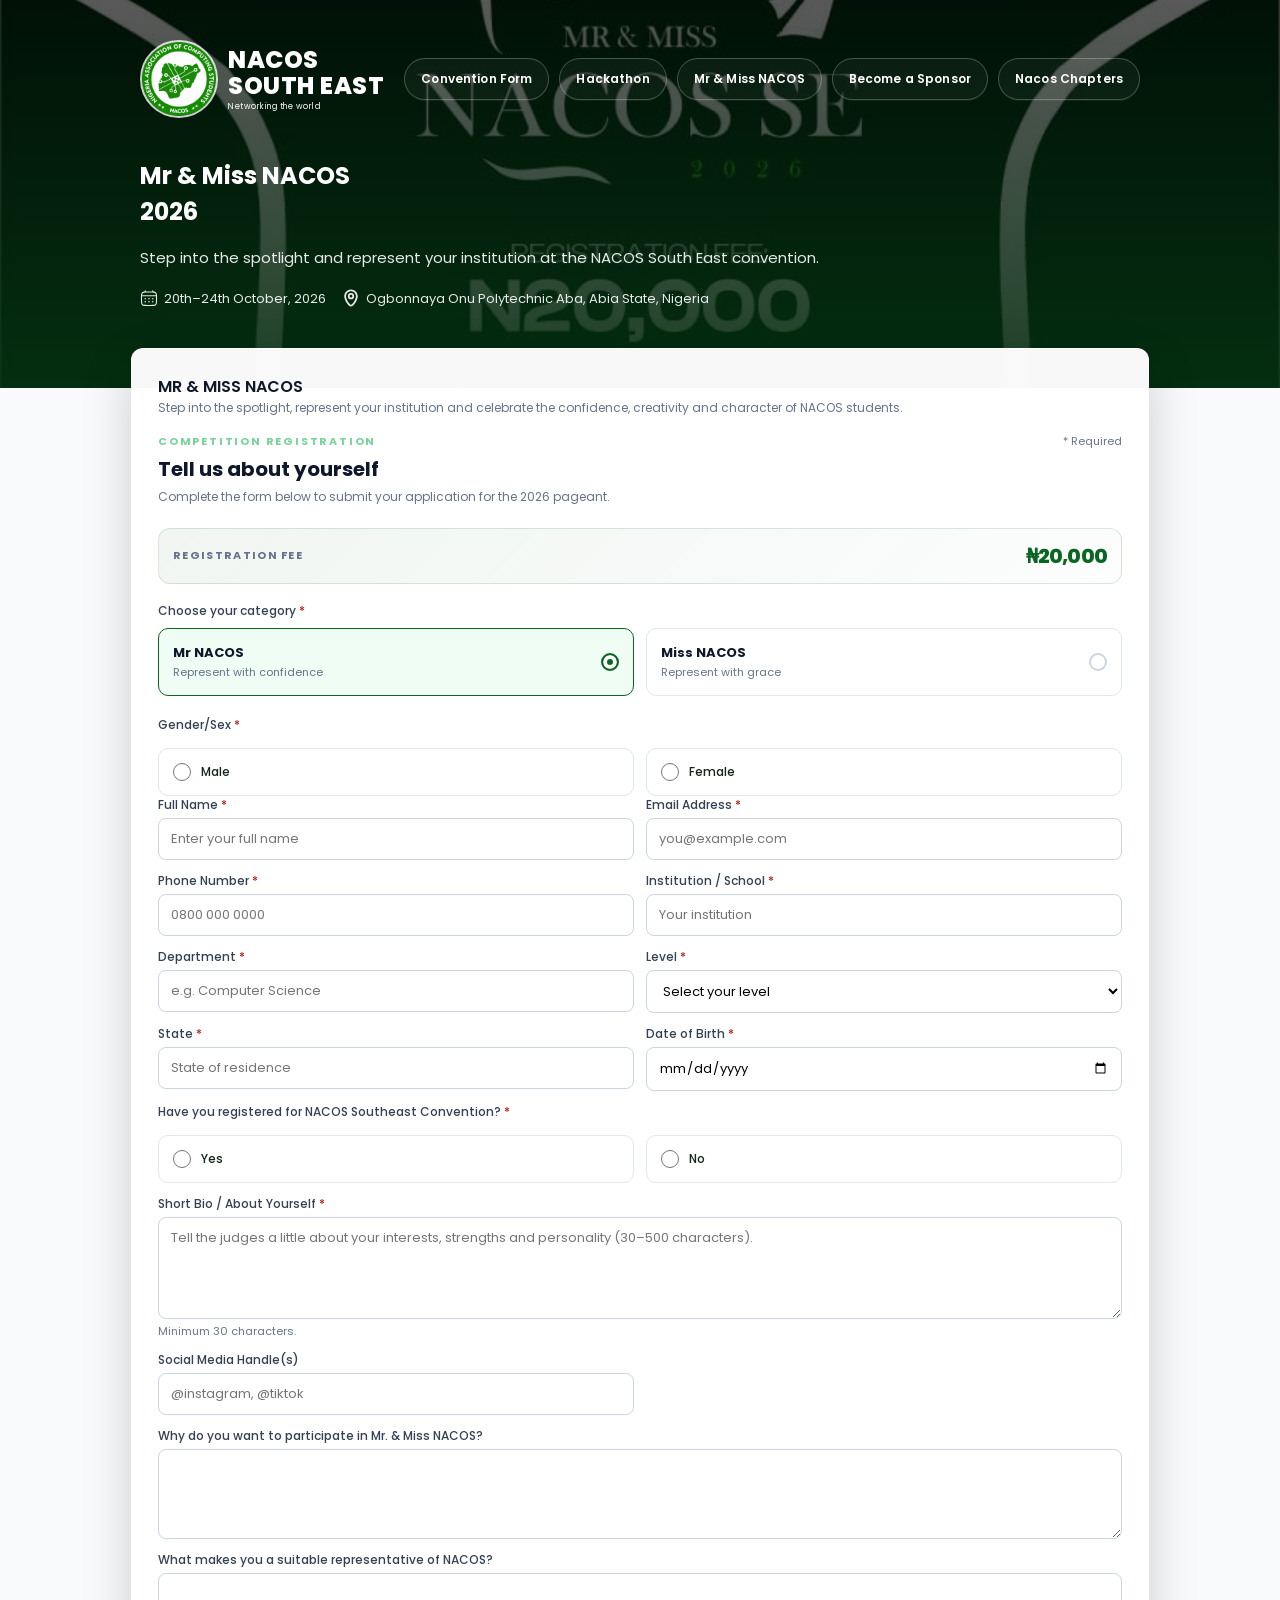
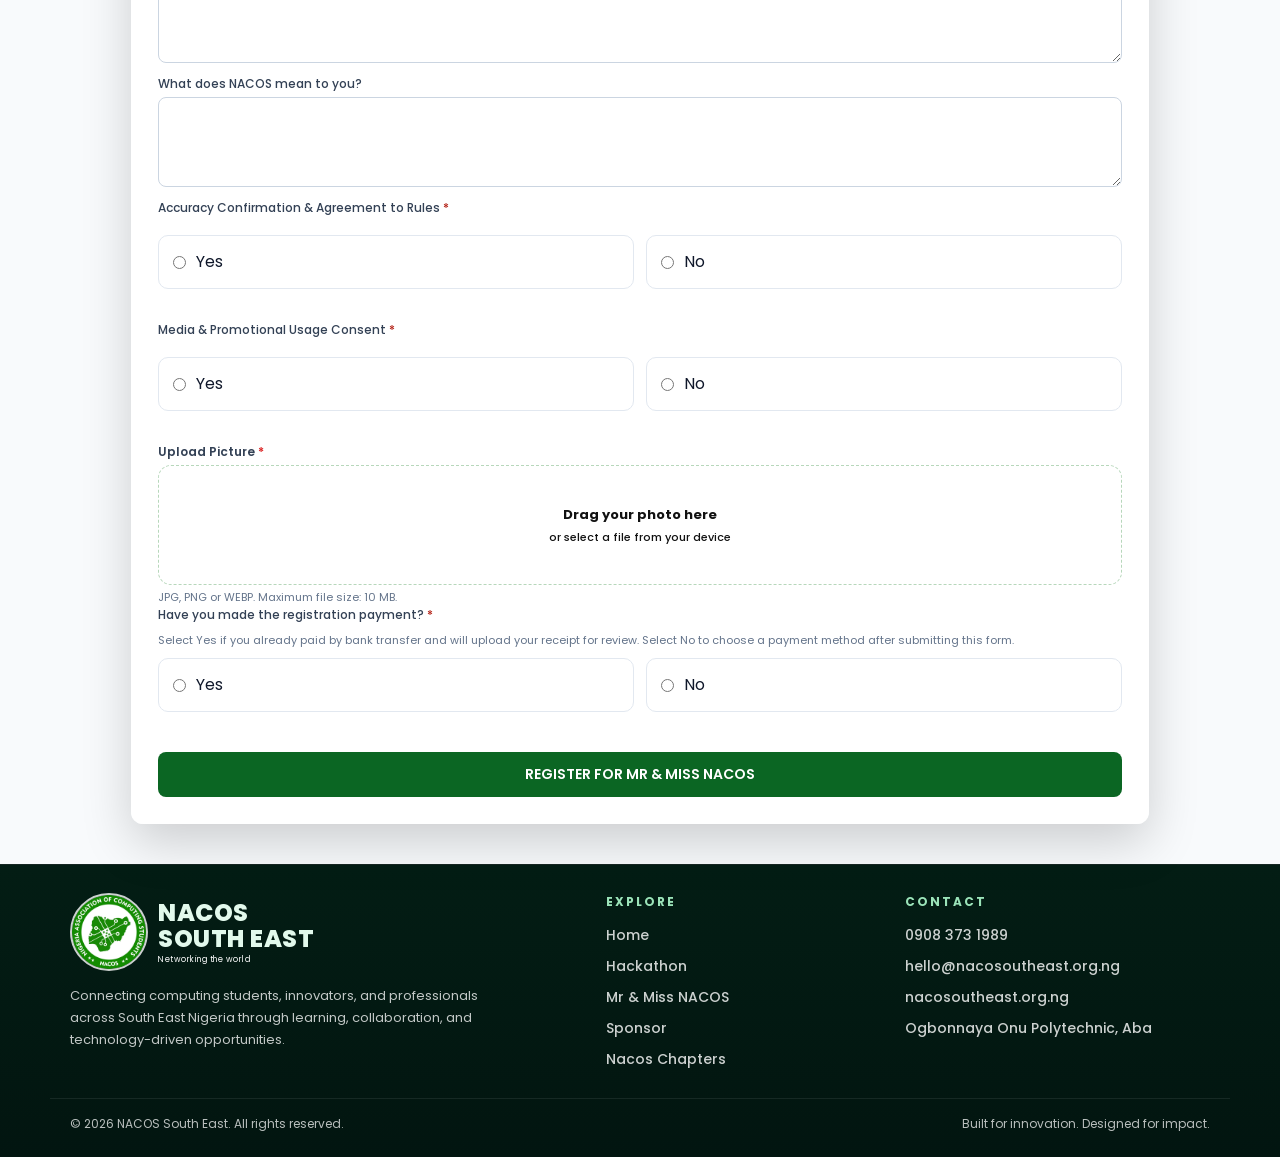
<file: mr_nacos.html>
<!DOCTYPE html>
<html lang="en">
<head>
  <meta charset="UTF-8" />
  <meta name="viewport" content="width=device-width, initial-scale=1.0" />
  <title>Mr &amp; Miss NACOS | NACOS South East 2026</title>
  <meta name="description" content="Register for Mr &amp; Miss NACOS at the NACOS South East Convention 2026. Submit your application and profile photo." />
  <meta name="keywords" content="NACOS South East, NACOS Convention, NACOS South East Convention 2026, Nigerian Association of Computer Science Students, NACOS East, Tech Convention Aba" />
  
  <!-- GOOGLE FONTS: POPPINS -->
  <link rel="preconnect" href="https://fonts.googleapis.com">
  <link rel="preconnect" href="https://fonts.gstatic.com" crossorigin>
  <link href="https://fonts.googleapis.com/css2?family=Poppins:ital,wght@0,300;0,400;0,500;0,600;0,700;0,800;1,500;1,700&display=swap" rel="stylesheet">
  
  <link rel="stylesheet" href="style.css" />
  <link rel="stylesheet" href="manual-payment.css?v=20261020-no-scrollbar1" />
  <link rel="icon" href="images/favicon.png" type="image/png" />

  <!-- Social sharing meta (Open Graph & Twitter Card) -->
  <meta property="og:title" content="Mr &amp; Miss NACOS | NACOS South East 2026" />
  <meta property="og:description" content="Apply for Mr &amp; Miss NACOS 2026 at the NACOS South East Convention." />
  <meta property="og:image" content="https://www.nacosoutheast.org.ng/images/link-banner2.jpeg" />
  <meta property="og:image:secure_url" content="https://www.nacosoutheast.org.ng/images/link-banner2.jpeg" />
  <meta property="og:image:type" content="image/jpeg" />
  <meta property="og:image:width" content="1200" />
  <meta property="og:image:height" content="630" />
  <meta property="og:image:alt" content="NACOS South East Convention 2026" />
  <meta property="og:type" content="website" />
  <meta property="og:url" content="https://www.nacosoutheast.org.ng/" />

  <meta name="twitter:card" content="summary_large_image" />
  <meta name="twitter:title" content="Mr &amp; Miss NACOS | NACOS South East 2026" />
  <meta name="twitter:description" content="Apply for Mr &amp; Miss NACOS 2026 at the NACOS South East Convention." />
  <meta name="twitter:image" content="https://www.nacosoutheast.org.ng/images/link-banner2.jpeg" />

  <!-- Payment SDK -->
  <script src="https://js.paystack.co/v1/inline.js"></script>
  <style>
    .hero.mr-nacos-page-hero{background:url("images/Mr nacos.jpeg") center 38%/cover no-repeat #042e0f}

.page-intro{max-width:720px;margin:0 0 18px;color:rgba(255,255,255,.9);font-size:15px;line-height:1.7}.choice-grid{display:grid;grid-template-columns:repeat(2,minmax(0,1fr));gap:12px;margin-top:10px}.choice-card,.choice-grid label{display:flex;align-items:center;gap:10px;padding:14px;border:1px solid var(--border-color);border-radius:10px;cursor:pointer;background:#fff}.choice-card:has(input:checked),.choice-grid label:has(input:checked){border-color:var(--primary-green);background:#f2faf4}.choice-card input,.choice-grid input{accent-color:var(--primary-green)}.team-extra{display:none;margin-top:14px}.team-extra.visible{display:block}.hackathon-success{display:none;margin-top:16px;padding:14px;border-radius:8px;color:#14532d;background:#dcfce7}.hackathon-success.visible{display:block}.mr-form-card{max-width:100%;color:var(--text-dark)}.mr-form-card>.card-head h2{color:var(--text-dark)}.mr-success[hidden]{display:none!important}.file-help{color:var(--text-muted);font-size:12px}@media(max-width:549px){.choice-grid{grid-template-columns:1fr}}
  </style>
<style>
.mr-upload-label{font-size:12px;font-weight:600;color:#334155}.mr-upload-label>span{color:#dc2626}.mr-upload-card{position:relative;display:flex;align-items:center;gap:14px;min-height:92px;width:100%;padding:16px;border:1.5px dashed #a8cdae;border-radius:14px;background:linear-gradient(135deg,#f4faf3,#fff);cursor:pointer;overflow:hidden;transition:border-color .2s ease,background .2s ease,box-shadow .2s ease,transform .2s ease}.mr-upload-card:hover,.mr-upload-card:focus-within{border-color:#0b6623;background:#eff8ef;box-shadow:0 0 0 4px rgba(11,102,35,.08);transform:translateY(-1px)}.mr-photo-input{position:absolute!important;inset:0;width:100%!important;height:100%;padding:0!important;margin:0;border:0!important;opacity:0;cursor:pointer;z-index:2}.mr-upload-icon{display:grid;place-items:center;flex:0 0 48px;width:48px;height:48px;border-radius:13px;background:#e4f2e4;color:#0b6623}.mr-upload-icon svg{width:24px;height:24px}.mr-upload-copy{display:flex;flex:1;min-width:0;flex-direction:column;gap:4px}.mr-upload-copy strong{color:#142b18;font-size:13px;font-weight:700}.mr-upload-copy small{color:#64748b;font-size:11px}.mr-upload-action{flex:0 0 auto;padding:9px 13px;border:1px solid #cfe2d0;border-radius:9px;background:#fff;color:#0b6623;font-size:11px;font-weight:700}.mr-photo-preview{display:flex;align-items:center;gap:10px;min-width:0;padding:9px 11px;border:1px solid #e2e8f0;border-radius:10px;background:#fff;color:#334155;font-size:11px;overflow:hidden}.mr-photo-preview[hidden]{display:none}.mr-photo-preview img{width:38px;height:38px;flex:0 0 38px;object-fit:cover;border-radius:8px}.mr-photo-preview span{overflow:hidden;text-overflow:ellipsis;white-space:nowrap}.mr-field-help{color:#64748b;font-size:11px;line-height:1.5}@media(max-width:560px){.mr-upload-card{min-height:84px;padding:13px;gap:11px}.mr-upload-icon{flex-basis:42px;width:42px;height:42px}.mr-upload-action{padding:8px 10px;font-size:10px}.mr-upload-copy strong{font-size:12px}}
</style>
  <style>
    .mr-upload-card{min-height:120px;flex-direction:column;justify-content:center;align-items:center;gap:7px;padding:14px;border:1px dashed #b7d7bb;border-radius:13px;background:#fff;text-align:center}
    .mr-upload-card:hover,.mr-upload-card:focus-within{border-color:#0b6623;background:#fff;box-shadow:0 0 0 3px rgba(11,102,35,.07);transform:none}
    .mr-upload-icon{display:none}
    .mr-upload-copy{flex:none;gap:4px;color:#111;align-items:center}
    .mr-upload-copy strong{font-size:13px}
    .mr-upload-copy strong,.mr-upload-copy small{color:#111}
    .mr-upload-copy small{font-size:11px}
    .mr-upload-action{padding:4px 10px;border:1px solid #cfe2d0;border-radius:9px;background:#fff;color:#111;font-size:11px;text-decoration:none;white-space:nowrap}
    .mr-upload-card.is-dragging{border-color:#0b6623;background:#e8f5e8;box-shadow:0 0 0 4px rgba(11,102,35,.1)}
    @media(max-width:380px){.mr-upload-card{gap:9px;padding:10px}.mr-upload-icon{width:38px;height:38px;flex-basis:38px}.mr-upload-action{padding:8px;font-size:10px}}
  </style>
<style>.form-group[hidden]{display:none!important}.form-group .choice-grid input[type="radio"]{appearance:auto;width:18px!important;min-width:18px;max-width:18px;height:18px;padding:0;margin:0;flex:0 0 18px}.form-group .choice-grid label>span{color:#14251a!important}</style>
</head>
<body>

  <!-- PAGE LOADER OVERLAY -->
  <div id="page-loader" style="position: fixed; top: 0; left: 0; width: 100%; height: 100%; background-image: linear-gradient(rgba(248, 249, 250, 0.92), rgba(233, 235, 239, 0.92)), url('images/preload.jpg'); background-size: cover; background-position: center; display: flex; flex-direction: column; justify-content: center; align-items: center; z-index: 99999; opacity: 1; transition: opacity 0.4s ease !important;">
    <div style="display: flex; flex-direction: column; align-items: center; justify-content: center;">
      <img src="images/nacos-logo.jpg" alt="NACOS Logo" style="width: 120px; height: 120px; object-fit: cover; border-radius: 50%; border: 2px solid rgba(0, 143, 57, 0.2); animation: pulse 1.5s infinite;" />
      <h3 style="margin-top: 14px; margin-bottom: 0px; font-family: 'Poppins', sans-serif; font-weight: 700; color: #008f39; font-size: 16px; letter-spacing: 1.5px; text-align: center; line-height: 1.2;">NACOS SOUTH EAST</h3>
      <p style="margin-top: 2px; margin-bottom: 0px; font-family: 'Poppins', sans-serif; font-weight: 600; font-style: italic; color: #008f39; font-size: 12px; letter-spacing: 1px; text-align: center; line-height: 1.2;">Networking the world</p>
    </div>
  </div>

  <style>
  @keyframes pulse {
    0% { transform: scale(1); opacity: 0.9; }
    50% { transform: scale(1.05); opacity: 1; }
    100% { transform: scale(1); opacity: 0.9; }
  }
  </style>

  <!-- SPONSOR POPUP STYLES -->
  <style>
    /* === Backdrop — column layout so close btn sits below card === */
    #sponsor-popup-backdrop {
      position: fixed;
      inset: 0;
      background: rgba(0, 0, 0, 0.65);
      z-index: 99998;
      display: flex;
      flex-direction: column;
      align-items: center;
      justify-content: center;
      padding: 16px;
      gap: 16px;
      opacity: 0;
      visibility: hidden;
      pointer-events: none;
      transition: opacity 0.35s ease, visibility 0.35s ease;
    }

    #sponsor-popup-backdrop.visible {
      opacity: 1;
      visibility: visible;
      pointer-events: auto;
    }

    /* === Modal card === */
    #sponsor-popup {
      position: relative;
      width: 100%;
      max-width: 340px;
      border-radius: 18px;
      overflow: hidden;
      box-shadow: 0 24px 60px rgba(0, 0, 0, 0.55);
      transform: translateY(24px) scale(0.97);
      transition: transform 0.35s ease;
      background: #042e0f;
    }

    #sponsor-popup-backdrop.visible #sponsor-popup {
      transform: translateY(0) scale(1);
    }

    /* === Image fills top of card === */
    .sp-image-wrap {
      position: relative;
      width: 100%;
      overflow: hidden;
    }

    .sp-image-wrap img {
      width: 100%;
      display: block;
      object-fit: cover;
      object-position: top center;
    }

    /* Dark gradient at bottom so title text and button are readable */
    .sp-image-wrap::after {
      content: "";
      position: absolute;
      bottom: 0;
      left: 0;
      right: 0;
      height: 55%;
      background: linear-gradient(to bottom, transparent 0%, rgba(4,46,15,0.82) 60%, rgba(4,46,15,0.97) 100%);
      pointer-events: none;
    }

    /* === Title overlaid on image === */
    .sp-title {
      position: absolute;
      bottom: 80px;
      left: 0;
      right: 0;
      padding: 0 20px;
      z-index: 2;
      font-family: 'Poppins', sans-serif;
      font-size: 28px;
      font-weight: 900;
      color: #ffffff;
      line-height: 1.25;
      text-align: center;
      text-shadow: 0 2px 12px rgba(0,0,0,0.4);
    }

    .sp-title span {
      color: #5ddb8a;
    }

    /* === CTA button — pulled up to overlap bottom of image === */
    .sp-btn-wrap {
      background: #042e0f;
      padding: 0 20px 22px;
      margin-top: -30px;
      position: relative;
      z-index: 3;
    }

    .sp-cta-btn {
      display: block;
      width: 100%;
      background: linear-gradient(135deg, #0b6623, #12a33a);
      color: #ffffff;
      font-family: 'Poppins', sans-serif;
      font-size: 14px;
      font-weight: 700;
      text-decoration: none;
      text-align: center;
      padding: 14px 20px;
      border-radius: 50px;
      border: none;
      cursor: pointer;
      transition: background 0.2s, transform 0.15s;
      letter-spacing: 0.3px;
      box-shadow: 0 6px 24px rgba(11, 102, 35, 0.55);
    }

    .sp-cta-btn:hover {
      background: linear-gradient(135deg, #084c1a, #0f8a30);
      transform: translateY(-1px);
    }

    .sp-cta-btn:active {
      transform: translateY(0);
    }

    /* === Close X button — OUTSIDE the card, centred below === */
    #sp-close-btn {
      flex-shrink: 0;
      width: 36px;
      height: 36px;
      border-radius: 50%;
      background: rgba(255, 255, 255, 0.15);
      border: 2px solid rgba(255, 255, 255, 0.50);
      color: #ffffff;
      display: flex;
      align-items: center;
      justify-content: center;
      cursor: pointer;
      transition: background 0.2s;
      padding: 0;
    }

    #sp-close-btn:hover {
      background: rgba(255, 255, 255, 0.28);
    }

    /* === Responsive === */
    @media (max-width: 400px) {
      #sponsor-popup {
        max-width: 100%;
        border-radius: 14px;
      }

      .sp-image-wrap {
        border-radius: 14px;
      }

      .sp-title {
        font-size: 18px;
        bottom: 48px;
      }
    }
  </style>

  <!-- NAV + SIDE DRAWER STYLES -->
  <style>
    /* === Hero nav bar === */
    .hero-nav {
      display: flex;
      align-items: center;
      justify-content: space-between;
      margin-bottom: 20px;
      gap: 12px;
    }

    .hero-nav .nav-button-group {
      display: inline-flex;
      align-items: center;
      gap: 10px;
      margin-left: auto;
    }

    .nav-sponsor-link,
    .nav-secondary-link {
      display: inline-flex;
      align-items: center;
      justify-content: center;
      min-height: 42px;
      padding: 10px 18px;
      border-radius: 999px;
      border: 1px solid rgba(255, 255, 255, 0.3);
      font-family: 'Poppins', sans-serif;
      font-size: 13px;
      font-weight: 600;
      text-decoration: none;
      letter-spacing: 0.2px;
      transition: all 220ms ease;
      white-space: nowrap;
    }

    .nav-secondary-link {
      background: rgba(255, 255, 255, 0.06);
      color: #ffffff;
      border-color: rgba(255, 255, 255, 0.22);
    }

    .nav-secondary-link:hover,
    .nav-secondary-link:focus-visible {
      background: rgba(255, 255, 255, 0.12);
      border-color: rgba(255, 255, 255, 0.45);
      color: #ffffff;
      transform: translateY(-1px);
      box-shadow: 0 8px 18px rgba(0, 0, 0, 0.12);
    }

    .nav-button-group {
      display: flex;
      align-items: center;
      justify-content: flex-end;
      gap: 10px;
      flex-wrap: wrap;
    }

    .nav-button-group a {
      position: relative;
      display: inline-flex;
      align-items: center;
      justify-content: center;
      min-height: 42px;
      padding: 10px 16px;
      border-radius: 999px;
      border: 1px solid rgba(255, 255, 255, 0.24);
      background: rgba(255, 255, 255, 0.04);
      color: #ffffff;
      font-family: 'Poppins', sans-serif;
      font-size: 12px;
      font-weight: 600;
      letter-spacing: 0.14px;
      text-decoration: none;
      transition: all 220ms ease;
      white-space: nowrap;
      box-shadow: 0 1px 0 rgba(255, 255, 255, 0.06);
    }

    .nav-button-group a:hover,
    .nav-button-group a:focus-visible {
      transform: translateY(-1px);
      border-color: rgba(255, 255, 255, 0.5);
      background: rgba(255, 255, 255, 0.10);
      box-shadow: 0 10px 22px rgba(7, 32, 20, 0.18);
    }

    .nav-secondary-link {
      background: rgba(255, 255, 255, 0.06);
      color: #ffffff;
      border-color: rgba(255, 255, 255, 0.22);
    }

    .nav-sponsor-link {
      background: linear-gradient(135deg, rgba(255,255,255,0.18), rgba(232,249,237,0.16));
      color: #ffffff;
      border-color: rgba(255, 255, 255, 0.52);
      box-shadow: 0 10px 24px rgba(11, 102, 35, 0.20);
    }

    .nav-sponsor-link:hover,
    .nav-sponsor-link:focus-visible {
      background: linear-gradient(135deg, #ffffff 0%, #e8f9ed 100%);
      color: #0b6623;
      border-color: rgba(255, 255, 255, 0.8);
      transform: translateY(-1px);
      box-shadow: 0 14px 28px rgba(11, 102, 35, 0.24);
    }

    .nav-sponsor-link:active,
    .nav-secondary-link:active {
      transform: translateY(0);
    }

    .nav-sponsor-link:focus-visible,
    .nav-secondary-link:focus-visible,
    .hamburger-btn:focus-visible,
    .drawer-close-btn:focus-visible,
    .drawer-nav a:focus-visible {
      outline: 2px solid rgba(255, 255, 255, 0.9);
      outline-offset: 2px;
    }

    .hamburger-btn {
      display: none;
      background: rgba(255,255,255,0.12);
      border: 1.5px solid rgba(255,255,255,0.35);
      color: #ffffff;
      width: 38px;
      height: 38px;
      border-radius: 8px;
      align-items: center;
      justify-content: center;
      cursor: pointer;
      transition: background 0.2s ease, border-color 0.2s ease, transform 0.2s ease;
      flex-shrink: 0;
    }

    .hamburger-btn:hover {
      background: rgba(255,255,255,0.22);
      border-color: rgba(255,255,255,0.55);
      transform: translateY(-1px);
    }

    /* Mobile: keep the three key actions visible in the header */
    @media (max-width: 849px) {
      .hero-nav {
        flex-wrap: wrap;
        row-gap: 12px;
      }

      .hero-nav .nav-button-group {
        display: grid;
        grid-template-columns: repeat(3, minmax(0, 1fr));
        order: 3;
        flex-basis: 100%;
        width: 100%;
        gap: 6px;
      }

      .hero-nav .nav-button-group a {
        min-height: 36px;
        padding: 7px 4px;
        border-radius: 9px;
        font-size: 9px;
        line-height: 1.15;
        text-align: center;
        white-space: normal;
      }

      .hamburger-btn { display: none; }
    }

    /* === Side drawer backdrop === */
    #drawer-backdrop {
      position: fixed;
      inset: 0;
      background: rgba(0,0,0,0.5);
      z-index: 88888;
      opacity: 0;
      visibility: hidden;
      pointer-events: none;
      transition: opacity 0.3s ease, visibility 0.3s ease;
    }

    #drawer-backdrop.open {
      opacity: 1;
      visibility: visible;
      pointer-events: auto;
    }

    /* === Side drawer panel === */
    #side-drawer {
      position: fixed;
      top: 0;
      right: 0;
      width: 240px;
      height: 100%;
      background: #ffffff;
      z-index: 88889;
      transform: translateX(100%);
      transition: transform 0.3s ease;
      display: flex;
      flex-direction: column;
      padding: 24px 20px;
      overflow: hidden;
    }

    #side-drawer.open {
      transform: translateX(0);
    }

    /* "Networking the world" watermark effect */
    #side-drawer::before {
      content: "Networking\A the world";
      white-space: pre;
      position: absolute;
      bottom: 30px;
      right: 0px;
      font-family: 'Poppins', sans-serif;
      font-size: 36px;
      font-weight: 900;
      color: rgba(11, 102, 35, 0.06);
      line-height: 1.15;
      text-align: right;
      pointer-events: none;
      letter-spacing: -0.5px;
      z-index: 0;
    }

    .drawer-header {
      display: flex;
      align-items: center;
      justify-content: space-between;
      margin-bottom: 36px;
      position: relative;
      z-index: 1;
    }

    .drawer-logo-wrap {
      display: flex;
      align-items: center;
      gap: 8px;
    }

    .drawer-logo-wrap img {
      width: 36px;
      height: 36px;
      border-radius: 50%;
      border: 1.5px solid rgba(11, 102, 35, 0.3);
      object-fit: cover;
    }

    .drawer-logo-wrap span {
      font-family: 'Poppins', sans-serif;
      font-size: 11px;
      font-weight: 700;
      color: #0b6623;
      line-height: 1.2;
      letter-spacing: 0.5px;
    }

    .drawer-close-btn {
      background: #f1f5f9;
      border: 1px solid #e2e8f0;
      color: #64748b;
      width: 30px;
      height: 30px;
      border-radius: 50%;
      display: flex;
      align-items: center;
      justify-content: center;
      cursor: pointer;
      transition: background 0.2s;
      flex-shrink: 0;
    }

    .drawer-close-btn:hover {
      background: #e2e8f0;
    }

    .drawer-nav {
      display: flex;
      flex-direction: column;
      gap: 4px;
      position: relative;
      z-index: 1;
    }

    .drawer-nav a {
      display: flex;
      align-items: center;
      min-height: 44px;
      padding: 10px 12px;
      text-decoration: none;
      color: #334155;
      font-family: 'Poppins', sans-serif;
      font-size: 14px;
      font-weight: 600;
      border: 1px solid rgba(11, 102, 35, 0.12);
      border-radius: 12px;
      background: rgba(11, 102, 35, 0.02);
      transition: all 220ms ease;
      box-shadow: 0 1px 0 rgba(15, 23, 42, 0.02);
    }

    .drawer-nav a:hover,
    .drawer-nav a:focus-visible {
      color: #0b6623;
      background: rgba(11, 102, 35, 0.05);
      border-color: rgba(11, 102, 35, 0.2);
      transform: translateY(-1px);
      box-shadow: 0 10px 20px rgba(11, 102, 35, 0.08);
    }

    .drawer-nav a.active {
      color: #ffffff;
      background: linear-gradient(135deg, #0b6623, #0f7d31);
      border-color: rgba(11, 102, 35, 0.8);
      box-shadow: 0 10px 20px rgba(11, 102, 35, 0.18);
      font-weight: 700;
    }

    .drawer-nav a.primary-cta {
      color: #ffffff;
      background: linear-gradient(135deg, #0b6623, #0f7d31);
      border-color: rgba(11, 102, 35, 0.8);
      box-shadow: 0 12px 26px rgba(11, 102, 35, 0.18);
    }

    .drawer-nav a.primary-cta:hover,
    .drawer-nav a.primary-cta:focus-visible {
      background: linear-gradient(135deg, #ffffff, #e8f9ed);
      color: #0b6623;
      border-color: rgba(255, 255, 255, 0.9);
      box-shadow: 0 14px 30px rgba(11, 102, 35, 0.22);
    }
  </style>

  <!-- SIDE DRAWER HTML -->
  <div id="drawer-backdrop"></div>
  <nav id="side-drawer" aria-label="Side menu">
    <div class="drawer-header">
      <div class="drawer-logo-wrap">
        <img src="images/nacos-logo.jpg" alt="NACOS Logo" />
        <span>NACOS<br>SOUTH EAST</span>
      </div>
      <button class="drawer-close-btn" id="drawer-close" aria-label="Close menu">
        <svg xmlns="http://www.w3.org/2000/svg" width="14" height="14" viewBox="0 0 24 24" fill="none" stroke="currentColor" stroke-width="2.5" stroke-linecap="round" stroke-linejoin="round">
          <line x1="18" y1="6" x2="6" y2="18"/><line x1="6" y1="6" x2="18" y2="18"/>
        </svg>
      </button>
    </div>
    <div class="drawer-nav">
      <a href="./" class="active">Home</a>
      <a href="hackathon">Hackathon</a>
      <a href="mr_nacos">Mr &amp; Miss NACOS</a>
      <a href="sponsor" class="primary-cta">Become a Sponsor</a>
    </div>
  </nav>

  <!-- SPONSOR POPUP HTML --><header class="hero mr-nacos-page-hero">
    <div class="hero-overlay"></div>
    <div class="hero-content">

      <!-- NAV BAR -->
      <div class="hero-nav">
        <!-- Logo + brand name (left) -->
        <div class="brand" style="margin-bottom:0;">
          <img src="images/nacos-logo.jpg" alt="NACOS Logo" class="brand-logo" />
          <div class="brand-text">
            <span class="brand-name">NACOS <br>SOUTH EAST <br><span class="brand-tagline">Networking the world</span></span>
          </div>
        </div>
        <div class="nav-button-group">
          <a href="./#convention-form" class="nav-secondary-link">Convention Form</a>
          <a href="hackathon" class="nav-secondary-link">
            Hackathon
          </a>
          <a href="mr_nacos" class="nav-secondary-link">
            Mr &amp; Miss NACOS
          </a>
          <a href="sponsor" class="nav-sponsor-link">
            Become a Sponsor
          </a>
          <a href="https://nacoschapter.netlify.app/" class="nav-secondary-link" target="_blank" rel="noopener noreferrer">Nacos Chapters</a>
        </div>
        <!-- Mobile: hamburger -->
        <button class="hamburger-btn" id="hamburger-btn" aria-label="Open menu">
          <svg xmlns="http://www.w3.org/2000/svg" width="18" height="18" viewBox="0 0 24 24" fill="none" stroke="currentColor" stroke-width="2.5" stroke-linecap="round" stroke-linejoin="round">
            <line x1="3" y1="6" x2="21" y2="6"/><line x1="3" y1="12" x2="21" y2="12"/><line x1="3" y1="18" x2="21" y2="18"/>
          </svg>
        </button>
      </div>

      <h1>Mr &amp; Miss NACOS<br />2026</h1><p class="page-intro">Step into the spotlight and represent your institution at the NACOS South East convention.</p>
      <div class="hero-meta">
        <span class="meta-item">
          <!-- Calendar SVG Icon -->
          <svg class="meta-icon" xmlns="http://www.w3.org/2000/svg" viewBox="0 0 24 24">
            <path d="M0 0h24v24H0z" fill="none" />
            <path fill="currentColor" d="M17 14a1 1 0 1 0 0-2a1 1 0 0 0 0 2m0 4a1 1 0 1 0 0-2a1 1 0 0 0 0 2m-4-5a1 1 0 1 1-2 0a1 1 0 0 1 2 0m0 4a1 1 0 1 1-2 0a1 1 0 0 1 2 0m-6-3a1 1 0 1 0 0-2a1 1 0 0 0 0 2m0 4a1 1 0 1 0 0-2a1 1 0 0 0 0 2" />
            <path fill="currentColor" fill-rule="evenodd" d="M7 1.75a.75.75 0 0 1 .75.75v.763c.662-.013 1.391-.013 2.193-.013h4.113c.803 0 1.532 0 2.194.013V2.5a.75.75 0 0 1 1.5 0v.827q.39.03.739.076c1.172.158 2.121.49 2.87 1.238c.748.749 1.08 1.698 1.238 2.87c.153 1.14.153 2.595.153 4.433v2.112c0 1.838 0 3.294-.153 4.433c-.158 1.172-.49 2.121-1.238 2.87c-.749.748-1.698 1.08-2.87 1.238c-1.14.153-2.595.153-4.433.153H9.945c-1.838 0-3.294 0-4.433-.153c-1.172-.158-2.121-.49-2.87-1.238c-.748-.749-1.08-1.698-1.238-2.87c-.153-1.14-.153-2.595-.153-4.433v-2.112c0-1.838 0-3.294.153-4.433c.158-1.172.49-2.121 1.238-2.87c.749-.748 1.698-1.08 2.87-1.238q.35-.046.739-.076V2.5A.75.75 0 0 1 7 1.75M5.71 4.89c-1.005.135-1.585.389-2.008.812S3.025 6.705 2.89 7.71q-.034.255-.058.539h18.336q-.024-.284-.058-.54c-.135-1.005-.389-1.585-.812-2.008s-1.003-.677-2.009-.812c-1.027-.138-2.382-.14-4.289-.14h-4c-1.907 0-3.261.002-4.29.14M2.75 12c0-.854 0-1.597.013-2.25h18.474c.013.653.013 1.396.013 2.25v2c0 1.907-.002 3.262-.14 4.29c-.135 1.005-.389 1.585-.812 2.008s-1.003.677-2.009.812c-1.027.138-2.382.14-4.289.14h-4c-1.907 0-3.261-.002-4.29-.14c-1.005-.135-1.585-.389-2.008-.812s-.677-1.003-.812-2.009c-.138-1.027-.14-2.382-.14-4.289z" clip-rule="evenodd" />
          </svg>
          20th–24th October, 2026
        </span>
        <span class="meta-item">
          <!-- Location Pin SVG Icon -->
          <svg class="meta-icon" xmlns="http://www.w3.org/2000/svg" viewBox="0 0 20 20">
            <path d="M0 0h20v20H0z" fill="none" />
            <g fill="currentColor" fill-rule="evenodd" clip-rule="evenodd">
              <path d="M10 11.5a3.5 3.5 0 1 0 0-7a3.5 3.5 0 0 0 0 7m0-5a1.5 1.5 0 1 1 0 3a1.5 1.5 0 0 1 0-3" />
              <path d="M2.5 8.123C2.5 12.366 6.882 19.5 10 19.5s7.5-7.134 7.5-11.377C17.5 3.917 14.146.5 10 .5S2.5 3.917 2.5 8.123m13 0c0 3.28-3.745 9.377-5.5 9.377s-5.5-6.097-5.5-9.377C4.5 5.013 6.967 2.5 10 2.5s5.5 2.513 5.5 5.623" />
            </g>
          </svg>
          Ogbonnaya Onu Polytechnic Aba, Abia State, Nigeria
        </span>
      </div>
    </div>
  </header>  <main class="layout"><section class="card mr-form-card" aria-labelledby="mr-title">
    <div class="card-head"><div><h2 id="mr-title">MR &amp; MISS NACOS</h2><p class="card-sub">Step into the spotlight, represent your institution and celebrate the confidence, creativity and character of NACOS students.</p></div></div>
    <div class="mr-form-heading">
          <div>
            <p class="mr-form-eyebrow">Competition registration</p>
            <h2 id="form-title">Tell us about yourself</h2>
            <p>Complete the form below to submit your application for the 2026 pageant.</p>
          </div>
          <span class="mr-required-note">* Required</span>
        </div>

        <div class="mr-payment-summary" aria-label="Mr and Miss NACOS registration fee">
          <span class="mr-payment-label">Registration fee</span>
          <strong>₦20,000</strong>
        </div>

        <div class="mr-form-alert" id="mr-form-alert" role="alert" aria-live="polite"></div>

        <form id="mr-nacos-form" novalidate>
          <fieldset class="mr-fieldset">
            <legend>Choose your category <span aria-hidden="true">*</span></legend>
            <div class="mr-category-grid">
              <label class="mr-category-card is-selected">
                <input type="radio" name="category" value="Mr NACOS" checked required />
                <span class="mr-category-copy"><strong>Mr NACOS</strong><small>Represent with confidence</small></span>
                <span class="mr-radio-mark" aria-hidden="true"></span>
              </label>
              <label class="mr-category-card">
                <input type="radio" name="category" value="Miss NACOS" required />
                <span class="mr-category-copy"><strong>Miss NACOS</strong><small>Represent with grace</small></span>
                <span class="mr-radio-mark" aria-hidden="true"></span>
              </label>
            </div>
          </fieldset>

          <div class="form-group mr-full-width">
            <label>Gender/Sex <span aria-hidden="true">*</span></label>
            <div class="choice-grid">
              <label><input type="radio" name="gender" value="Male" required /><span>Male</span></label>
              <label><input type="radio" name="gender" value="Female" required /><span>Female</span></label>
            </div>
          </div>

          <div class="input-grid">
            <div class="form-group">
              <label for="mr-full-name">Full Name <span aria-hidden="true">*</span></label>
              <input id="mr-full-name" name="fullName" type="text" autocomplete="name" placeholder="Enter your full name" required />
            </div>
            <div class="form-group">
              <label for="mr-email">Email Address <span aria-hidden="true">*</span></label>
              <input id="mr-email" name="email" type="email" autocomplete="email" placeholder="you@example.com" required />
            </div>
            <div class="form-group">
              <label for="mr-phone">Phone Number <span aria-hidden="true">*</span></label>
              <input id="mr-phone" name="phone" type="tel" autocomplete="tel" placeholder="0800 000 0000" required />
            </div>
            <div class="form-group">
              <label for="mr-institution">Institution / School <span aria-hidden="true">*</span></label>
              <input id="mr-institution" name="institution" type="text" placeholder="Your institution" required />
            </div>
            <div class="form-group">
              <label for="mr-department">Department <span aria-hidden="true">*</span></label>
              <input id="mr-department" name="department" type="text" placeholder="e.g. Computer Science" required />
            </div>
            <div class="form-group">
              <label for="mr-level">Level <span aria-hidden="true">*</span></label>
              <select id="mr-level" name="level" required>
                <option value="">Select your level</option>
                <option>100 Level</option>
                <option>200 Level</option>
                <option>300 Level</option>
                <option>400 Level</option>
                <option>500 Level</option>
                <option>Postgraduate</option>
              </select>
            </div>
            <div class="form-group">
              <label for="mr-state">State <span aria-hidden="true">*</span></label>
              <input id="mr-state" name="state" type="text" placeholder="State of residence" required />
            </div>
            <div class="form-group">
              <label for="mr-dob">Date of Birth <span aria-hidden="true">*</span></label>
              <input id="mr-dob" name="dateOfBirth" type="date" required />
            </div>
            <div class="form-group mr-full-width">
              <label>Have you registered for NACOS Southeast Convention? <span aria-hidden="true">*</span></label>
              <div class="choice-grid">
                <label><input type="radio" name="conventionRegistered" value="Yes" required /><span>Yes</span></label>
                <label><input type="radio" name="conventionRegistered" value="No" required /><span>No</span></label>
              </div>
            </div>
            <div class="form-group mr-full-width">
              <label for="mr-bio">Short Bio / About Yourself <span aria-hidden="true">*</span></label>
              <textarea id="mr-bio" name="bio" rows="4" minlength="30" maxlength="500" placeholder="Tell the judges a little about your interests, strengths and personality (30–500 characters)." required></textarea>
              <small class="mr-field-help">Minimum 30 characters.</small>
            </div>
            <div class="form-group">
              <label for="mr-social">Social Media Handle(s)</label>
              <input id="mr-social" name="socialHandles" type="text" placeholder="@instagram, @tiktok" />
            </div>
            <div class="form-group mr-full-width">
              <label for="mr-why-participate">Why do you want to participate in Mr. &amp; Miss NACOS?</label>
              <textarea id="mr-why-participate" name="whyParticipate" rows="3" maxlength="3000"></textarea>
            </div>
            <div class="form-group mr-full-width">
              <label for="mr-suitable-representative">What makes you a suitable representative of NACOS?</label>
              <textarea id="mr-suitable-representative" name="suitableRepresentative" rows="3" maxlength="3000"></textarea>
            </div>
            <div class="form-group mr-full-width">
              <label for="mr-nacos-meaning">What does NACOS mean to you?</label>
              <textarea id="mr-nacos-meaning" name="nacosMeaning" rows="3" maxlength="3000"></textarea>
            </div>
            <fieldset class="mr-fieldset mr-full-width">
              <legend>Accuracy Confirmation &amp; Agreement to Rules <span aria-hidden="true">*</span></legend>
              <div class="choice-grid">
                <label><input type="radio" name="accuracyRulesAgreement" value="Yes" required /><span>Yes</span></label>
                <label><input type="radio" name="accuracyRulesAgreement" value="No" required /><span>No</span></label>
              </div>
            </fieldset>
            <fieldset class="mr-fieldset mr-full-width">
              <legend>Media &amp; Promotional Usage Consent <span aria-hidden="true">*</span></legend>
              <div class="choice-grid">
                <label><input type="radio" name="mediaConsent" value="Yes" required /><span>Yes</span></label>
                <label><input type="radio" name="mediaConsent" value="No" required /><span>No</span></label>
              </div>
            </fieldset>
            <div class="form-group mr-full-width mr-photo-group">
              <span class="mr-upload-label">Upload Picture <span aria-hidden="true">*</span></span>
              <label class="mr-upload-card" for="mr-photo">
                <input id="mr-photo" class="mr-photo-input" name="photo" type="file" accept="image/jpeg,image/png,image/webp" aria-label="Choose a profile or passport photograph" required />
                <span class="mr-upload-copy"><strong>Drag your photo here</strong><small>or select a file from your device</small></span>
              </label>
              <div class="mr-photo-preview" id="mr-photo-preview" hidden>
                <img id="mr-photo-preview-image" alt="Selected profile photograph preview" />
                <span id="mr-photo-filename" aria-live="polite">No photo selected</span>
              </div>
              <small class="mr-field-help">JPG, PNG or WEBP. Maximum file size: 10 MB.</small>
            </div>
          </div>

          <fieldset class="mr-fieldset mr-full-width">
            <legend>Have you made the registration payment? <span aria-hidden="true">*</span></legend>
            <p class="mr-field-help">Select Yes if you already paid by bank transfer and will upload your receipt for review. Select No to choose a payment method after submitting this form.</p>
            <div class="choice-grid">
              <label><input type="radio" name="paymentMade" value="Yes" required /><span>Yes</span></label>
              <label><input type="radio" name="paymentMade" value="No" required /><span>No</span></label>
            </div>
          </fieldset>
          <div class="form-group mr-full-width" id="mr-unpaid-reason-group" hidden>
            <label for="mr-unpaid-reason">Reason for not making payment yet <span aria-hidden="true">*</span></label>
            <textarea id="mr-unpaid-reason" name="reasonNotPaid" rows="3" maxlength="1500"></textarea>
          </div>

          <button type="submit" class="btn-pay-submit mr-submit-button" id="mr-submit-button">
            <span class="mr-submit-label">REGISTER FOR MR &amp; MISS NACOS</span>
            <span class="mr-submit-loading" aria-hidden="true">Submitting...</span>
          </button>
        </form>

        <div class="mr-success" id="mr-success" hidden>
          <div class="mr-success-icon" aria-hidden="true">✓</div>
          <h2>Application received</h2>
          <p>Thank you for registering for Mr &amp; Miss NACOS 2026. The NACOS South East team will contact you using the details provided.</p>
          <a href="./" class="btn-secondary mr-back-button">Back to convention registration</a>
        </div>
      </section>
  </section></main><footer class="site-footer" aria-label="Site footer">
    <div class="site-footer__inner">
      <div class="site-footer__brand">
        <div class="brand footer-brand" style="margin-bottom:0;">
          <img src="images/nacos-logo.jpg" alt="NACOS Logo" class="brand-logo" />
          <div class="brand-text">
            <span class="brand-name">NACOS <br>SOUTH EAST <br><span class="brand-tagline">Networking the world</span></span>
          </div>
        </div>
        <p>Connecting computing students, innovators, and professionals across South East Nigeria through learning, collaboration, and technology-driven opportunities.</p>
      </div>

      <div class="site-footer__links">
        <h4>Explore</h4>
        <a href="./">Home</a>
        <a href="hackathon">Hackathon</a>
        <a href="mr_nacos">Mr &amp; Miss NACOS</a>
        <a href="sponsor">Sponsor</a>
        <a href="https://nacoschapter.netlify.app/">Nacos Chapters</a>
      </div>

      <div class="site-footer__links">
        <h4>Contact</h4>
        <a href="tel:+2349083731989">0908 373 1989</a>
        <a href="mailto:hello@nacosoutheast.org.ng">hello@nacosoutheast.org.ng</a>
        <a href="https://www.nacosoutheast.org.ng/">nacosoutheast.org.ng</a>
        <a href="./">Ogbonnaya Onu Polytechnic, Aba</a>
      </div>
    </div>

    <div class="site-footer__bottom">
      <p>© 2026 NACOS South East. All rights reserved.</p>
      <p>Built for innovation. Designed for impact.</p>
    </div>
  </footer><script>const loader=document.getElementById('page-loader');if(loader){loader.style.opacity='0';setTimeout(()=>loader.remove(),400);}</script><script src="payment-overlay.js?v=20261016-overlay1"></script><script src="manual-payment-choice.js?v=20261020-reminder-top1"></script><script src="mr_nacos.js?v=20261020-form-fields"></script><script>
    (function () {
      var hamburger = document.getElementById('hamburger-btn');
      var drawer    = document.getElementById('side-drawer');
      var backdrop  = document.getElementById('drawer-backdrop');
      var closeBtn  = document.getElementById('drawer-close');

      function openDrawer() {
        drawer.classList.add('open');
        backdrop.classList.add('open');
        document.body.style.overflow = 'hidden';
      }

      function closeDrawer() {
        drawer.classList.remove('open');
        backdrop.classList.remove('open');
        document.body.style.overflow = '';
      }

      if (hamburger) hamburger.addEventListener('click', openDrawer);
      if (closeBtn)  closeBtn.addEventListener('click', closeDrawer);
      if (backdrop)  backdrop.addEventListener('click', closeDrawer);

      document.addEventListener('keydown', function(e) {
        if (e.key === 'Escape') closeDrawer();
      });
    })();
  </script></body></html>
</file>
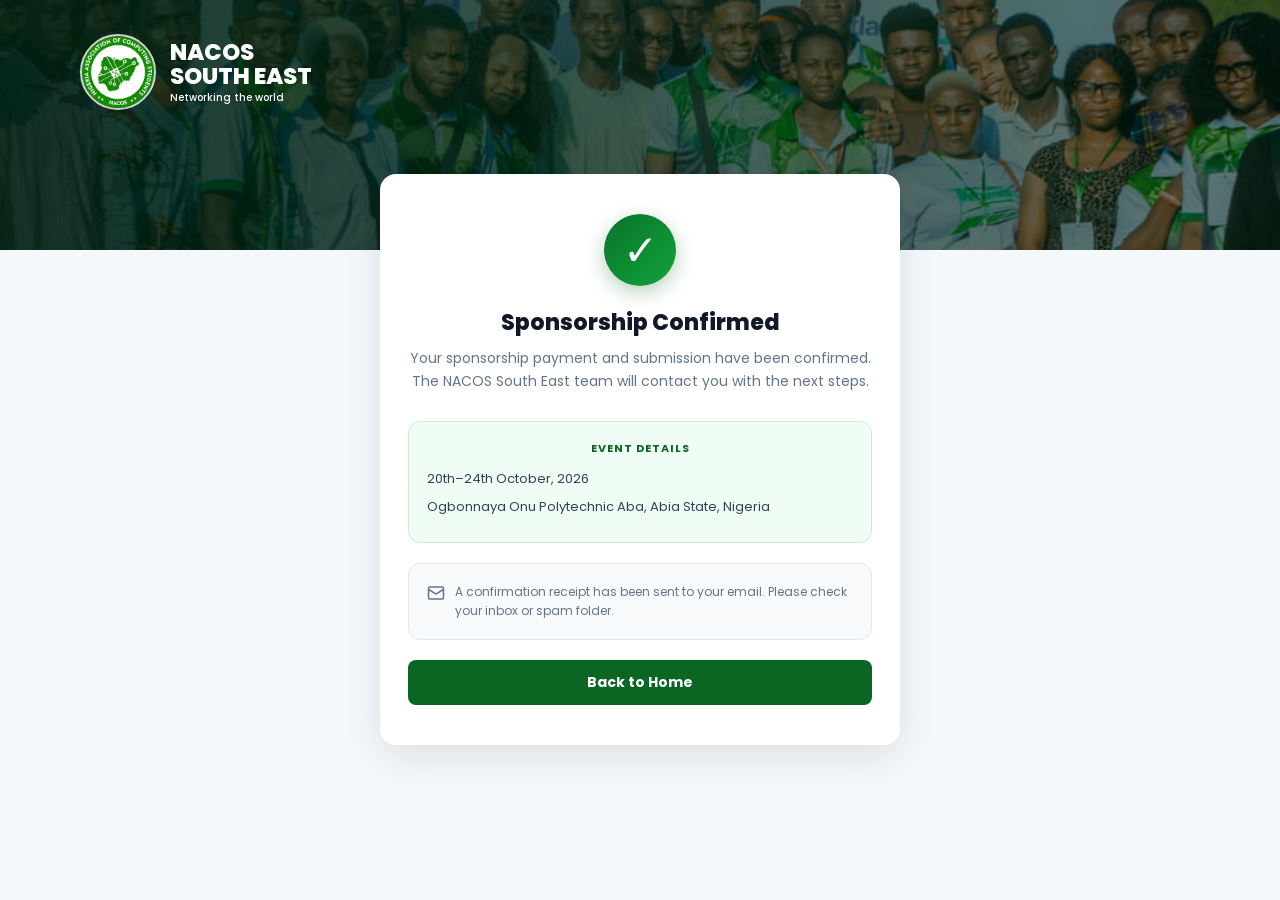
<file: sponsor-confirmation.html>
<!doctype html>
<html lang="en">
<head>
  <meta charset="utf-8">
  <meta name="viewport" content="width=device-width, initial-scale=1">
  <title>Sponsorship Confirmed — NACOS South East</title>
  <link rel="preconnect" href="https://fonts.googleapis.com">
  <link rel="preconnect" href="https://fonts.gstatic.com" crossorigin>
  <link href="https://fonts.googleapis.com/css2?family=Poppins:wght@400;500;600;700;800&display=swap" rel="stylesheet">
  <link rel="icon" href="images/favicon.png" type="image/png">
  <style>
    *{box-sizing:border-box}body{margin:0;min-height:100vh;background:#f5f8fa;color:#111827;font-family:Poppins,Arial,sans-serif}
    .hero{height:250px;padding:34px max(24px,calc((100% - 1120px)/2));background:linear-gradient(90deg,rgba(0,35,18,.9),rgba(0,35,18,.52)),url('images/preload.jpg') center 42%/cover;color:white}
    .brand{display:flex;align-items:center;gap:14px}.brand img{width:76px;height:76px;object-fit:cover;border-radius:50%;border:2px solid rgba(255,255,255,.8)}.brand-name{font-size:23px;font-weight:800;line-height:1.05}.tagline{display:block;margin-top:5px;font-size:10px;font-weight:500}
    main{padding:0 18px 50px}.card{max-width:520px;margin:-76px auto 0;padding:40px 28px;background:white;border-radius:16px;box-shadow:0 12px 38px rgba(16,24,40,.1);position:relative;text-align:center}
    .check{width:72px;height:72px;margin:0 auto 20px;border-radius:50%;display:grid;place-items:center;background:linear-gradient(135deg,#08732b,#13a33c);color:#fff;font-size:42px;box-shadow:0 6px 20px #0b66234d}
    h1{margin:0 0 8px;font-size:22px;font-weight:800}.sub{margin:0 auto 28px;color:#64748b;font-size:14px;line-height:1.65}
    .details,.email-note{border-radius:12px;padding:18px;text-align:left;margin-bottom:20px}.details{background:#f0fdf4;border:1px solid #d1ead8}.label{margin:0 0 12px;color:#0b6623;font-size:11px;font-weight:700;letter-spacing:1px;text-align:center;text-transform:uppercase}.detail{margin:8px 0;color:#334155;font-size:13px;line-height:1.5}.email-note{display:flex;gap:10px;background:#f8fafc;border:1px solid #e2e8f0;color:#64748b;font-size:12px;line-height:1.6}.email-note svg{width:18px;height:18px;flex:none;margin-top:2px}
    .home{display:block;padding:12px;border-radius:8px;background:#0b6623;color:#fff;text-decoration:none;font-size:14px;font-weight:700}.home:hover{background:#084c1a}
    @media(max-width:600px){.hero{height:220px;padding:24px 18px}.brand img{width:64px;height:64px}.brand-name{font-size:20px}.card{margin-top:-54px;padding:32px 20px}.card h1{font-size:20px}}
  </style>
</head>
<body>
  <header class="hero"><div class="brand"><img src="images/nacos-logo.jpg" alt="NACOS South East logo"><div class="brand-name">NACOS<br>SOUTH EAST<span class="tagline">Networking the world</span></div></div></header>
  <main><section class="card" aria-labelledby="confirmation-title">
    <div class="check" aria-hidden="true">✓</div>
    <h1 id="confirmation-title">Sponsorship Confirmed</h1>
    <p class="sub">Your sponsorship payment and submission have been confirmed. The NACOS South East team will contact you with the next steps.</p>
    <div class="details"><p class="label">Event Details</p><p class="detail">20th–24th October, 2026</p><p class="detail">Ogbonnaya Onu Polytechnic Aba, Abia State, Nigeria</p></div>
    <div class="email-note" id="confirmation-email-note"><svg viewBox="0 0 24 24" fill="none" stroke="currentColor" stroke-width="2"><rect x="2" y="4" width="20" height="16" rx="2"/><path d="m22 7-8.97 5.7a1.94 1.94 0 0 1-2.06 0L2 7"/></svg><span>A confirmation receipt has been sent to your email. Please check your inbox or spam folder.</span></div>
    <a class="home" href="./">Back to Home</a>
  </section></main>
  <script src="confirmation-page.js?v=20261016-1"></script>
</body>
</html>
</file>
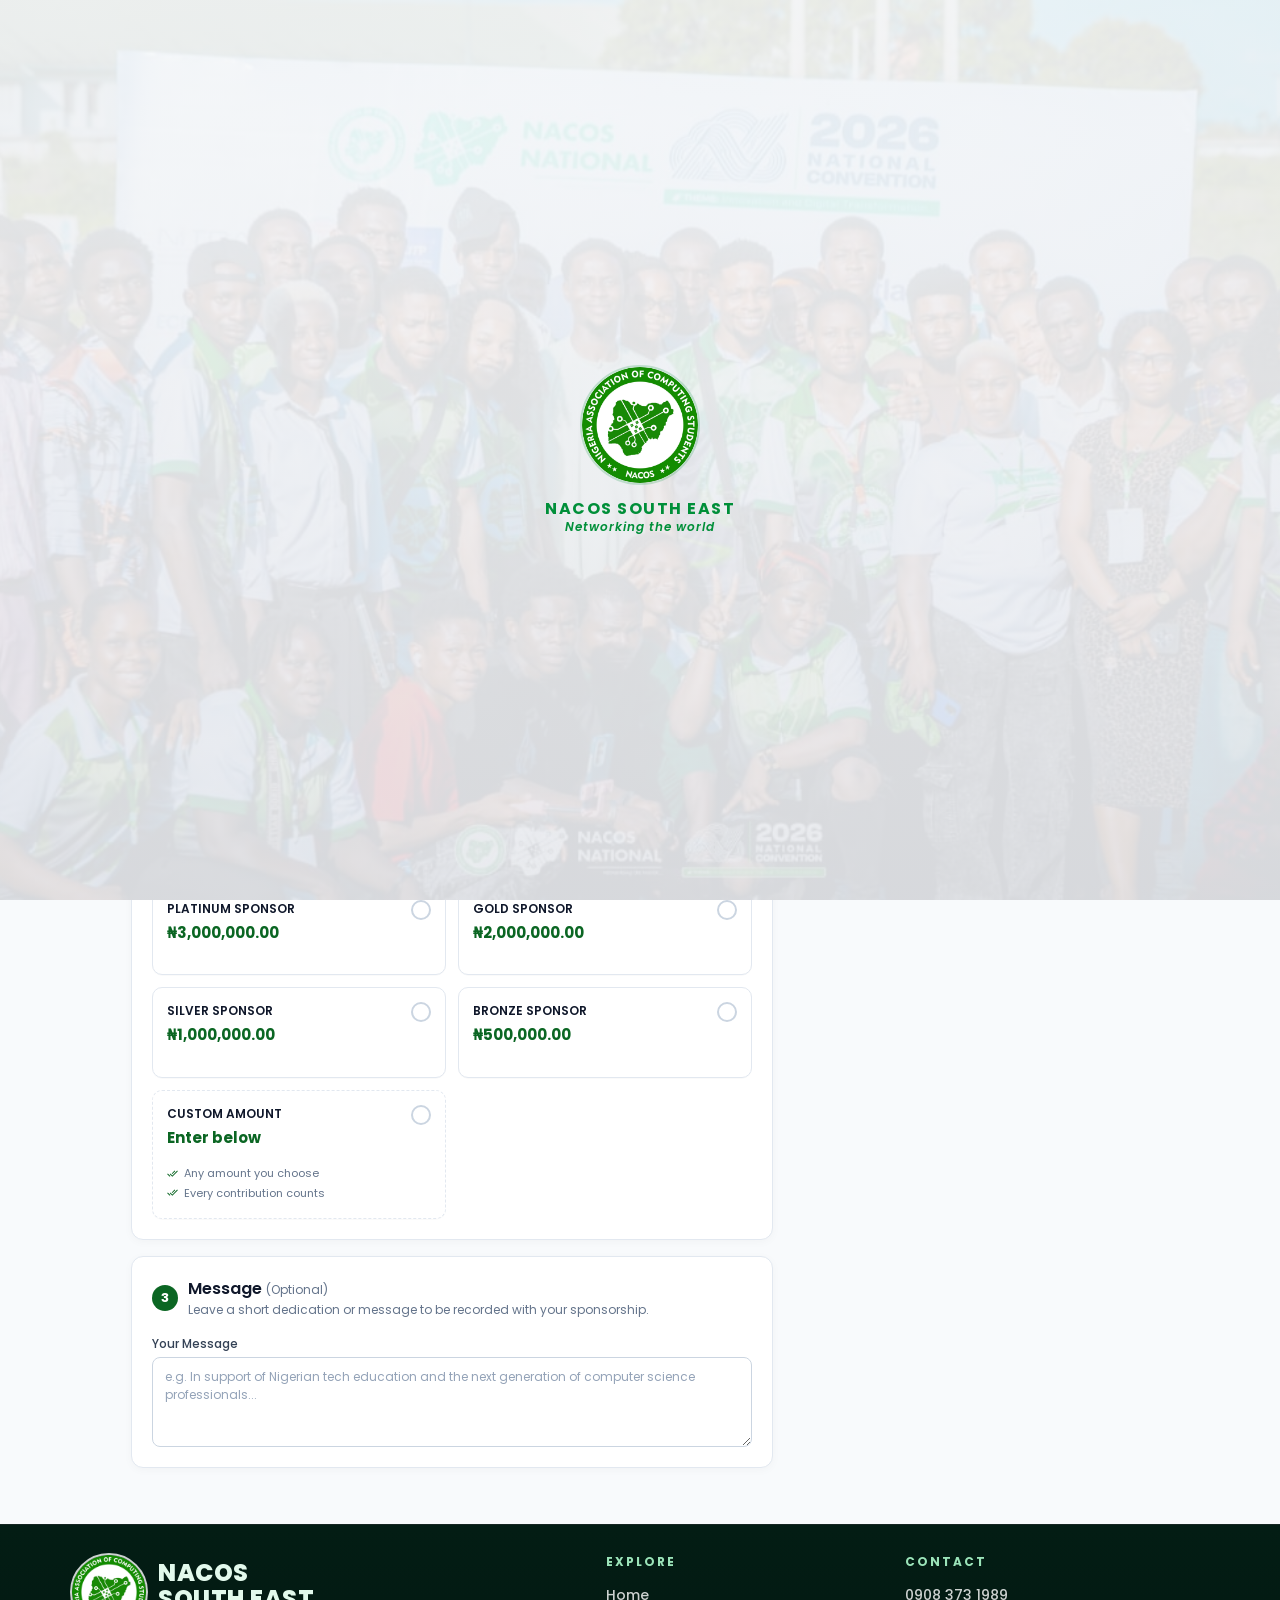
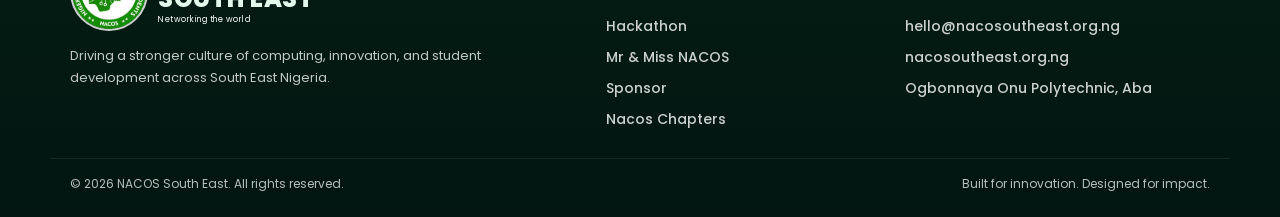
<file: sponsor.html>
<!DOCTYPE html>
<html lang="en">
<head>
  <meta charset="UTF-8" />
  <meta name="viewport" content="width=device-width, initial-scale=1.0" />
  <title>Sponsor NACOS South East Convention 2026 | Tech Convention Sponsorship</title>
  <meta name="description" content="Support the NACOS South East Convention 2026. Become a sponsor and reach thousands of computing students and tech enthusiasts at Ogbonnaya Onu Polytechnic, Aba." />
  <meta name="keywords" content="NACOS South East, NACOS Convention Sponsorship, NACOS South East Convention 2026, Tech Convention Aba, Sponsor Tech Event Nigeria" />

  <!-- GOOGLE FONTS: POPPINS -->
  <link rel="preconnect" href="https://fonts.googleapis.com">
  <link rel="preconnect" href="https://fonts.gstatic.com" crossorigin>
  <link href="https://fonts.googleapis.com/css2?family=Poppins:ital,wght@0,300;0,400;0,500;0,600;0,700;0,800;1,500;1,700&display=swap" rel="stylesheet">

  <link rel="stylesheet" href="style.css" />
  <link rel="stylesheet" href="manual-payment.css?v=20261020-no-scrollbar1" />
  <link rel="icon" href="images/favicon.png" type="image/png" />

  <!-- Social sharing meta (Open Graph & Twitter Card) -->
  <meta property="og:title" content="Sponsor NACOS SouthEast Convention 2026" />
  <meta property="og:description" content="Support NACOS South East Convention 2026 — 20th-24th October, Ogbonnaya Onu Polytechnic, Aba." />
  <meta property="og:image" content="https://www.nacosoutheast.org.ng/images/link-banner.jpeg" />
  <meta property="og:image:secure_url" content="https://www.nacosoutheast.org.ng/images/link-banner.jpeg" />
  <meta property="og:image:type" content="image/jpeg" />
  <meta property="og:image:width" content="1200" />
  <meta property="og:image:height" content="630" />
  <meta property="og:image:alt" content="NACOS South East Convention 2026 Sponsorship" />
  <meta property="og:type" content="website" />
  <meta property="og:url" content="https://www.nacosoutheast.org.ng/sponsor" />

  <meta name="twitter:card" content="summary_large_image" />
  <meta name="twitter:title" content="Sponsor NACOS SouthEast Convention 2026" />
  <meta name="twitter:description" content="Support NACOS South East Convention 2026 — 20th-24th October, Ogbonnaya Onu Polytechnic, Aba." />
  <meta name="twitter:image" content="https://www.nacosoutheast.org.ng/images/link-banner.jpeg" />

  <!-- Payment SDK -->
  <script src="https://js.paystack.co/v1/inline.js"></script>

  <style>
    /* Hide scrollbar on all screen sizes */
    html, body {
      width: 100%;
      max-width: 100%;
      overflow-x: hidden;
      position: relative;
      -ms-overflow-style: none;  /* IE and Edge */
      scrollbar-width: none;     /* Firefox */
    }
    html::-webkit-scrollbar,
    body::-webkit-scrollbar {
      display: none;             /* Chrome, Safari, Opera */
      width: 0;
      height: 0;
    }

    /* Sponsorship-specific additions */
    .sponsor-info-banner {
      background: linear-gradient(135deg, rgba(11, 102, 35, 0.08), rgba(11, 102, 35, 0.03));
      border: 1.5px solid rgba(11, 102, 35, 0.18);
      border-radius: 10px;
      padding: 14px 16px;
      margin-bottom: 18px;
      display: flex;
      align-items: flex-start;
      gap: 10px;
    }

    .sponsor-info-banner svg {
      flex-shrink: 0;
      margin-top: 2px;
      color: var(--primary-green);
    }

    .sponsor-info-banner p {
      font-size: 12px;
      color: var(--text-dark);
      line-height: 1.6;
      margin: 0;
    }

    .sponsor-info-banner strong {
      color: var(--primary-green);
    }

    /* Custom amount input wrapper */
    .custom-amount-wrapper {
      display: none;
      margin-top: 12px;
      padding-top: 12px;
      border-top: 1px dashed var(--border-color);
    }

    .custom-amount-wrapper.visible {
      display: block;
    }

    .custom-amount-field {
      position: relative;
    }

    .custom-amount-field span {
      position: absolute;
      left: 12px;
      top: 50%;
      transform: translateY(-50%);
      font-size: 13px;
      font-weight: 600;
      color: var(--primary-green);
      pointer-events: none;
    }

    .custom-amount-field input {
      padding-left: 28px !important;
    }

    /* Org name toggle */
    #org-name-group {
      display: none;
    }

    /* Textarea */
    .form-group textarea {
      padding: 10px 12px;
      border: 1px solid var(--input-border);
      border-radius: 8px;
      font-size: 13px;
      outline: none;
      background-color: #fff;
      transition: border-color 0.2s;
      resize: vertical;
      min-height: 90px;
      font-family: var(--font-main);
      color: var(--text-dark);
    }

    .form-group textarea:focus {
      border-color: var(--primary-green);
      box-shadow: 0 0 0 3px rgba(11, 102, 35, 0.1);
    }

    .form-group textarea::placeholder {
      color: #94a3b8;
      font-size: 12px;
    }

    /* Sponsor hero back link */
    .hero-back-link {
      display: inline-flex;
      align-items: center;
      justify-content: center;
      gap: 8px;
      min-height: 42px;
      padding: 10px 18px;
      margin-bottom: 18px;
      border: 1px solid rgba(255, 255, 255, 0.32);
      border-radius: 999px;
      background: rgba(255, 255, 255, 0.04);
      color: #ffffff;
      font-size: 13px;
      font-weight: 600;
      text-decoration: none;
      transition: all 220ms ease;
      box-shadow: 0 0 0 rgba(0, 0, 0, 0);
    }

    .hero-back-link:hover,
    .hero-back-link:focus-visible {
      background: linear-gradient(135deg, #ffffff 0%, #e8f9ed 100%);
      color: #0b6623;
      border-color: rgba(255, 255, 255, 0.8);
      transform: translateY(-1px);
      box-shadow: 0 10px 22px rgba(11, 102, 35, 0.22);
    }

    .hero-back-link:active {
      transform: translateY(0);
    }

    .hero-back-link:focus-visible {
      outline: 2px solid rgba(255, 255, 255, 0.9);
      outline-offset: 2px;
    }

    .hero-back-link svg {
      width: 14px;
      height: 14px;
    }

    /* Package card sponsor label tweak: push price below name cleanly */
    .pkg-head {
      margin-bottom: 8px;
    }

    /* Perks list for sponsor tiers */
    .sponsor-perks {
      list-style: none;
      font-size: 11px;
      color: var(--text-muted);
      margin: 0;
      padding: 0;
    }

    .sponsor-perks li {
      margin-bottom: 3px;
    }

    .sponsor-perks li::before {
      content: "";
      display: inline-block;
      width: 1em;
      height: 1em;
      margin-right: 6px;
      vertical-align: -0.15em;
      background-color: var(--primary-green);
      -webkit-mask: url("data:image/svg+xml,%3Csvg xmlns='http://www.w3.org/2000/svg' width='1em' height='1em' viewBox='0 0 24 24'%3E%3Cpath d='M0 0h24v24H0z' fill='none' /%3E%3Cpath fill='%23ffffff' d='M.41 13.41L6 19l1.41-1.42L1.83 12m20.41-6.42L11.66 16.17L7.5 12l-1.43 1.41L11.66 19l12-12M18 7l-1.41-1.42l-6.35 6.35l1.42 1.41z'/%3E%3C/svg%3E") no-repeat center / contain;
      mask: url("data:image/svg+xml,%3Csvg xmlns='http://www.w3.org/2000/svg' width='1em' height='1em' viewBox='0 0 24 24'%3E%3Cpath d='M0 0h24v24H0z' fill='none' /%3E%3Cpath fill='%23ffffff' d='M.41 13.41L6 19l1.41-1.42L1.83 12m20.41-6.42L11.66 16.17L7.5 12l-1.43 1.41L11.66 19l12-12M18 7l-1.41-1.42l-6.35 6.35l1.42 1.41z'/%3E%3C/svg%3E") no-repeat center / contain;
    }

    /* Custom tier card — subtle dashed border style */
    .package-card.custom-tier {
      border-style: dashed;
    }

    .package-card.custom-tier.active {
      border-style: solid;
      border-color: var(--primary-green);
    }

    @media (max-width: 480px) {
      textarea {
        font-size: 16px !important;
      }
    }

    /* Ensure sponsor form controls don't overflow on mobile */
    .form-group textarea {
      width: 100%;
      max-width: 100%;
      box-sizing: border-box;
    }
  </style>
</head>
<body>

  <!-- PAGE LOADER OVERLAY -->
  <div id="page-loader" style="position: fixed; top: 0; left: 0; width: 100%; height: 100%; background-image: linear-gradient(rgba(248, 249, 250, 0.92), rgba(233, 235, 239, 0.92)), url('images/preload.jpg'); background-size: cover; background-position: center; display: flex; flex-direction: column; justify-content: center; align-items: center; z-index: 99999; opacity: 1; transition: opacity 0.4s ease !important;">
    <div style="display: flex; flex-direction: column; align-items: center; justify-content: center;">
      <img src="images/nacos-logo.jpg" alt="NACOS Logo" style="width: 120px; height: 120px; object-fit: cover; border-radius: 50%; border: 2px solid rgba(0, 143, 57, 0.2); animation: pulse 1.5s infinite;" />
      <h3 style="margin-top: 14px; margin-bottom: 0px; font-family: 'Poppins', sans-serif; font-weight: 700; color: #008f39; font-size: 16px; letter-spacing: 1.5px; text-align: center; line-height: 1.2;">NACOS SOUTH EAST</h3>
      <p style="margin-top: 2px; margin-bottom: 0px; font-family: 'Poppins', sans-serif; font-weight: 600; font-style: italic; color: #008f39; font-size: 12px; letter-spacing: 1px; text-align: center; line-height: 1.2;">Networking the world</p>
    </div>
  </div>

  <style>
  @keyframes pulse {
    0% { transform: scale(1); opacity: 0.9; }
    50% { transform: scale(1.05); opacity: 1; }
    100% { transform: scale(1); opacity: 0.9; }
  }
  </style>

  <!-- HERO HEADER -->
  <header class="hero">
    <div class="hero-overlay"></div>
    <div class="hero-content">
      <div class="sponsor-top-nav">
      <div class="brand">
        <img src="images/nacos-logo.jpg" alt="NACOS Logo" class="brand-logo" />
        <div class="brand-text">
          <span class="brand-name">NACOS <br>SOUTH EAST <br><span class="brand-tagline">Networking the world</span></span>
        </div>
      </div>
      <div class="nav-button-group">
        <a href="./#convention-form" class="nav-secondary-link">Convention Form</a>
        <a href="hackathon" class="nav-secondary-link">Hackathon</a>
        <a href="mr_nacos" class="nav-secondary-link">Mr &amp; Miss NACOS</a>
        <a href="sponsor" class="nav-sponsor-link" aria-current="page">Become a Sponsor</a>
        <a href="https://nacoschapter.netlify.app/" class="nav-secondary-link" target="_blank" rel="noopener noreferrer">Nacos Chapters</a>
      </div>
      </div>
      <h1>Sponsor the<br />NACOS South East <br>Convention 2026</h1>
      <div class="hero-meta">
        <span class="meta-item">
          <!-- Calendar SVG Icon -->
          <svg class="meta-icon" xmlns="http://www.w3.org/2000/svg" viewBox="0 0 24 24">
            <path d="M0 0h24v24H0z" fill="none" />
            <path fill="currentColor" d="M17 14a1 1 0 1 0 0-2a1 1 0 0 0 0 2m0 4a1 1 0 1 0 0-2a1 1 0 0 0 0 2m-4-5a1 1 0 1 1-2 0a1 1 0 0 1 2 0m0 4a1 1 0 1 1-2 0a1 1 0 0 1 2 0m-6-3a1 1 0 1 0 0-2a1 1 0 0 0 0 2m0 4a1 1 0 1 0 0-2a1 1 0 0 0 0 2" />
            <path fill="currentColor" fill-rule="evenodd" d="M7 1.75a.75.75 0 0 1 .75.75v.763c.662-.013 1.391-.013 2.193-.013h4.113c.803 0 1.532 0 2.194.013V2.5a.75.75 0 0 1 1.5 0v.827q.39.03.739.076c1.172.158 2.121.49 2.87 1.238c.748.749 1.08 1.698 1.238 2.87c.153 1.14.153 2.595.153 4.433v2.112c0 1.838 0 3.294-.153 4.433c-.158 1.172-.49 2.121-1.238 2.87c-.749.748-1.698 1.08-2.87 1.238c-1.14.153-2.595.153-4.433.153H9.945c-1.838 0-3.294 0-4.433-.153c-1.172-.158-2.121-.49-2.87-1.238c-.748-.749-1.08-1.698-1.238-2.87c-.153-1.14-.153-2.595-.153-4.433v-2.112c0-1.838 0-3.294.153-4.433c.158-1.172.49-2.121 1.238-2.87c.749-.748 1.698-1.08 2.87-1.238q.35-.046.739-.076V2.5A.75.75 0 0 1 7 1.75M5.71 4.89c-1.005.135-1.585.389-2.008.812S3.025 6.705 2.89 7.71q-.034.255-.058.539h18.336q-.024-.284-.058-.54c-.135-1.005-.389-1.585-.812-2.008s-1.003-.677-2.009-.812c-1.027-.138-2.382-.14-4.289-.14h-4c-1.907 0-3.261.002-4.29.14M2.75 12c0-.854 0-1.597.013-2.25h18.474c.013.653.013 1.396.013 2.25v2c0 1.907-.002 3.262-.14 4.29c-.135 1.005-.389 1.585-.812 2.008s-1.003.677-2.009.812c-1.027.138-2.382.14-4.289.14h-4c-1.907 0-3.261-.002-4.29-.14c-1.005-.135-1.585-.389-2.008-.812s-.677-1.003-.812-2.009c-.138-1.027-.14-2.382-.14-4.289z" clip-rule="evenodd" />
          </svg>
          20th–24th October, 2026
        </span>
        <span class="meta-item">
          <!-- Location Pin SVG Icon -->
          <svg class="meta-icon" xmlns="http://www.w3.org/2000/svg" viewBox="0 0 20 20">
            <path d="M0 0h20v20H0z" fill="none" />
            <g fill="currentColor" fill-rule="evenodd" clip-rule="evenodd">
              <path d="M10 11.5a3.5 3.5 0 1 0 0-7a3.5 3.5 0 0 0 0 7m0-5a1.5 1.5 0 1 1 0 3a1.5 1.5 0 0 1 0-3" />
              <path d="M2.5 8.123C2.5 12.366 6.882 19.5 10 19.5s7.5-7.134 7.5-11.377C17.5 3.917 14.146.5 10 .5S2.5 3.917 2.5 8.123m13 0c0 3.28-3.745 9.377-5.5 9.377s-5.5-6.097-5.5-9.377C4.5 5.013 6.967 2.5 10 2.5s5.5 2.513 5.5 5.623" />
            </g>
          </svg>
          Ogbonnaya Onu Polytechnic Aba, Abia State, Nigeria
        </span>
      </div>
    </div>
  </header>

  <!-- MAIN CONTAINER -->
  <main class="layout">
    <form id="sponsor-form">
      <div class="form-grid-layout">

        <!-- LEFT MAIN COLUMN -->
        <div class="main-column">

          <!-- STEP 1: SPONSOR DETAILS -->
          <section class="card">
            <div class="card-head">
              <span class="step-num">1</span>
              <div>
                <h2>Sponsor Details</h2>
                <p class="card-sub">Tell us about yourself or your organisation.</p>
              </div>
            </div>

            <!-- Info banner -->
            <div class="sponsor-info-banner">
              <svg xmlns="http://www.w3.org/2000/svg" width="18" height="18" viewBox="0 0 24 24" fill="none" stroke="currentColor" stroke-width="2" stroke-linecap="round" stroke-linejoin="round">
                <circle cx="12" cy="12" r="10"/><line x1="12" y1="8" x2="12" y2="12"/><line x1="12" y1="16" x2="12.01" y2="16"/>
              </svg>
              <p>Your sponsorship directly supports <strong>Nigerian tech students</strong> and helps make NACOS South East Convention 2026 a success. A confirmation receipt will be emailed to you after payment.</p>
            </div>

            <div class="input-grid">
              <div class="form-group">
                <label>Full Name *</label>
                <input type="text" id="sponsor-fullname" placeholder="Enter your full name" />
              </div>
              <div class="form-group">
                <label>Email Address *</label>
                <input type="email" id="sponsor-email" placeholder="Enter your email address" />
              </div>
              <div class="form-group">
                <label>Phone Number *</label>
                <input type="tel" id="sponsor-phone" placeholder="Enter your phone number" />
              </div>
              <div class="form-group">
                <label>Sponsor Category *</label>
                <select id="sponsor-category">
                  <option value="">Select category</option>
                  <option value="Individual">Individual</option>
                  <option value="Corporate">Corporate / Company</option>
                  <option value="NGO">NGO / Non-profit</option>
                  <option value="Government">Government Agency</option>
                  <option value="Alumni">Alumni / Past NACOS Member</option>
                </select>
              </div>
              <div class="form-group" id="org-name-group">
                <label>Organisation / Company Name *</label>
                <input type="text" id="sponsor-org-name" placeholder="Enter organisation name" />
              </div>
            </div>
          </section>

          <!-- STEP 2: SPONSORSHIP PACKAGE -->
          <section class="card">
            <div class="card-head">
              <span class="step-num">2</span>
              <div>
                <h2>Sponsorship Package</h2>
                <p class="card-sub">Choose a tier or enter your own amount.</p>
              </div>
            </div>

            <div class="packages-grid">

              <!-- HEADLINE SPONSOR -->
              <label class="package-card active" id="pkg-headline">
                <input type="radio" name="sponsor-package" value="10000000" data-name="HEADLINE SPONSOR" checked />
                <div class="pkg-head">
                  <strong>HEADLINE SPONSOR</strong>
                  <span class="pkg-price">₦10,000,000.00</span>
                </div>
              </label>

              <!-- DIAMOND SPONSOR -->
              <label class="package-card" id="pkg-diamond">
                <input type="radio" name="sponsor-package" value="5000000" data-name="DIAMOND SPONSOR" />
                <div class="pkg-head">
                  <strong>DIAMOND SPONSOR</strong>
                  <span class="pkg-price">₦5,000,000.00</span>
                </div>
              </label>

              <!-- PLATINUM SPONSOR -->
              <label class="package-card" id="pkg-platinum">
                <input type="radio" name="sponsor-package" value="3000000" data-name="PLATINUM SPONSOR" />
                <div class="pkg-head">
                  <strong>PLATINUM SPONSOR</strong>
                  <span class="pkg-price">₦3,000,000.00</span>
                </div>
              </label>

              <!-- GOLD SPONSOR -->
              <label class="package-card" id="pkg-gold">
                <input type="radio" name="sponsor-package" value="2000000" data-name="GOLD SPONSOR" />
                <div class="pkg-head">
                  <strong>GOLD SPONSOR</strong>
                  <span class="pkg-price">₦2,000,000.00</span>
                </div>
              </label>

              <!-- SILVER SPONSOR -->
              <label class="package-card" id="pkg-silver">
                <input type="radio" name="sponsor-package" value="1000000" data-name="SILVER SPONSOR" />
                <div class="pkg-head">
                  <strong>SILVER SPONSOR</strong>
                  <span class="pkg-price">₦1,000,000.00</span>
                </div>
              </label>

              <!-- BRONZE SPONSOR -->
              <label class="package-card" id="pkg-bronze">
                <input type="radio" name="sponsor-package" value="500000" data-name="BRONZE SPONSOR" />
                <div class="pkg-head">
                  <strong>BRONZE SPONSOR</strong>
                  <span class="pkg-price">₦500,000.00</span>
                </div>
              </label>

              <!-- CUSTOM AMOUNT -->
              <label class="package-card custom-tier" id="pkg-custom">
                <input type="radio" name="sponsor-package" value="custom" data-name="CUSTOM SPONSOR" />
                <div class="pkg-head">
                  <strong>CUSTOM AMOUNT</strong>
                  <span class="pkg-price" id="custom-price-display">Enter below</span>
                </div>
                <ul class="sponsor-perks">
                  <li>Any amount you choose</li>
                  <li>Every contribution counts</li>
                </ul>
              </label>

            </div>

            <!-- Custom amount input — shown only when custom tile is selected -->
            <div class="custom-amount-wrapper" id="custom-amount-wrapper">
              <div class="form-group">
                <label>Enter Your Sponsorship Amount (₦) *</label>
                <div class="custom-amount-field">
                  <span>₦</span>
                  <input type="number" id="custom-amount-input" placeholder="e.g. 75000" min="1000" step="500" />
                </div>
              </div>
            </div>
          </section>

          <!-- STEP 3: MESSAGE (OPTIONAL) -->
          <section class="card">
            <div class="card-head">
              <span class="step-num">3</span>
              <div>
                <h2>Message <span class="card-sub">(Optional)</span></h2>
                <p class="card-sub">Leave a short dedication or message to be recorded with your sponsorship.</p>
              </div>
            </div>

            <div class="form-group">
              <label>Your Message</label>
              <textarea id="sponsor-message" placeholder="e.g. In support of Nigerian tech education and the next generation of computer science professionals..."></textarea>
            </div>
          </section>

        </div>

        <!-- RIGHT SIDEBAR COLUMN -->
        <div class="sidebar-column">

          <!-- STEP 4: SPONSORSHIP SUMMARY -->
          <section class="card">
            <div class="card-head">
              <span class="step-num">4</span>
              <div>
                <h2>Sponsorship Summary</h2>
              </div>
            </div>

            <div class="summary-details">
              <div class="sum-row">
                <span>Sponsor Name</span>
                <strong id="summary-sponsor-name">—</strong>
              </div>
              <div class="sum-row">
                <span>Category</span>
                <strong id="summary-sponsor-category">—</strong>
              </div>
              <div class="sum-row">
                <span>Package</span>
                <strong id="summary-pkg-name">HEADLINE SPONSOR</strong>
              </div>
              <hr class="sum-divider" />
              <div class="sum-row total">
                <span>Total Amount</span>
                <strong class="total-green" id="summary-total">₦10,000,000.00</strong>
              </div>
            </div>

            <button type="submit" class="btn-pay-submit" id="btn-sponsor-submit">
              Sponsor Now
            </button>
            <p class="secure-text">You will be redirected to our secure payment gateway.</p>
          </section>

        </div>

      </div>
    </form>
  </main>

  <footer class="site-footer" aria-label="Site footer">
    <div class="site-footer__inner">
      <div class="site-footer__brand">
        <div class="brand footer-brand" style="margin-bottom:0;">
          <img src="images/nacos-logo.jpg" alt="NACOS Logo" class="brand-logo" />
          <div class="brand-text">
            <span class="brand-name">NACOS <br>SOUTH EAST <br><span class="brand-tagline">Networking the world</span></span>
          </div>
        </div>
        <p>Driving a stronger culture of computing, innovation, and student development across South East Nigeria.</p>
      </div>

      <div class="site-footer__links">
        <h4>Explore</h4>
        <a href="./">Home</a>
        <a href="hackathon">Hackathon</a>
        <a href="mr_nacos">Mr &amp; Miss NACOS</a>
        <a href="sponsor">Sponsor</a>
        <a href="https://nacoschapter.netlify.app/">Nacos Chapters</a>
      </div>

      <div class="site-footer__links">
        <h4>Contact</h4>
        <a href="tel:+2349083731989">0908 373 1989</a>
        <a href="mailto:hello@nacosoutheast.org.ng">hello@nacosoutheast.org.ng</a>
        <a href="https://www.nacosoutheast.org.ng/">nacosoutheast.org.ng</a>
        <a href="./">Ogbonnaya Onu Polytechnic, Aba</a>
      </div>
    </div>

    <div class="site-footer__bottom">
      <p>© 2026 NACOS South East. All rights reserved.</p>
      <p>Built for innovation. Designed for impact.</p>
    </div>
  </footer>

  <script>
    // Enforce 5-second lock on page loader
    const loader = document.getElementById("page-loader");
    if (loader) {
      const observer = new MutationObserver(() => {
        if (loader.style.display === "none" || loader.style.opacity === "0") {
          loader.style.display = "flex";
          loader.style.opacity = "1";
        }
      });
      observer.observe(loader, { attributes: true, attributeFilter: ["style"] });

      setTimeout(() => {
        observer.disconnect();
        loader.style.opacity = "0";
        setTimeout(() => {
          loader.style.display = "none";
        }, 400);
      }, 5000);
    }
  </script>
  <script src="payment-overlay.js?v=20261016-overlay1"></script>
  <script src="manual-payment-choice.js?v=20261020-reminder-top1"></script>
  <script src="sponsor.js?v=20261020-manual-payments"></script>
</body>
</html>
</file>
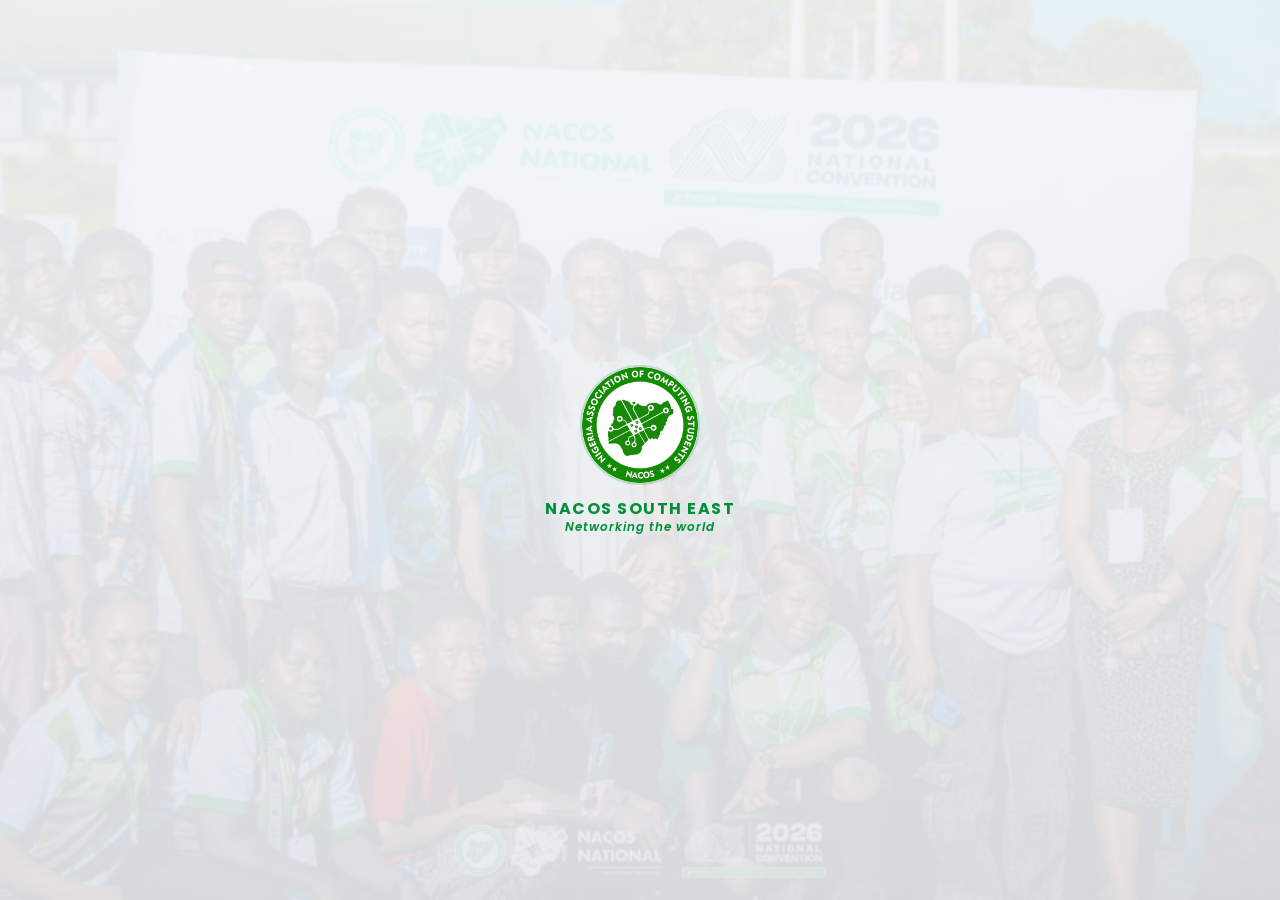
<file: thank-you.html>
<!DOCTYPE html>
<html lang="en">
<head>
  <meta charset="UTF-8" />
  <meta name="viewport" content="width=device-width, initial-scale=1.0" />
  <title>Thank You — NACOS South East Convention 2026</title>

  <!-- GOOGLE FONTS: POPPINS -->
  <link rel="preconnect" href="https://fonts.googleapis.com">
  <link rel="preconnect" href="https://fonts.gstatic.com" crossorigin>
  <link href="https://fonts.googleapis.com/css2?family=Poppins:ital,wght@0,300;0,400;0,500;0,600;0,700;0,800;1,500;1,700&display=swap" rel="stylesheet">

  <link rel="stylesheet" href="style.css" />
  <link rel="icon" href="images/favicon.png" type="image/png" />

  <style>
    /* Hide scrollbar */
    html, body {
      width: 100%;
      max-width: 100%;
      overflow-x: hidden;
      position: relative;
      -ms-overflow-style: none;
      scrollbar-width: none;
    }
    html::-webkit-scrollbar,
    body::-webkit-scrollbar {
      display: none;
      width: 0;
      height: 0;
    }

    /* Thank-you card */
    .thank-you-card {
      max-width: 520px;
      margin: -50px auto 40px;
      background: #ffffff;
      border-radius: 16px;
      padding: 40px 28px;
      text-align: center;
      box-shadow: 0 4px 24px rgba(0, 0, 0, 0.08);
      position: relative;
      z-index: 3;
    }

    /* Green checkmark circle */
    .check-circle {
      width: 72px;
      height: 72px;
      border-radius: 50%;
      background: linear-gradient(135deg, #0b6623, #12a33a);
      display: flex;
      align-items: center;
      justify-content: center;
      margin: 0 auto 20px;
      box-shadow: 0 6px 20px rgba(11, 102, 35, 0.3);
    }

    .check-circle svg {
      width: 36px;
      height: 36px;
      color: #ffffff;
    }

    .thank-you-card h2 {
      font-family: 'Poppins', sans-serif;
      font-size: 22px;
      font-weight: 800;
      color: #0f172a;
      margin-bottom: 8px;
    }

    .thank-you-card .thank-sub {
      font-family: 'Poppins', sans-serif;
      font-size: 14px;
      font-weight: 400;
      color: #64748b;
      line-height: 1.6;
      margin-bottom: 28px;
    }

    /* Event details section */
    .event-details {
      background: #f0fdf4;
      border: 1px solid rgba(11, 102, 35, 0.12);
      border-radius: 12px;
      padding: 20px 18px;
      margin-bottom: 28px;
    }

    .event-details-title {
      font-family: 'Poppins', sans-serif;
      font-size: 11px;
      font-weight: 700;
      letter-spacing: 1.2px;
      text-transform: uppercase;
      color: #0b6623;
      margin-bottom: 14px;
    }

    .event-detail-row {
      display: flex;
      align-items: flex-start;
      gap: 10px;
      margin-bottom: 10px;
      text-align: left;
    }

    .event-detail-row:last-child {
      margin-bottom: 0;
    }

    .event-detail-row svg {
      flex-shrink: 0;
      width: 18px;
      height: 18px;
      color: #0b6623;
      margin-top: 2px;
    }

    .event-detail-row span {
      font-family: 'Poppins', sans-serif;
      font-size: 13px;
      font-weight: 500;
      color: #334155;
      line-height: 1.5;
    }

    /* Email note */
    .email-note {
      display: flex;
      align-items: flex-start;
      gap: 10px;
      background: #f8fafc;
      border: 1px solid #e2e8f0;
      border-radius: 10px;
      padding: 14px 16px;
      text-align: left;
      margin-bottom: 28px;
    }

    .email-note svg {
      flex-shrink: 0;
      width: 18px;
      height: 18px;
      color: #64748b;
      margin-top: 2px;
    }

    .email-note span {
      font-family: 'Poppins', sans-serif;
      font-size: 12px;
      font-weight: 400;
      color: #64748b;
      line-height: 1.6;
    }

    /* Back to Home button - matching registration page .btn-pay-submit */
    .btn-home {
      display: block;
      width: 100%;
      background-color: #0b6623;
      color: #ffffff;
      font-family: 'Poppins', sans-serif;
      font-size: 14px;
      font-weight: 600;
      text-decoration: none;
      text-align: center;
      padding: 12px;
      border-radius: 8px;
      border: none;
      cursor: pointer;
      transition: background-color 0.2s ease;
    }

    .btn-home:hover {
      background-color: #084c1a;
    }

    /* Responsive */
    @media (max-width: 600px) {
      .thank-you-card {
        margin: -40px 16px 32px;
        padding: 32px 20px;
      }

      .thank-you-card h2 {
        font-size: 20px;
      }
    }
  </style>
</head>
<body>

  <!-- PAGE LOADER OVERLAY -->
  <div id="page-loader" style="position: fixed; top: 0; left: 0; width: 100%; height: 100%; background-image: linear-gradient(rgba(248, 249, 250, 0.92), rgba(233, 235, 239, 0.92)), url('images/preload.jpg'); background-size: cover; background-position: center; display: flex; flex-direction: column; justify-content: center; align-items: center; z-index: 99999; opacity: 1; transition: opacity 0.4s ease !important;">
    <div style="display: flex; flex-direction: column; align-items: center; justify-content: center;">
      <img src="images/nacos-logo.jpg" alt="NACOS Logo" style="width: 120px; height: 120px; object-fit: cover; border-radius: 50%; border: 2px solid rgba(0, 143, 57, 0.2); animation: pulse 1.5s infinite;" />
      <h3 style="margin-top: 14px; margin-bottom: 0px; font-family: 'Poppins', sans-serif; font-weight: 700; color: #008f39; font-size: 16px; letter-spacing: 1.5px; text-align: center; line-height: 1.2;">NACOS SOUTH EAST</h3>
      <p style="margin-top: 2px; margin-bottom: 0px; font-family: 'Poppins', sans-serif; font-weight: 600; font-style: italic; color: #008f39; font-size: 12px; letter-spacing: 1px; text-align: center; line-height: 1.2;">Networking the world</p>
    </div>
  </div>

  <style>
  @keyframes pulse {
    0% { transform: scale(1); opacity: 0.9; }
    50% { transform: scale(1.05); opacity: 1; }
    100% { transform: scale(1); opacity: 0.9; }
  }
  </style>

  <!-- HERO HEADER -->
  <header class="hero" style="padding-bottom: 90px;">
    <div class="hero-overlay"></div>
    <div class="hero-content">
      <div class="brand">
        <img src="images/nacos-logo.jpg" alt="NACOS Logo" class="brand-logo" />
        <div class="brand-text">
          <span class="brand-name">NACOS <br>SOUTH EAST <br><span class="brand-tagline">Networking the world</span></span>
        </div>
      </div>
    </div>
  </header>

  <!-- THANK YOU CARD -->
  <main>
    <div class="thank-you-card">

      <!-- Green checkmark icon -->
      <div class="check-circle">
        <svg xmlns="http://www.w3.org/2000/svg" viewBox="0 0 24 24" fill="none" stroke="currentColor" stroke-width="3" stroke-linecap="round" stroke-linejoin="round">
          <polyline points="20 6 9 17 4 12"/>
        </svg>
      </div>

      <h2>Payment Successful</h2>
      <p class="thank-sub" id="thank-sub">Thank you for your support. Your registration for the NACOS South East Convention 2026 has been confirmed.</p>

      <!-- Conference date and venue -->
      <div class="event-details">
        <div class="event-details-title">Event Details</div>

        <!-- Date -->
        <div class="event-detail-row">
          <svg xmlns="http://www.w3.org/2000/svg" viewBox="0 0 24 24">
            <path d="M0 0h24v24H0z" fill="none" />
            <path fill="currentColor" d="M17 14a1 1 0 1 0 0-2a1 1 0 0 0 0 2m0 4a1 1 0 1 0 0-2a1 1 0 0 0 0 2m-4-5a1 1 0 1 1-2 0a1 1 0 0 1 2 0m0 4a1 1 0 1 1-2 0a1 1 0 0 1 2 0m-6-3a1 1 0 1 0 0-2a1 1 0 0 0 0 2m0 4a1 1 0 1 0 0-2a1 1 0 0 0 0 2" />
            <path fill="currentColor" fill-rule="evenodd" d="M7 1.75a.75.75 0 0 1 .75.75v.763c.662-.013 1.391-.013 2.193-.013h4.113c.803 0 1.532 0 2.194.013V2.5a.75.75 0 0 1 1.5 0v.827q.39.03.739.076c1.172.158 2.121.49 2.87 1.238c.748.749 1.08 1.698 1.238 2.87c.153 1.14.153 2.595.153 4.433v2.112c0 1.838 0 3.294-.153 4.433c-.158 1.172-.49 2.121-1.238 2.87c-.749.748-1.698 1.08-2.87 1.238c-1.14.153-2.595.153-4.433.153H9.945c-1.838 0-3.294 0-4.433-.153c-1.172-.158-2.121-.49-2.87-1.238c-.748-.749-1.08-1.698-1.238-2.87c-.153-1.14-.153-2.595-.153-4.433v-2.112c0-1.838 0-3.294.153-4.433c.158-1.172.49-2.121 1.238-2.87c.749-.748 1.698-1.08 2.87-1.238q.35-.046.739-.076V2.5A.75.75 0 0 1 7 1.75M5.71 4.89c-1.005.135-1.585.389-2.008.812S3.025 6.705 2.89 7.71q-.034.255-.058.539h18.336q-.024-.284-.058-.54c-.135-1.005-.389-1.585-.812-2.008s-1.003-.677-2.009-.812c-1.027-.138-2.382-.14-4.289-.14h-4c-1.907 0-3.261.002-4.29.14M2.75 12c0-.854 0-1.597.013-2.25h18.474c.013.653.013 1.396.013 2.25v2c0 1.907-.002 3.262-.14 4.29c-.135 1.005-.389 1.585-.812 2.008s-1.003.677-2.009.812c-1.027.138-2.382.14-4.289.14h-4c-1.907 0-3.261-.002-4.29-.14c-1.005-.135-1.585-.389-2.008-.812s-.677-1.003-.812-2.009c-.138-1.027-.14-2.382-.14-4.289z" clip-rule="evenodd" />
          </svg>
          <span>20–24 October, 2026</span>
        </div>

        <!-- Venue -->
        <div class="event-detail-row">
          <svg xmlns="http://www.w3.org/2000/svg" viewBox="0 0 20 20">
            <path d="M0 0h20v20H0z" fill="none" />
            <g fill="currentColor" fill-rule="evenodd" clip-rule="evenodd">
              <path d="M10 11.5a3.5 3.5 0 1 0 0-7a3.5 3.5 0 0 0 0 7m0-5a1.5 1.5 0 1 1 0 3a1.5 1.5 0 0 1 0-3" />
              <path d="M2.5 8.123C2.5 12.366 6.882 19.5 10 19.5s7.5-7.134 7.5-11.377C17.5 3.917 14.146.5 10 .5S2.5 3.917 2.5 8.123m13 0c0 3.28-3.745 9.377-5.5 9.377s-5.5-6.097-5.5-9.377C4.5 5.013 6.967 2.5 10 2.5s5.5 2.513 5.5 5.623" />
            </g>
          </svg>
          <span>Ogbonnaya Onu Polytechnic Aba, Abia State, Nigeria</span>
        </div>
      </div>

      <!-- Email confirmation note -->
      <div class="email-note">
        <svg xmlns="http://www.w3.org/2000/svg" viewBox="0 0 24 24" fill="none" stroke="currentColor" stroke-width="2" stroke-linecap="round" stroke-linejoin="round">
          <rect x="2" y="4" width="20" height="16" rx="2"/><path d="m22 7-8.97 5.7a1.94 1.94 0 0 1-2.06 0L2 7"/>
        </svg>
        <span>A confirmation receipt has been sent to your email address. Please check your inbox or spam folder.</span>
      </div>

      <!-- Back to Home -->
      <a href="./" class="btn-home">Back to Home</a>

    </div>
  </main>

  <!-- PAGE LOADER SCRIPT -->
  <script>
    const emailStatus = new URLSearchParams(window.location.search).get("email");
    const thankSub = document.getElementById("thank-sub");
    if (emailStatus && emailStatus !== "sent" && thankSub) {
      thankSub.textContent = "Your payment and registration are confirmed. The email notification could not be sent right now; please keep your payment reference.";
    }
    const loader = document.getElementById("page-loader");
    if (loader) {
      const observer = new MutationObserver(() => {
        if (loader.style.display === "none" || loader.style.opacity === "0") {
          loader.style.display = "flex";
          loader.style.opacity = "1";
        }
      });
      observer.observe(loader, { attributes: true, attributeFilter: ["style"] });

      setTimeout(() => {
        observer.disconnect();
        loader.style.opacity = "0";
        setTimeout(() => {
          loader.style.display = "none";
        }, 400);
      }, 3000);
    }
  </script>

</body>
</html>
</file>
<file: style.css>
:root {
  --primary-green: #0b6623;
  --primary-green-strong: #084c1a;
  --primary-green-soft: #e8f9ed;
  --light-green: #f0fdf4;
  --border-color: #e2e8f0;
  --input-border: #cbd5e1;
  --bg-color: #f8fafc;
  --card-bg: #ffffff;
  --text-dark: #0f172a;
  --text-muted: #64748b;
  --radius: 12px;
  --font-main: 'Poppins', sans-serif;
  --shadow-soft: 0 14px 30px rgba(2, 31, 19, 0.10);
  --shadow-strong: 0 16px 36px rgba(11, 102, 35, 0.18);
}

/* Global Font & Reset */
* {
  margin: 0;
  padding: 0;
  box-sizing: border-box;
  font-family: var(--font-main);
}

html {
  scroll-behavior: smooth;
}

a, button, input, select, textarea {
  transition: all 220ms ease;
}

body, input, select, textarea, button {
  font-family: var(--font-main);
}

html, body {
  width: 100%;
  max-width: 100%;
  overflow-x: hidden;
  position: relative;
}

body {
  background-color: var(--bg-color);
  color: #ffffff;
  line-height: 1.5;
}

.site-footer {
  position: relative;
  margin-top: 40px;
  background: linear-gradient(180deg, #031d14 0%, #021510 100%);
  border-top: 1px solid rgba(255, 255, 255, 0.08);
  color: #e2f9ec;
}

.site-footer__inner {
  max-width: 1180px;
  margin: 0 auto;
  padding: 28px 20px 18px;
  display: grid;
  grid-template-columns: 1.5fr 0.8fr 0.9fr;
  gap: 28px;
}

.site-footer__brand,
.site-footer__links {
  min-width: 0;
}

.site-footer__brand p {
  margin-top: 14px;
  max-width: 420px;
  color: rgba(255, 255, 255, 0.76);
  font-size: 13px;
  line-height: 1.7;
}

.footer-brand {
  margin-bottom: 0;
}

.footer-button {
  display: inline-flex;
  align-items: center;
  justify-content: center;
  min-height: 42px;
  padding: 10px 18px;
  margin-top: 18px;
  border-radius: 999px;
  border: 1px solid rgba(255, 255, 255, 0.3);
  background: linear-gradient(135deg, rgba(255, 255, 255, 0.12), rgba(232, 249, 237, 0.08));
  color: #ffffff;
  font-size: 12px;
  font-weight: 700;
  letter-spacing: 0.12em;
  text-transform: uppercase;
  text-decoration: none;
  transition: all 220ms ease;
  box-shadow: 0 10px 20px rgba(0, 0, 0, 0.1);
}

.footer-button:hover,
.footer-button:focus-visible {
  background: linear-gradient(135deg, #ffffff 0%, #e8f9ed 100%);
  color: #0b6623;
  border-color: rgba(255, 255, 255, 0.9);
  transform: translateY(-1px);
  box-shadow: 0 14px 26px rgba(11, 102, 35, 0.18);
}

.site-footer__links h4 {
  margin: 0 0 14px;
  font-size: 12px;
  font-weight: 700;
  letter-spacing: 0.16em;
  color: #9be4b9;
  text-transform: uppercase;
}

.site-footer__links a {
  display: block;
  margin-bottom: 10px;
  color: rgba(255, 255, 255, 0.8);
  text-decoration: none;
  font-size: 14px;
  font-weight: 500;
  transition: color 180ms ease, transform 180ms ease;
}

.site-footer__links a:hover,
.site-footer__links a:focus-visible {
  color: #ffffff;
  transform: translateX(2px);
}

.site-footer__bottom {
  max-width: 1180px;
  margin: 0 auto;
  padding: 16px 20px 24px;
  border-top: 1px solid rgba(255, 255, 255, 0.08);
  display: flex;
  align-items: center;
  justify-content: space-between;
  gap: 16px;
  color: rgba(255, 255, 255, 0.72);
  font-size: 12px;
}

.site-footer__bottom p {
  margin: 0;
}

@media (max-width: 820px) {
  .site-footer__inner {
    grid-template-columns: 1fr 1fr;
  }
}

@media (max-width: 560px) {
  .site-footer__inner {
    grid-template-columns: 1fr;
    padding-top: 24px;
  }

  .site-footer__bottom {
    flex-direction: column;
    align-items: flex-start;
    padding-top: 14px;
  }
}

/* HERO HEADER */
.hero {
  position: relative;
  background: url("images/spad.png") center 32%/cover no-repeat #042e0f;
  color: #ffffff;
  padding: 40px 16px 80px;
}

.hero-overlay {
  position: absolute;
  top: 0; left: 0; right: 0; bottom: 0;
  background: linear-gradient(180deg, rgba(0,0,0,0.65) 0%, rgba(4,46,15,0.9) 100%);
  z-index: 1;
}

.hero-content {
  position: relative;
  z-index: 2;
  max-width: 1000px;
  margin: 0 auto;
}

.brand {
  display: flex;
  align-items: center;
  gap: 10px;
  margin-bottom: 16px;
}

.brand-logo {
  width: 78px;
  height: 78px;
  border-radius: 50%;
  border: 2px solid rgba(255, 255, 255, 0.8);
}

.brand-text {
  display: flex;
  flex-direction: column;
  line-height: 1.1;
}

/* Shared event navigation */
.nav-button-group{display:flex;align-items:center;justify-content:flex-end;gap:10px;flex-wrap:wrap}
.nav-button-group a{display:inline-flex;align-items:center;justify-content:center;min-height:42px;padding:10px 16px;border:1px solid rgba(255,255,255,.3);border-radius:999px;background:rgba(255,255,255,.05);color:#fff;font-family:'Poppins',sans-serif;font-size:12px;font-weight:600;text-decoration:none;white-space:nowrap;transition:background-color .2s ease,color .2s ease,border-color .2s ease,transform .2s ease}
.hero-nav .nav-button-group a:hover,.hero-nav .nav-button-group a:focus-visible,.sponsor-top-nav .nav-button-group a:hover,.sponsor-top-nav .nav-button-group a:focus-visible{background:#fff!important;color:#0b6623!important;border-color:#fff!important;transform:translateY(-1px);box-shadow:0 8px 18px rgba(0,0,0,.16)}
.sponsor-top-nav{display:flex;align-items:center;justify-content:space-between;gap:18px;margin-bottom:16px}
.sponsor-top-nav .brand{margin-bottom:0}
@media(max-width:760px){.sponsor-top-nav{align-items:flex-start;flex-direction:column;gap:14px}.sponsor-top-nav .nav-button-group{width:100%;justify-content:flex-start;gap:8px}.sponsor-top-nav .nav-button-group a{min-height:40px;padding:9px 12px;font-size:11px}}

.brand-name {
  font-size: 24px;
  font-weight: 800;
  letter-spacing: 0.5px;
}

.brand-tagline {
  display: block;
  color: #ffffff;
  font-size: 8px;
  font-weight: 400;
  line-height: 1.2;
  margin-top: 2px;
  padding: 0;
}

.hero h1 {
  font-size: 24px;
  font-weight: 700;
  margin: 40px 0 15px;
}

.hero-meta {
  display: flex;
  flex-wrap: wrap;
  gap: 12px 16px;
  font-size: 13px;
  font-weight: 400;
  opacity: 0.9;
}

.meta-item {
  display: flex;
  align-items: center;
  gap: 6px;
  min-width: 0;
  word-break: break-word;
}

.meta-icon {
  width: 18px;
  height: 18px;
  fill: currentColor;
  flex-shrink: 0;
}

/* MAIN LAYOUT GRID */
.layout {
  max-width: 1050px;
  margin: -40px auto 40px;
  padding: 0 16px;
  position: relative;
  z-index: 3;
  width: 100%;
  box-sizing: border-box;
}

.form-grid-layout {
  display: grid;
  grid-template-columns: 1fr;
  gap: 20px;
  width: 100%;
  min-width: 0;
}

.main-column, .sidebar-column {
  min-width: 0;
  width: 100%;
  box-sizing: border-box;
}

@media (min-width: 850px) {
  .form-grid-layout {
    grid-template-columns: 1.8fr 1fr;
  }
}

/* CARDS */
.card {
  background: var(--card-bg);
  border-radius: var(--radius);
  padding: 20px;
  margin-bottom: 16px;
  box-shadow: 0 2px 10px rgba(0, 0, 0, 0.03);
  border: 1px solid var(--border-color);
  width: 100%;
  max-width: 100%;
  box-sizing: border-box;
  min-width: 0;
  overflow: hidden;
}

@media (max-width: 480px) {
  .layout {
    padding: 0 12px;
  }
  .card {
    padding: 16px 12px;
  }
}

.card-head {
  display: flex;
  align-items: center;
  gap: 10px;
  margin-bottom: 16px;
}

.card-head-flex {
  display: flex;
  justify-content: space-between;
  align-items: center;
}

.step-num {
  background-color: var(--primary-green);
  color: #ffffff;
  width: 26px;
  height: 26px;
  border-radius: 50%;
  display: flex;
  align-items: center;
  justify-content: center;
  font-size: 13px;
  font-weight: 700;
  flex-shrink: 0;
}

.card-head h2 {
  font-size: 16px;
  font-weight: 600;
  color: var(--text-dark);
}

.card-sub {
  font-size: 12px;
  color: var(--text-muted);
  font-weight: 400;
}

/* STEP 1: TYPE SELECTION */
.type-grid {
  display: grid;
  grid-template-columns: 1fr;
  gap: 12px;
}

@media (min-width: 550px) {
  .type-grid {
    grid-template-columns: 1fr 1fr;
  }
}

.type-tile {
  border: 1.5px solid var(--border-color);
  border-radius: 10px;
  padding: 14px;
  display: flex;
  align-items: center;
  justify-content: space-between;
  cursor: pointer;
  transition: all 220ms ease;
  background-color: #ffffff;
  box-shadow: 0 1px 0 rgba(15, 23, 42, 0.02);
}

.type-tile:hover,
.type-tile:focus-within {
  transform: translateY(-2px);
  border-color: rgba(11, 102, 35, 0.45);
  box-shadow: var(--shadow-soft);
}

.tile-left {
  display: flex;
  align-items: center;
  gap: 12px;
}

.tile-icon {
  width: 38px;
  height: 38px;
  background: #f1f5f9;
  border-radius: 50%;
  display: flex;
  align-items: center;
  justify-content: center;
  color: var(--primary-green);
  flex-shrink: 0;
}

.tile-svg {
  width: 22px;
  height: 22px;
}

.type-tile strong {
  display: block;
  font-size: 13px;
  font-weight: 600;
  color: var(--text-dark);
}

.type-tile small {
  font-size: 11px;
  color: var(--text-muted);
  font-weight: 400;
}

.type-tile input[type="radio"] {
  accent-color: var(--primary-green);
}

.type-tile.active {
  border-color: var(--primary-green);
  background: linear-gradient(180deg, rgba(11, 102, 35, 0.04), rgba(11, 102, 35, 0.01));
  box-shadow: 0 10px 20px rgba(11, 102, 35, 0.08);
}

/* STEP 2: FORM INPUTS */
.input-grid {
  display: grid;
  grid-template-columns: 1fr;
  gap: 12px;
  width: 100%;
  min-width: 0;
}

@media (min-width: 550px) {
  .input-grid {
    grid-template-columns: 1fr 1fr;
  }
}

.form-group {
  display: flex;
  flex-direction: column;
  gap: 4px;
  min-width: 0;
  width: 100%;
}

.form-group label {
  font-size: 12px;
  font-weight: 500;
  color: #334155;
}

.form-group input,
.form-group select {
  padding: 10px 12px;
  border: 1px solid var(--input-border);
  border-radius: 8px;
  font-size: 13px;
  outline: none;
  background-color: #fff;
  transition: border-color 0.2s;
  width: 100%;
  max-width: 100%;
  box-sizing: border-box;
  min-width: 0;
}

.form-group input:focus,
.form-group select:focus {
  border-color: var(--primary-green);
  box-shadow: 0 0 0 3px rgba(11, 102, 35, 0.1);
}

/* BULK REGISTRATION & TABLE STYLING */
.badge {
  background-color: transparent;
  color: var(--text-dark);
  border: 1.5px solid var(--primary-green);
  padding: 4px 10px;
  border-radius: 12px;
  font-size: 10px;
  font-weight: 600;
  text-align: center;
}

@media (min-width: 550px) {
  .badge {
    font-size: 11px;
  }
}

.info-box {
  background-color: transparent;
  border-left: 3px solid var(--primary-green);
  padding: 12px;
  border-radius: 6px;
  font-size: 12px;
  color: var(--text-dark);
  margin: 16px 0;
}

.students-section h3 {
  font-size: 13px;
  font-weight: 600;
  margin-bottom: 12px;
}

.table-responsive {
  width: 100%;
  overflow-x: auto;
  -webkit-overflow-scrolling: touch;
}

.students-table {
  width: 100%;
  border-collapse: collapse;
  font-size: 12px;
}

.students-table th {
  background: #f8fafc;
  padding: 10px 12px;
  text-align: left;
  color: var(--text-muted);
  font-weight: 600;
  border-bottom: 1px solid var(--border-color);
}

.students-table td {
  padding: 8px 10px;
  border-bottom: 1px solid var(--border-color);
  vertical-align: middle;
}

/* Table Input Design */
.students-table input {
  width: 100%;
  height: 38px;
  padding: 8px 10px;
  font-size: 12px;
  border: 1px solid var(--input-border);
  border-radius: 6px;
  outline: none;
  background-color: #fafafa;
  color: var(--text-dark);
  transition: all 0.2s ease;
}

.students-table input::placeholder {
  color: #94a3b8;
}

.students-table input:focus {
  background-color: #ffffff;
  border-color: var(--primary-green);
  box-shadow: 0 0 0 2px rgba(11, 102, 35, 0.15);
}

/* RESPONSIVE MOBILE TILE VIEW FOR BULK TABLE */
@media (max-width: 640px) {
  .students-table thead {
    display: none;
  }

  .students-table, 
  .students-table tbody, 
  .students-table tr, 
  .students-table td {
    display: block;
    width: 100%;
  }

  .students-table tr {
    background: #ffffff;
    border: 1px solid var(--border-color);
    border-radius: 10px;
    padding: 12px;
    margin-bottom: 12px;
    box-shadow: 0 1px 3px rgba(0, 0, 0, 0.02);
  }

  .students-table td {
    padding: 4px 0;
    border: none;
  }

  .students-table td::before {
    content: attr(data-label);
    display: block;
    font-size: 11px;
    font-weight: 600;
    color: var(--text-muted);
    margin-bottom: 3px;
    margin-top: 4px;
  }

  .students-table td:first-child {
    font-weight: 700;
    color: var(--primary-green);
    border-bottom: 1px solid #f1f5f9;
    padding-bottom: 6px;
    margin-bottom: 6px;
  }

  .students-table td:first-child::before {
    content: "Student #" attr(data-index);
    display: inline-block;
  }

  .students-table td[data-label="S/N"] {
    display: flex;
    justify-content: space-between;
    align-items: center;
  }

  .students-table td[data-label="Action"] {
    margin-top: 8px;
    padding-top: 8px;
    border-top: 1px dashed var(--border-color);
  }

  .students-table td[data-label="Action"]::before {
    display: none;
  }

  .btn-danger {
    width: 100%;
    padding: 8px;
    text-align: center;
  }
}

.btn-secondary {
  background: linear-gradient(135deg, var(--primary-green), var(--primary-green-strong));
  color: #ffffff;
  border: 1.5px solid var(--primary-green);
  padding: 10px 16px;
  border-radius: 8px;
  font-weight: 600;
  font-size: 12px;
  margin-top: 12px;
  cursor: pointer;
  transition: all 220ms ease;
  width: 100%;
  box-shadow: 0 10px 24px rgba(11, 102, 35, 0.16);
}

@media (min-width: 641px) {
  .btn-secondary {
    width: auto;
  }
}

.btn-secondary:hover,
.btn-secondary:focus-visible {
  background: linear-gradient(135deg, var(--primary-green-strong), var(--primary-green));
  transform: translateY(-1px);
  box-shadow: 0 14px 28px rgba(11, 102, 35, 0.24);
}

.btn-danger {
  background-color: #fee2e2;
  color: #991b1b;
  border: none;
  padding: 6px 12px;
  border-radius: 6px;
  font-size: 11px;
  font-weight: 500;
  cursor: pointer;
  transition: background-color 0.2s ease, transform 0.2s ease;
}

.btn-danger:hover {
  background-color: #fca5a5;
  transform: translateY(-1px);
}

/* STEP 3: PACKAGES GRID */
.packages-grid {
  display: grid;
  grid-template-columns: 1fr;
  gap: 12px;
}

@media (min-width: 550px) {
  .packages-grid {
    grid-template-columns: 1fr 1fr;
  }
}

.package-card {
  border: 1.5px solid var(--border-color);
  border-radius: 10px;
  padding: 14px;
  cursor: pointer;
  position: relative;
  transition: all 220ms ease;
  display: flex;
  flex-direction: column;
  justify-content: space-between;
  background-color: #ffffff;
  box-shadow: 0 1px 0 rgba(15, 23, 42, 0.02);
}

.package-card:hover,
.package-card:focus-within {
  transform: translateY(-2px);
  border-color: rgba(11, 102, 35, 0.45);
  box-shadow: var(--shadow-soft);
}

/* STANDARD RADIO BUTTON MATCHING BULK STATE */
.package-card input[type="radio"] {
  appearance: none;
  -webkit-appearance: none;
  width: 20px;
  height: 20px;
  border: 2px solid var(--input-border);
  border-radius: 50%;
  outline: none;
  position: absolute;
  top: 14px;
  right: 14px;
  background-color: #fff;
  cursor: pointer;
  transition: all 0.2s ease;
}

.package-card input[type="radio"]:checked {
  background-color: #ffffff;
  border-color: var(--primary-green);
  box-shadow: inset 0 0 0 5px var(--primary-green);
}

.package-card.active {
  border-color: var(--primary-green);
  background-color: transparent;
}

.pkg-head strong {
  display: block;
  font-size: 12px;
  font-weight: 600;
  color: var(--text-dark);
}

.pkg-price {
  font-size: 15px;
  font-weight: 700;
  color: var(--primary-green);
  display: block;
  margin: 4px 0 8px;
}

.pkg-features {
  list-style: none;
  font-size: 11px;
  color: var(--text-muted);
}

.pkg-features li {
  margin-bottom: 2px;
}

/* FEATURE LIST TICKS */
.pkg-features li::before {
  content: "";
  display: inline-block;
  width: 1em;
  height: 1em;
  margin-right: 6px;
  vertical-align: -0.15em;
  background-color: var(--primary-green);
  -webkit-mask: url("data:image/svg+xml,%3Csvg xmlns='http://www.w3.org/2000/svg' width='1em' height='1em' viewBox='0 0 24 24'%3E%3Cpath d='M0 0h24v24H0z' fill='none' /%3E%3Cpath fill='%23ffffff' d='M.41 13.41L6 19l1.41-1.42L1.83 12m20.41-6.42L11.66 16.17L7.5 12l-1.43 1.41L11.66 19l12-12M18 7l-1.41-1.42l-6.35 6.35l1.42 1.41z'/%3E%3C/svg%3E") no-repeat center / contain;
  mask: url("data:image/svg+xml,%3Csvg xmlns='http://www.w3.org/2000/svg' width='1em' height='1em' viewBox='0 0 24 24'%3E%3Cpath d='M0 0h24v24H0z' fill='none' /%3E%3Cpath fill='%23ffffff' d='M.41 13.41L6 19l1.41-1.42L1.83 12m20.41-6.42L11.66 16.17L7.5 12l-1.43 1.41L11.66 19l12-12M18 7l-1.41-1.42l-6.35 6.35l1.42 1.41z'/%3E%3C/svg%3E") no-repeat center / contain;
}

/* STEP 4: ORDER SUMMARY */
.summary-details {
  background-color: #f8fafc;
  border-radius: 8px;
  padding: 12px;
  margin-bottom: 16px;
}

.sum-row {
  display: flex;
  justify-content: space-between;
  font-size: 12px;
  margin-bottom: 8px;
  color: #0f172a;
}

.sum-divider {
  border: 0;
  border-top: 1px solid var(--border-color);
  margin: 8px 0;
}

.sum-row.total {
  font-size: 13px;
  font-weight: 700;
  margin-bottom: 0;
}

.total-green {
  color: var(--primary-green);
  font-size: 16px;
  font-weight: 700;
}

.btn-pay-submit {
  width: 100%;
  background-color: var(--primary-green);
  color: white;
  border: none;
  padding: 12px;
  border-radius: 8px;
  font-size: 14px;
  font-weight: 600;
  cursor: pointer;
  transition: background-color 0.2s ease;
}

.btn-pay-submit:hover {
  background-color: #084c1a;
}

/* MR & MISS NACOS PAGE */
.mr-page {
  background: #042e0f;
  color: var(--text-dark);
}

.mr-hero {
  position: relative;
  min-height: 100vh;
  background: url("images/Mr nacos.jpeg") center center / cover no-repeat #042e0f;
  padding: 28px 16px 64px;
}

.mr-hero-overlay {
  position: absolute;
  inset: 0;
  background: linear-gradient(180deg, rgba(4, 46, 15, 0.72), rgba(4, 46, 15, 0.9));
}

.mr-page-content {
  position: relative;
  z-index: 1;
  width: 100%;
  max-width: 1050px;
  margin: 0 auto;
}

.mr-nav {
  display: flex;
  align-items: center;
  justify-content: space-between;
  gap: 20px;
  margin-bottom: 52px;
}

.mr-hamburger-btn {
  display: none;
  background: rgba(255, 255, 255, 0.12);
  border: 1.5px solid rgba(255, 255, 255, 0.35);
  color: #fff;
  width: 38px;
  height: 38px;
  border-radius: 8px;
  align-items: center;
  justify-content: center;
  cursor: pointer;
  flex-shrink: 0;
}

#mr-drawer-backdrop {
  position: fixed;
  inset: 0;
  background: rgba(0, 0, 0, 0.5);
  z-index: 99998;
  opacity: 0;
  visibility: hidden;
  pointer-events: none;
  transition: opacity 0.3s ease, visibility 0.3s ease;
}

#mr-drawer-backdrop.open {
  opacity: 1;
  visibility: visible;
  pointer-events: auto;
}

#mr-side-drawer {
  position: fixed;
  top: 0;
  right: 0;
  width: 240px;
  height: 100%;
  background: #fff;
  z-index: 99999;
  transform: translateX(100%);
  transition: transform 0.3s ease;
  display: flex;
  flex-direction: column;
  padding: 24px 20px;
  overflow: hidden;
}

#mr-side-drawer.open {
  transform: translateX(0);
}

.mr-drawer-header {
  display: flex;
  align-items: center;
  justify-content: space-between;
  margin-bottom: 36px;
}

.mr-drawer-brand {
  display: flex;
  align-items: center;
  gap: 8px;
}

.mr-drawer-brand img {
  width: 36px;
  height: 36px;
  border-radius: 50%;
  border: 1.5px solid rgba(11, 102, 35, 0.3);
  object-fit: cover;
}

.mr-drawer-brand span {
  color: #0b6623;
  font-size: 11px;
  font-weight: 700;
  line-height: 1.2;
  letter-spacing: 0.5px;
}

.mr-drawer-close {
  background: #f1f5f9;
  border: 1px solid #e2e8f0;
  color: #64748b;
  width: 30px;
  height: 30px;
  border-radius: 50%;
  display: flex;
  align-items: center;
  justify-content: center;
  cursor: pointer;
}

.mr-drawer-nav {
  display: flex;
  flex-direction: column;
  gap: 4px;
}

.mr-drawer-nav a {
  display: flex;
  align-items: center;
  min-height: 42px;
  padding: 10px 12px;
  text-decoration: none;
  color: #334155;
  font-size: 14px;
  font-weight: 600;
  border: 1px solid rgba(11, 102, 35, 0.12);
  border-radius: 10px;
  background: rgba(11, 102, 35, 0.02);
  transition: all 220ms ease;
}

.mr-drawer-nav a:last-child {
  border-bottom: none;
}

.mr-drawer-nav a.active,
.mr-drawer-nav a:hover,
.mr-drawer-nav a:focus-visible {
  color: #0b6623;
  background: rgba(11, 102, 35, 0.05);
  border-color: rgba(11, 102, 35, 0.22);
  transform: translateY(-1px);
}

.mr-drawer-nav a.active {
  color: #ffffff;
  background: linear-gradient(135deg, #0b6623, #0f7d31);
  border-color: rgba(11, 102, 35, 0.8);
  box-shadow: 0 10px 20px rgba(11, 102, 35, 0.18);
}

.mr-brand {
  display: inline-flex;
  align-items: center;
  gap: 10px;
  color: #fff;
  text-decoration: none;
}

.mr-brand .brand-logo {
  width: 58px;
  height: 58px;
}

.mr-brand-text {
  font-size: 17px;
  font-weight: 800;
  line-height: 1.1;
  letter-spacing: 0.5px;
}

.mr-brand-text small {
  display: block;
  font-size: 8px;
  font-weight: 400;
  margin-top: 5px;
}

.mr-nav-links {
  display: flex;
  align-items: center;
  gap: 12px;
}

.mr-nav-links a {
  display: inline-flex;
  align-items: center;
  justify-content: center;
  min-height: 42px;
  padding: 10px 18px;
  border-radius: 999px;
  border: 1px solid rgba(255, 255, 255, 0.25);
  color: #fff;
  font-size: 13px;
  font-weight: 600;
  text-decoration: none;
  transition: all 220ms ease;
  background: rgba(255, 255, 255, 0.06);
}

.mr-nav-links a:hover,
.mr-nav-links a:focus-visible {
  background: rgba(255, 255, 255, 0.12);
  border-color: rgba(255, 255, 255, 0.45);
  transform: translateY(-1px);
  box-shadow: 0 8px 18px rgba(0, 0, 0, 0.12);
}

.mr-nav-links a.active {
  background: linear-gradient(135deg, #ffffff 0%, #e8f9ed 100%);
  color: #0b6623;
  border-color: rgba(255, 255, 255, 0.85);
}

.mr-intro {
  max-width: 680px;
  color: #fff;
  margin-bottom: 28px;
}

.mr-kicker,
.mr-form-eyebrow {
  color: #78d49a;
  font-size: 11px;
  font-weight: 700;
  letter-spacing: 1.8px;
  text-transform: uppercase;
}

.mr-intro h1 {
  font-size: clamp(32px, 5vw, 58px);
  line-height: 1.05;
  margin: 8px 0 14px;
  letter-spacing: -1px;
}

.mr-intro > p:last-child {
  max-width: 580px;
  font-size: 15px;
  line-height: 1.7;
  opacity: 0.9;
}

.mr-form-card {
  max-width: 820px;
  margin-left: auto;
  background: rgba(255, 255, 255, 0.97);
  border: 1px solid rgba(255, 255, 255, 0.8);
  border-radius: var(--radius);
  padding: 26px;
  box-shadow: 0 18px 50px rgba(0, 0, 0, 0.18);
}

.mr-form-heading {
  display: flex;
  align-items: flex-start;
  justify-content: space-between;
  gap: 16px;
  margin-bottom: 22px;
}

.mr-form-heading h2 {
  color: var(--text-dark);
  font-size: 20px;
  margin: 4px 0;
}

.mr-form-heading p:last-child {
  color: var(--text-muted);
  font-size: 12px;
}

.mr-required-note,
.mr-field-help {
  color: var(--text-muted);
  font-size: 11px;
}

.mr-fieldset {
  border: 0;
  padding: 0;
  margin: 0 0 20px;
}

.mr-fieldset legend {
  color: #334155;
  font-size: 12px;
  font-weight: 500;
  margin-bottom: 8px;
}

.mr-fieldset legend span,
.form-group label span {
  color: #b42318;
}

.mr-category-grid {
  display: grid;
  grid-template-columns: 1fr 1fr;
  gap: 12px;
}

.mr-category-card {
  position: relative;
  display: flex;
  align-items: center;
  justify-content: space-between;
  gap: 12px;
  border: 1.5px solid var(--border-color);
  border-radius: 10px;
  padding: 14px;
  cursor: pointer;
  transition: border-color 0.2s, background-color 0.2s;
}

.mr-category-card input {
  position: absolute;
  opacity: 0;
}

.mr-category-card.is-selected {
  border-color: var(--primary-green);
  background: var(--light-green);
}

.mr-category-copy strong,
.mr-category-copy small {
  display: block;
}

.mr-category-copy strong {
  color: var(--text-dark);
  font-size: 13px;
}

.mr-category-copy small {
  color: var(--text-muted);
  font-size: 11px;
  margin-top: 2px;
}

.mr-radio-mark {
  width: 18px;
  height: 18px;
  flex-shrink: 0;
  border: 2px solid var(--input-border);
  border-radius: 50%;
  background: #fff;
  box-shadow: inset 0 0 0 4px #fff;
}

.mr-category-card.is-selected .mr-radio-mark {
  border-color: var(--primary-green);
  background: var(--primary-green);
}

.mr-full-width {
  grid-column: 1 / -1;
}

.form-group textarea {
  padding: 10px 12px;
  border: 1px solid var(--input-border);
  border-radius: 8px;
  font-size: 13px;
  outline: none;
  background-color: #fff;
  resize: vertical;
  min-height: 90px;
  color: var(--text-dark);
}

.form-group textarea:focus {
  border-color: var(--primary-green);
  box-shadow: 0 0 0 3px rgba(11, 102, 35, 0.1);
}

.form-group input[type="file"] {
  padding: 8px;
}

.mr-payment-summary {
  display: flex;
  align-items: center;
  justify-content: space-between;
  gap: 12px;
  background: linear-gradient(135deg, rgba(11, 102, 35, 0.06), rgba(11, 102, 35, 0.01));
  border: 1px solid rgba(11, 102, 35, 0.14);
  border-radius: 12px;
  padding: 12px 14px;
  margin-bottom: 18px;
  color: var(--text-dark);
}

.mr-payment-label {
  font-size: 11px;
  font-weight: 700;
  letter-spacing: 0.12em;
  text-transform: uppercase;
  color: var(--text-muted);
}

.mr-payment-summary strong {
  font-size: 20px;
  font-weight: 800;
  letter-spacing: -0.04em;
  color: var(--primary-green);
}

.mr-form-alert {
  min-height: 0;
  color: #b42318;
  font-size: 12px;
  margin-bottom: 12px;
}

.mr-form-alert.is-error {
  background: #fef3f2;
  border: 1px solid #fecdca;
  border-radius: 8px;
  padding: 10px 12px;
}

.mr-submit-button {
  position: relative;
  margin-top: 20px;
}

.mr-submit-loading {
  display: none;
}

.mr-submit-button.is-loading .mr-submit-label {
  display: none;
}

.mr-submit-button.is-loading .mr-submit-loading {
  display: inline;
}

.mr-submit-button:disabled {
  cursor: wait;
  opacity: 0.7;
}

.mr-success {
  padding: 30px 10px 12px;
  text-align: center;
}

.mr-success-icon {
  display: grid;
  width: 48px;
  height: 48px;
  place-items: center;
  margin: 0 auto 12px;
  border-radius: 50%;
  background: var(--light-green);
  color: var(--primary-green);
  font-size: 28px;
  font-weight: 700;
}

.mr-success h2 {
  color: var(--text-dark);
  font-size: 20px;
  margin-bottom: 8px;
}

.mr-success p {
  max-width: 500px;
  margin: 0 auto 18px;
  color: var(--text-muted);
  font-size: 13px;
}

.mr-back-button {
  display: inline-block;
  width: auto;
  margin-top: 0;
  text-decoration: none;
}

@media (min-width: 850px) {
  .mr-form-card {
    margin-right: 0;
  }
}

@media (max-width: 640px) {
  .mr-hero {
    padding: 20px 12px 40px;
    background-position: 62% center;
  }

  .mr-nav {
    flex-wrap: wrap;
    align-items: flex-start;
    margin-bottom: 38px;
  }

  .mr-nav-links {
    display: grid;
    grid-template-columns: repeat(3, minmax(0, 1fr));
    gap: 6px;
    order: 3;
    flex-basis: 100%;
    width: 100%;
  }

  .mr-nav-links a {
    min-height: 36px;
    padding: 7px 4px;
    border-radius: 9px;
    font-size: 9px;
    line-height: 1.15;
    text-align: center;
    white-space: normal;
  }

  .mr-hamburger-btn {
    display: none;
  }

  .mr-intro h1 {
    font-size: 36px;
  }

  .mr-intro > p:last-child {
    font-size: 13px;
  }

  .mr-form-card {
    padding: 18px 14px;
  }

  .mr-form-heading {
    display: block;
  }

  .mr-required-note {
    display: block;
    margin-top: 8px;
  }

  .mr-category-grid {
    grid-template-columns: 1fr;
  }
}

.secure-text {
  font-size: 11px;
  color: var(--text-muted);
  text-align: center;
  margin-top: 8px;
}

/* Hide scrollbars on mobile devices but keep scrolling functional */
@media (max-width: 768px) {
  html, body {
    -ms-overflow-style: none; /* IE and Edge */
    scrollbar-width: none; /* Firefox */
  }

  html::-webkit-scrollbar, body::-webkit-scrollbar {
    display: none; /* Chrome, Safari, Opera */
    width: 0;
    height: 0;
  }
}

/* Prevent iOS Safari from auto-zooming when inputs are focused.
   Strategy: allow text-size-adjust and ensure form controls on small screens
   use a minimum font-size of 16px (iOS zooms when font-size < 16px). */
html {
  -webkit-text-size-adjust: 100%;
  -ms-text-size-adjust: 100%;
}

@media (max-width: 480px) {
  input, select, textarea, button {
    font-size: 16px !important;
    line-height: 1.3;
  }
}
</file>
<file: manual-payment.css>
.payment-choice-dialog{position:fixed;inset:0;margin:auto;width:min(calc(100vw - 28px),540px);max-width:540px;max-height:min(90vh,760px);overflow:auto;scrollbar-width:none;-ms-overflow-style:none;padding:0;border:0;border-radius:18px;background:#fff;color:#132219;box-shadow:0 24px 80px rgba(4,35,15,.3);font-family:'Poppins',Arial,sans-serif}
.payment-choice-dialog::-webkit-scrollbar{display:none}
.payment-choice-dialog::backdrop{background:rgba(4,20,10,.68);backdrop-filter:blur(3px)}
.payment-choice-shell{position:relative;padding:30px}
.payment-choice-close{position:absolute;right:16px;top:12px;width:38px;height:38px;border:0;border-radius:50%;background:#f0f5f0;color:#354a38;font-size:27px;line-height:1;cursor:pointer}
.payment-eyebrow{margin:0 45px 8px 0;color:#078135;font-size:11px;font-weight:800;letter-spacing:.14em}
.payment-choice-shell h2{margin:0 38px 8px 0;font-size:24px;line-height:1.25}
.payment-intro{margin:0 0 20px;color:#657469;font-size:14px;line-height:1.6}
.payment-intro strong{color:#086b2b}
.payment-choice-actions{display:grid;gap:12px}
.payment-option{display:grid;gap:5px;width:100%;padding:17px 18px;border:1px solid #d8e5d9;border-radius:12px;background:#fff;color:#17331e;text-align:left;cursor:pointer;transition:border-color .15s,background .15s,transform .15s}
.payment-option:hover{border-color:#08752d;background:#f4fbf5;transform:translateY(-1px)}
.payment-option strong{font-size:15px}
.payment-option span{color:#68776a;font-size:13px;line-height:1.5}
.manual-payment-availability{min-height:18px;margin:12px 0 0;color:#a33a1f;font-size:12px;line-height:1.5}
.manual-payment-amount{display:flex;justify-content:space-between;gap:16px;padding:15px 16px;margin:16px 0;border:1px solid #cfe5d1;border-radius:10px;background:#f0fbf2}
.manual-payment-amount span,.manual-bank-details span{color:#68776a;font-size:12px}
.manual-payment-amount strong{color:#08752d;font-size:18px}
.manual-bank-details{padding:4px 16px;border:1px solid #e2eae2;border-radius:10px}
.manual-bank-details>div{display:grid;grid-template-columns:120px minmax(0,1fr) auto;align-items:center;gap:10px;padding:12px 0;border-bottom:1px solid #edf1ed}
.manual-bank-details strong{overflow-wrap:anywhere;font-size:14px}
.manual-account-number strong{font-variant-numeric:tabular-nums;letter-spacing:.04em}
.manual-account-value{display:flex;align-items:center;gap:8px;min-width:0}
.copy-account{display:grid;place-items:center;width:36px;height:36px;border:1px solid #dbe5db;border-radius:8px;background:#fff;color:#0b6623;cursor:pointer}
.copy-account svg{width:18px;height:18px;fill:none;stroke:currentColor;stroke-width:1.8;stroke-linecap:round;stroke-linejoin:round}
.copy-account-feedback{min-width:58px;color:#08752d;font-size:12px;font-weight:700}
.copy-account-feedback.is-error{color:#b42318}
.manual-bank-instructions{margin:12px 0;color:#69766b;font-size:12px;line-height:1.5}
.manual-payment-reminder{margin:0 0 14px;color:#bf1d1d;font-size:13px;font-weight:800;line-height:1.5}
.payment-dialog-actions{display:flex;justify-content:flex-end;gap:10px;margin-top:20px}
.payment-dialog-actions button{min-height:44px;padding:10px 16px;border:0;border-radius:9px;font:inherit;font-size:13px;font-weight:700;cursor:pointer}
.payment-primary{background:#0b6623;color:#fff}
.payment-primary:hover{background:#084c1a}
.payment-secondary{border:1px solid #d7e0d6!important;background:#fff;color:#315039}
.manual-receipt-label{display:block;margin:18px 0 7px;font-size:13px;font-weight:700}
.receipt-dropzone{position:relative;display:flex;min-height:150px;flex-direction:column;align-items:center;justify-content:center;gap:10px;padding:20px;border:1.5px dashed #c5ccc7;border-radius:14px;background:#fff;color:#25432c;text-align:center;cursor:pointer;transition:border-color .18s,background .18s,box-shadow .18s}
.receipt-dropzone:hover,.receipt-dropzone.is-dragging{border-color:#aeb8b1;background:#fff;box-shadow:0 0 0 3px rgba(72,91,77,.07)}
.receipt-dropzone:focus-within{outline:3px solid rgba(11,102,35,.2);outline-offset:2px}
.receipt-file-input{position:absolute;width:1px;height:1px;padding:0;margin:-1px;overflow:hidden;clip:rect(0,0,0,0);white-space:nowrap;clip-path:inset(50%);border:0}
.receipt-upload-icon{display:grid;width:42px;height:42px;place-items:center;border-radius:12px;background:#dff3e3;color:#0b6623}
.receipt-upload-icon svg{width:22px;height:22px;fill:none;stroke:currentColor;stroke-width:1.8;stroke-linecap:round;stroke-linejoin:round}
.receipt-dropzone-copy{display:grid;gap:4px}
.receipt-dropzone-copy strong{font-size:13px;font-weight:700}
.receipt-dropzone-copy span{color:#718074;font-size:12px}
.receipt-dropzone-copy b{color:#08752d;font-weight:700}
.receipt-file-types{color:#829085;font-size:11px}
.manual-file-name{display:none;align-items:center;gap:8px;max-width:100%;margin:9px 0 0;padding:9px 11px;border:1px solid #dbe9dd;border-radius:9px;background:#f8fcf8;color:#315039;font-size:12px;overflow-wrap:anywhere}
.manual-file-name.has-file{display:flex}
.manual-file-name::before{content:'✓';display:grid;flex:0 0 20px;width:20px;height:20px;place-items:center;border-radius:50%;background:#dff3e3;color:#08752d;font-weight:800}
.manual-payment-error{min-height:18px;margin:10px 0 0;color:#a32222;font-size:13px}
@media(max-width:520px){.payment-choice-dialog{width:calc(100vw - 20px);max-height:92vh;border-radius:15px}.payment-choice-shell{padding:24px 19px}.payment-choice-shell h2{font-size:21px}.manual-bank-details>div{grid-template-columns:82px minmax(0,1fr) auto;gap:5px}.manual-account-value{gap:4px}.manual-account-number strong{font-size:12px}.copy-account{width:32px;height:32px}.copy-account-feedback{min-width:0;font-size:11px}.receipt-dropzone{min-height:138px;padding:16px}.payment-dialog-actions{flex-direction:column-reverse}.payment-dialog-actions button{width:100%}}

.payment-option.is-default{border-color:#08752d;background:#f1faf2;box-shadow:inset 0 0 0 1px #08752d}.payment-option.is-default strong::after{content:" (DEFAULT)";color:#08752d;font-size:10px;letter-spacing:.06em}
</file>
